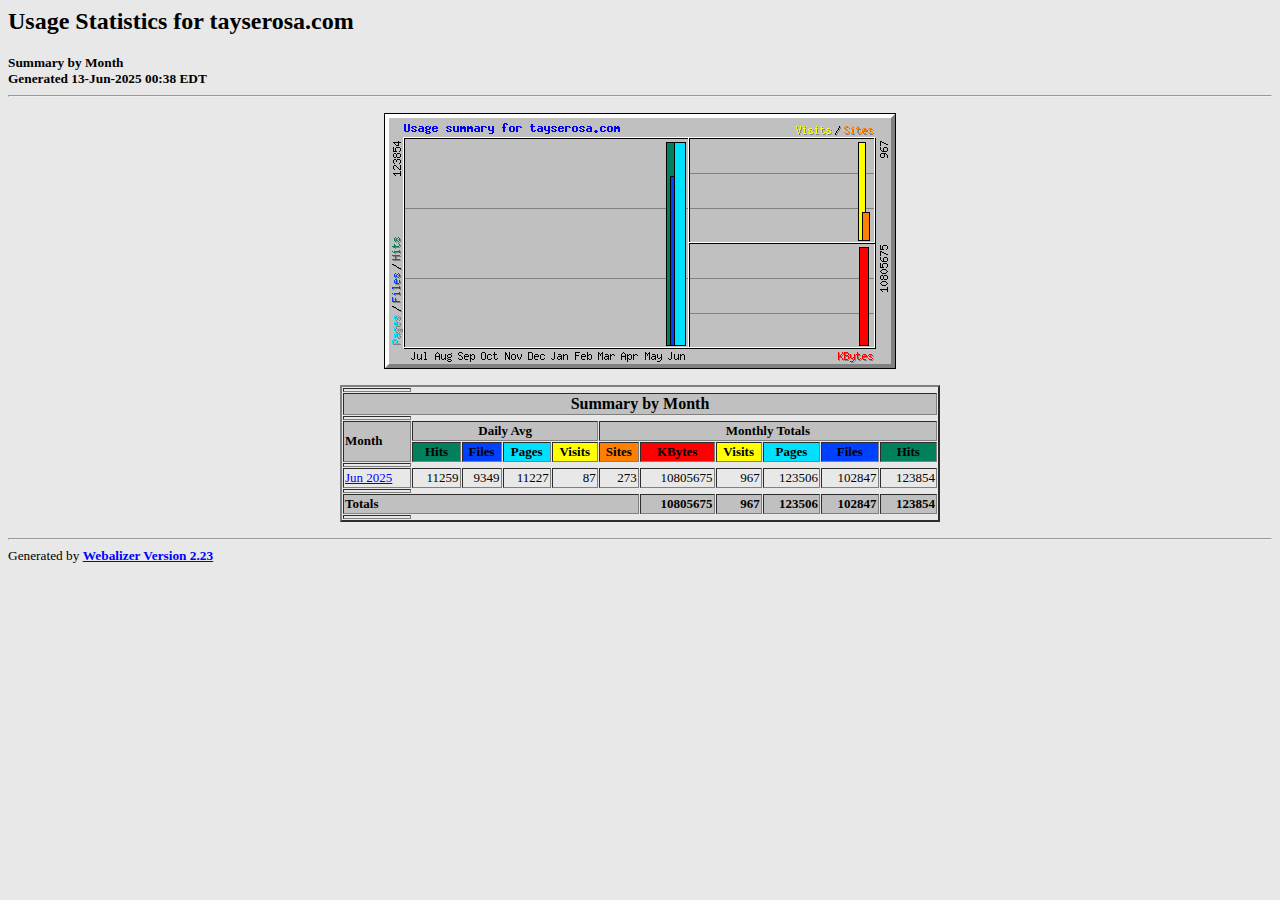
<file: stats/index.html>
<!DOCTYPE HTML PUBLIC "-//W3C//DTD HTML 4.0 Transitional//EN">

<!-- Generated by The Webalizer  Ver. 2.23-08 -->
<!--                                          -->
<!-- Copyright 1997-2013  Bradford L. Barrett -->
<!--                                          -->
<!-- Distributed under the GNU GPL  Version 2 -->
<!--        Full text may be found at:        -->
<!--         http://www.webalizer.org         -->
<!--                                          -->
<!--  Give the power back to the programmers  -->
<!--   Support the Free Software Foundation   -->
<!--           (http://www.fsf.org)           -->
<!--                                          -->
<!-- *** Generated: 13-Jun-2025 00:38 EDT *** -->

<HTML lang="en">
<HEAD>
 <TITLE>Usage Statistics for tayserosa.com - Summary by Month</TITLE>
</HEAD>

<BODY BGCOLOR="#E8E8E8" TEXT="#000000" LINK="#0000FF" VLINK="#FF0000">
<H2>Usage Statistics for tayserosa.com</H2>
<SMALL><STRONG>
Summary by Month<BR>
Generated 13-Jun-2025 00:38 EDT<BR>
</STRONG></SMALL>
<CENTER>
<HR>
<P>
<IMG SRC="usage.png" ALT="Usage summary for tayserosa.com" HEIGHT=256 WIDTH=512><P>
<TABLE WIDTH=600 BORDER=2 CELLSPACING=1 CELLPADDING=1>
<TR><TH HEIGHT=4></TH></TR>
<TR><TH COLSPAN=11 BGCOLOR="#C0C0C0" ALIGN=center>Summary by Month</TH></TR>
<TR><TH HEIGHT=4></TH></TR>
<TR><TH ALIGN=left ROWSPAN=2 BGCOLOR="#C0C0C0"><FONT SIZE="-1">Month</FONT></TH>
<TH ALIGN=center COLSPAN=4 BGCOLOR="#C0C0C0"><FONT SIZE="-1">Daily Avg</FONT></TH>
<TH ALIGN=center COLSPAN=6 BGCOLOR="#C0C0C0"><FONT SIZE="-1">Monthly Totals</FONT></TH></TR>
<TR><TH ALIGN=center BGCOLOR="#00805c"><FONT SIZE="-1">Hits</FONT></TH>
<TH ALIGN=center BGCOLOR="#0040ff"><FONT SIZE="-1">Files</FONT></TH>
<TH ALIGN=center BGCOLOR="#00e0ff"><FONT SIZE="-1">Pages</FONT></TH>
<TH ALIGN=center BGCOLOR="#ffff00"><FONT SIZE="-1">Visits</FONT></TH>
<TH ALIGN=center BGCOLOR="#ff8000"><FONT SIZE="-1">Sites</FONT></TH>
<TH ALIGN=center BGCOLOR="#ff0000"><FONT SIZE="-1">KBytes</FONT></TH>
<TH ALIGN=center BGCOLOR="#ffff00"><FONT SIZE="-1">Visits</FONT></TH>
<TH ALIGN=center BGCOLOR="#00e0ff"><FONT SIZE="-1">Pages</FONT></TH>
<TH ALIGN=center BGCOLOR="#0040ff"><FONT SIZE="-1">Files</FONT></TH>
<TH ALIGN=center BGCOLOR="#00805c"><FONT SIZE="-1">Hits</FONT></TH></TR>
<TR><TH HEIGHT=4></TH></TR>
<TR><TD NOWRAP><A HREF="usage_202506.html"><FONT SIZE="-1">Jun 2025</FONT></A></TD>
<TD ALIGN=right><FONT SIZE="-1">11259</FONT></TD>
<TD ALIGN=right><FONT SIZE="-1">9349</FONT></TD>
<TD ALIGN=right><FONT SIZE="-1">11227</FONT></TD>
<TD ALIGN=right><FONT SIZE="-1">87</FONT></TD>
<TD ALIGN=right><FONT SIZE="-1">273</FONT></TD>
<TD ALIGN=right><FONT SIZE="-1">10805675</FONT></TD>
<TD ALIGN=right><FONT SIZE="-1">967</FONT></TD>
<TD ALIGN=right><FONT SIZE="-1">123506</FONT></TD>
<TD ALIGN=right><FONT SIZE="-1">102847</FONT></TD>
<TD ALIGN=right><FONT SIZE="-1">123854</FONT></TD></TR>
<TR><TH HEIGHT=4></TH></TR>
<TR><TH BGCOLOR="#C0C0C0" COLSPAN=6 ALIGN=left><FONT SIZE="-1">Totals</FONT></TH>
<TH BGCOLOR="#C0C0C0" ALIGN=right><FONT SIZE="-1">10805675</FONT></TH>
<TH BGCOLOR="#C0C0C0" ALIGN=right><FONT SIZE="-1">967</FONT></TH>
<TH BGCOLOR="#C0C0C0" ALIGN=right><FONT SIZE="-1">123506</FONT></TH>
<TH BGCOLOR="#C0C0C0" ALIGN=right><FONT SIZE="-1">102847</FONT></TH>
<TH BGCOLOR="#C0C0C0" ALIGN=right><FONT SIZE="-1">123854</FONT></TH></TR>
<TR><TH HEIGHT=4></TH></TR>
</TABLE>
</CENTER>
<P>
<HR>
<TABLE WIDTH="100%" CELLPADDING=0 CELLSPACING=0 BORDER=0>
<TR>
<TD ALIGN=left VALIGN=top>
<SMALL>Generated by
<A HREF="http://www.webalizer.org/"><STRONG>Webalizer Version 2.23</STRONG></A>
</SMALL>
</TD>
</TR>
</TABLE>

<!-- Webalizer Version 2.23-08 (Mod: 26-Aug-2013) -->

</BODY>
</HTML>
</file>
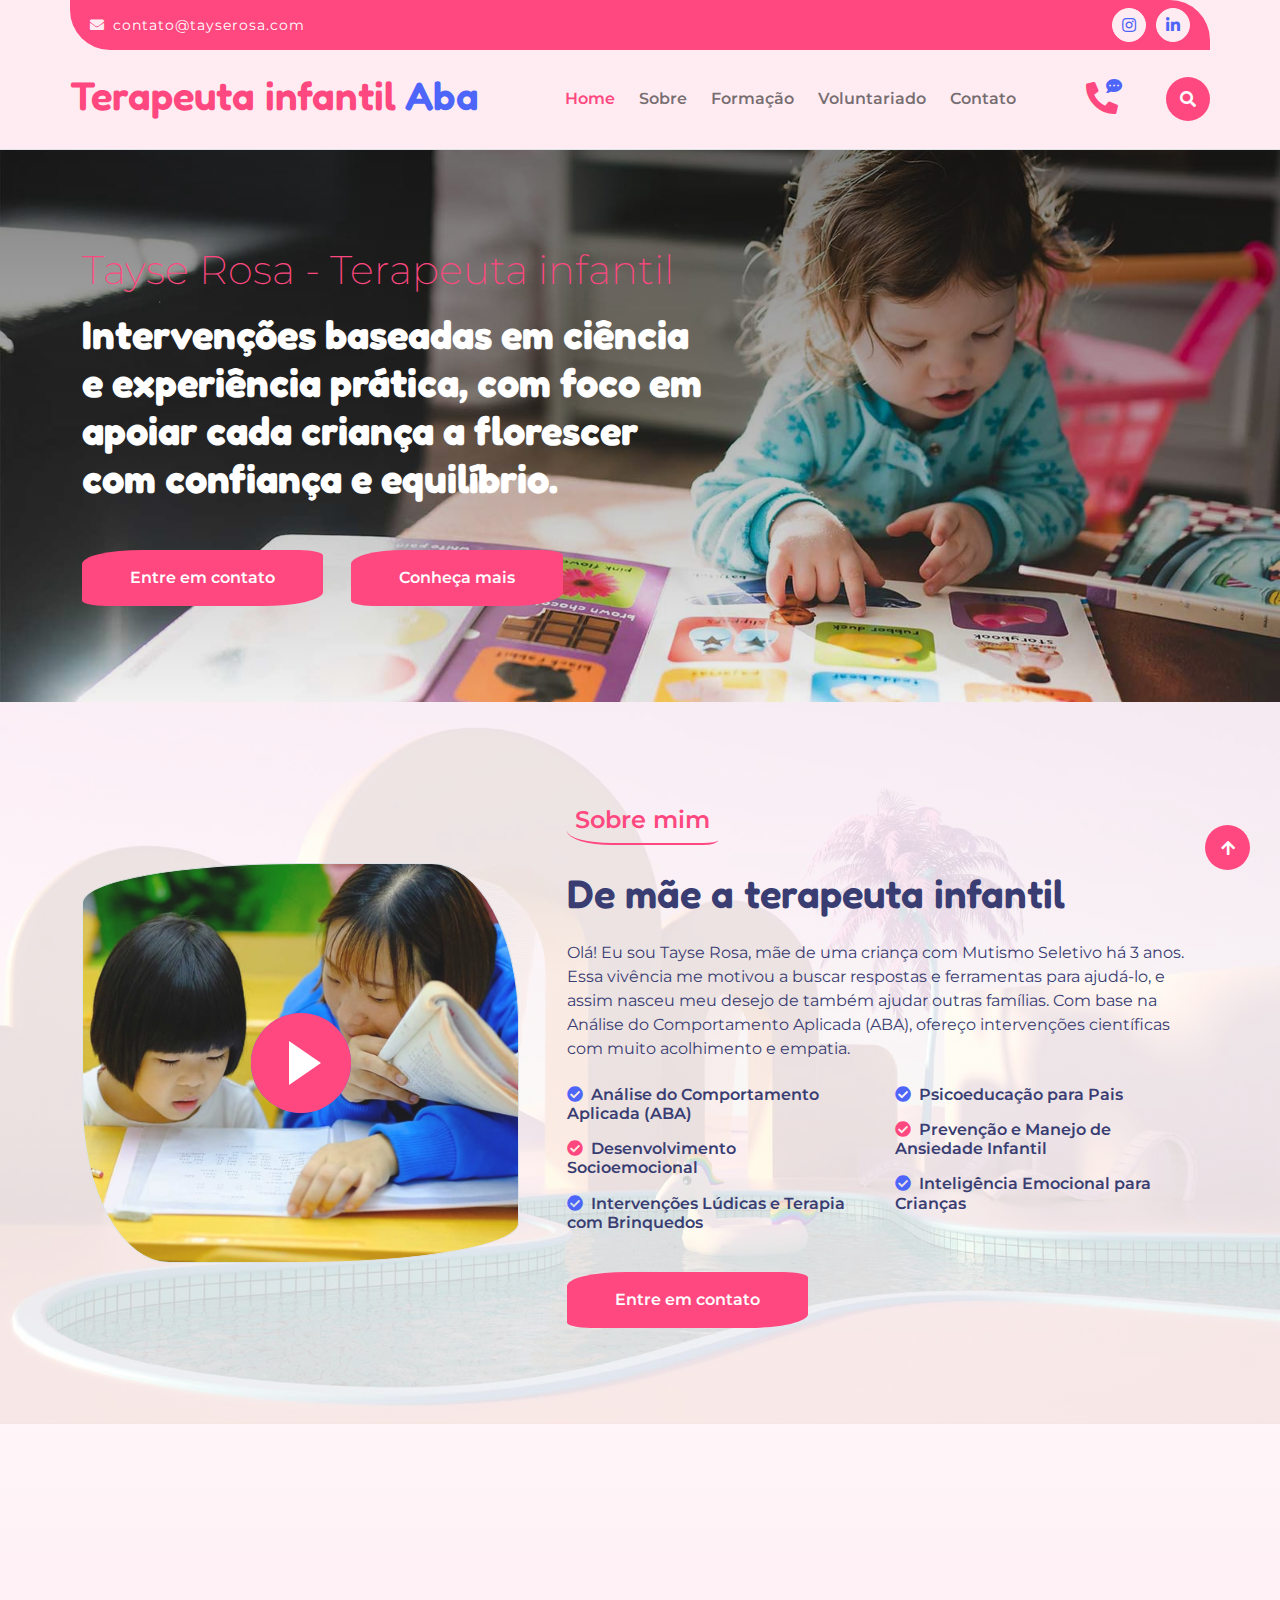
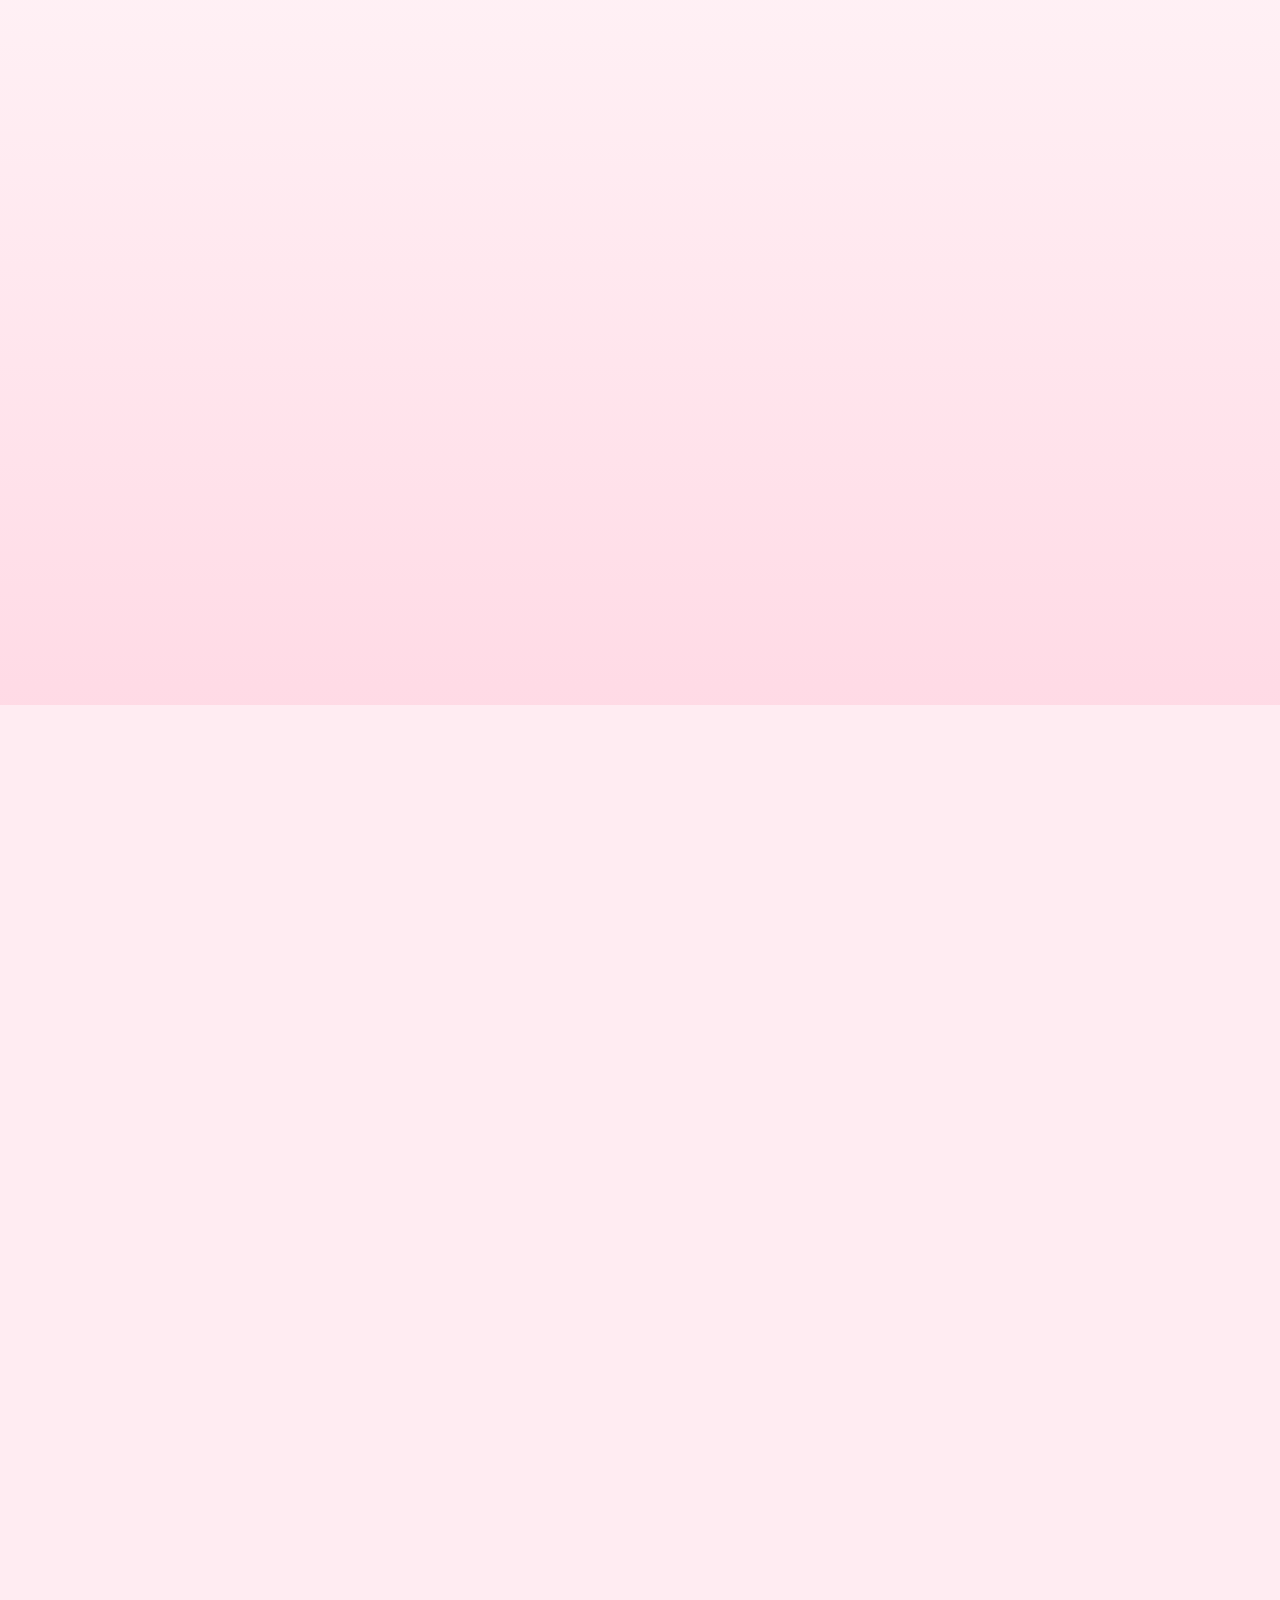
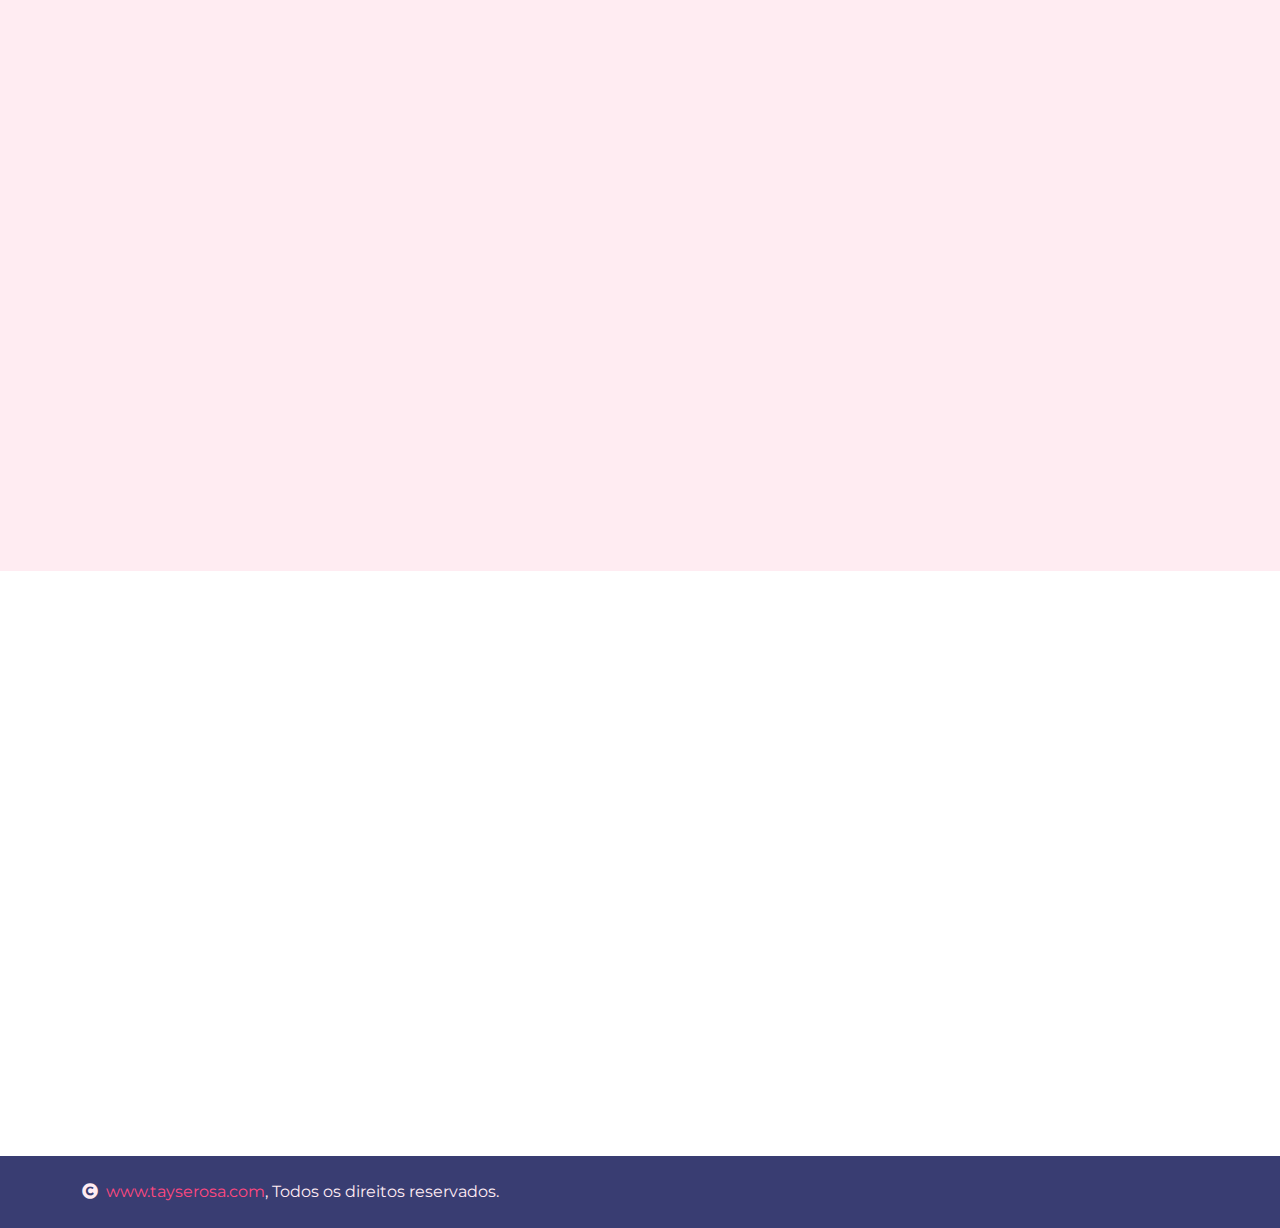
<file: template/index.html>
<!DOCTYPE html>
<html lang="en">

    <head>
        <meta charset="utf-8">
        <title>Tayse Rosa</title>
        <meta content="width=device-width, initial-scale=1.0" name="viewport">
        <meta content="" name="keywords">
        <meta content="" name="description">

        <!-- Google Web Fonts -->
        <link rel="preconnect" href="https://fonts.googleapis.com">
        <link rel="preconnect" href="https://fonts.gstatic.com" crossorigin>
        <link href="https://fonts.googleapis.com/css2?family=Fredoka:wght@600;700&family=Montserrat:wght@200;400;600&display=swap" rel="stylesheet"> 

        <!-- Icon Font Stylesheet -->
        <link rel="stylesheet" href="https://use.fontawesome.com/releases/v5.15.4/css/all.css"/>
        <link href="https://cdn.jsdelivr.net/npm/bootstrap-icons@1.4.1/font/bootstrap-icons.css" rel="stylesheet">

        <!-- Libraries Stylesheet -->
        <link href="lib/animate/animate.min.css" rel="stylesheet">
        <link href="lib/lightbox/css/lightbox.min.css" rel="stylesheet">
        <link href="lib/owlcarousel/assets/owl.carousel.min.css" rel="stylesheet">

        <!-- Customized Bootstrap Stylesheet -->
        <link href="css/bootstrap.min.css" rel="stylesheet">

        <!-- Template Stylesheet -->
        <link href="css/style.css" rel="stylesheet">

        

    </head>

    <body>

        <!-- Spinner Start -->
        <div id="spinner" class="show w-100 vh-100 bg-white position-fixed translate-middle top-50 start-50  d-flex align-items-center justify-content-center">
            <div class="spinner-grow text-primary" role="status"></div>
        </div>
        <!-- Spinner End -->


        <!-- Navbar start -->
        <div class="container-fluid border-bottom bg-light wow fadeIn" data-wow-delay="0.1s">
            <div class="container topbar bg-primary d-none d-lg-block py-2" style="border-radius: 0 40px">
                <div class="d-flex justify-content-between">
                    <div class="top-info ps-2">
                        <small class="me-3"><i class="fas fa-envelope me-2 text-light"></i><a href="#" class="text-white">contato@tayserosa.com</a></small>
                    </div>
                    <div class="top-link pe-2">
                        
                        <a href="https://www.instagram.com/tayserosa" target="_blank" class="btn btn-light btn-sm-square rounded-circle"><i class="fab fa-instagram text-secondary"></i></a>
                        <a href="https://www.linkedin.com/in/tayse-rosa/" target="_blank" class="btn btn-light btn-sm-square rounded-circle me-0"><i class="fab fa-linkedin-in text-secondary"></i></a>
                    </div>
                </div>
            </div>
            <div class="container px-0">
                <nav class="navbar navbar-light navbar-expand-xl py-3">
                    <a href="index.html" class="navbar-brand"><h1 class="text-primary display-6">Terapeuta infantil<span class="text-secondary"> Aba</span></h1></a>
                    <button class="navbar-toggler py-2 px-3" type="button" data-bs-toggle="collapse" data-bs-target="#navbarCollapse">
                        <span class="fa fa-bars text-primary"></span>
                    </button>
                    <div class="collapse navbar-collapse" id="navbarCollapse">
                        <div class="navbar-nav mx-auto">
                            <a href="index.html" class="nav-item nav-link active">Home</a>

                            <a href="about.html" class="nav-item nav-link">Sobre</a>

                            <a href="about.html" class="nav-item nav-link">Formação</a>
                            
                            <a href="about.html" class="nav-item nav-link">Voluntariado</a>
                            
                            <a href="contact.html" class="nav-item nav-link">Contato</a>
                        </div>
                        <div class="d-flex me-4">
                            <div id="phone-tada" class="d-flex align-items-center justify-content-center">
                                <a href="https://api.whatsapp.com/send/?phone=5551982368077&text&type=phone_number&app_absent=0" target="_blank" class="position-relative wow tada" data-wow-delay=".9s" >
                                    <i class="fa fa-phone-alt text-primary fa-2x me-4"></i>
                                    <div class="position-absolute" style="top: -7px; left: 20px;">
                                        <span><i class="fa fa-comment-dots text-secondary"></i></span>
                                    </div>
                                </a>
                            </div>
                        </div>
                        <button class="btn-search btn btn-primary btn-md-square rounded-circle" data-bs-toggle="modal" data-bs-target="#searchModal"><i class="fas fa-search text-white"></i></button>
                    </div>
                </nav>
            </div>
        </div>
        <!-- Navbar End -->


        <!-- Modal Search Start -->
        <div class="modal fade" id="searchModal" tabindex="-1" aria-labelledby="exampleModalLabel" aria-hidden="true">
            <div class="modal-dialog modal-fullscreen">
                <div class="modal-content rounded-0">
                    <div class="modal-header">
                        <h5 class="modal-title" id="exampleModalLabel">Search by keyword</h5>
                        <button type="button" class="btn-close" data-bs-dismiss="modal" aria-label="Close"></button>
                    </div>
                    <div class="modal-body d-flex align-items-center">
                        <div class="input-group w-75 mx-auto d-flex">
                            <input type="search" class="form-control p-3" placeholder="keywords" aria-describedby="search-icon-1">
                            <span id="search-icon-1" class="input-group-text p-3"><i class="fa fa-search"></i></span>
                        </div>
                    </div>
                </div>
            </div>
        </div>
        <!-- Modal Search End -->


        <!-- Hero Start -->
        <div class="container-fluid py-5 hero-header wow fadeIn" data-wow-delay="0.1s">
            <div class="container py-5">
                <div class="row g-5">
                    <div class="col-lg-7 col-md-12">
                        <h1 class="mb-3 text-primary">Tayse Rosa - Terapeuta infantil</h1>
                        <h1 class="mb-5 display-1 text-white">
Intervenções baseadas em ciência e experiência prática, com foco em apoiar cada criança a florescer com confiança e equilíbrio.
</h1>
                        <a href=""https://api.whatsapp.com/send/?phone=5551982368077&text&type=phone_number&app_absent=0" target="_blank" class="btn btn-primary px-4 py-3 px-md-5  me-4 btn-border-radius">Entre em contato</a>
                        <a href="#about" class="btn btn-primary px-4 py-3 px-md-5 btn-border-radius">Conheça mais</a>
                    </div>
                </div>
            </div>
        </div>
        <!-- Hero End -->


        <!-- About Start -->
        <div class="container-fluid py-5 about bg-light" id="about">
            <div class="container py-5">
                <div class="row g-5 align-items-center">
                    <div class="col-lg-5 wow fadeIn" data-wow-delay="0.1s">
                        <div class="video border" >
                            <button type="button" class="btn btn-play" data-bs-toggle="modal" data-src="https://www.youtube.com/embed/DWRcNpR6Kdc" data-bs-target="#videoModal">
                                <span></span>
                            </button>
                        </div>
                    </div>
                    <div class="col-lg-7 wow fadeIn" data-wow-delay="0.3s">
                        <h4 class="text-primary mb-4 border-bottom border-primary border-2 d-inline-block p-2 title-border-radius">Sobre mim</h4>
                        <h1 class="text-dark mb-4 display-5">De mãe a terapeuta infantil</h1>
                        <p class="text-dark mb-4">Olá! Eu sou Tayse Rosa, mãe de uma criança com Mutismo Seletivo há 3 anos. Essa vivência me motivou a buscar respostas e ferramentas para ajudá-lo, e assim nasceu meu desejo de também ajudar outras famílias. Com base na Análise do Comportamento Aplicada (ABA), ofereço intervenções científicas com muito acolhimento e empatia.
                        </p>
                        <div class="row mb-4">
                            <div class="col-lg-6">
                                <h6 class="mb-3"><i class="fas fa-check-circle me-2 text-secondary"></i>Análise do Comportamento Aplicada (ABA)</h6>
                                <h6 class="mb-3"><i class="fas fa-check-circle me-2 text-primary"></i>Desenvolvimento Socioemocional</h6>
                                <h6 class="mb-3"><i class="fas fa-check-circle me-2 text-secondary"></i>Intervenções Lúdicas e Terapia com Brinquedos</h6>
                            </div>
                            <div class="col-lg-6">
                                <h6 class="mb-3"><i class="fas fa-check-circle me-2 text-secondary"></i>Psicoeducação para Pais</h6>
                                <h6 class="mb-3"><i class="fas fa-check-circle me-2 text-primary"></i>Prevenção e Manejo de Ansiedade Infantil
</h6>
                                <h6><i class="fas fa-check-circle me-2 text-secondary"></i>Inteligência Emocional para Crianças
</h6>
                            </div>
                        </div>
                        <a href="https://api.whatsapp.com/send/?phone=5551982368077&text&type=phone_number&app_absent=0" target="_blank" class="btn btn-primary px-5 py-3 btn-border-radius">Entre em contato</a>
                    </div>
                </div>
            </div>
        </div>
        <!-- Modal Video -->
        <div class="modal fade" id="videoModal" tabindex="-1" aria-labelledby="exampleModalLabel" aria-hidden="true">
            <div class="modal-dialog">
                <div class="modal-content rounded-0">
                    <div class="modal-header">
                        <h5 class="modal-title" id="exampleModalLabel">Youtube Video</h5>
                        <button type="button" class="btn-close" data-bs-dismiss="modal" aria-label="Close"></button>
                    </div>
                    <div class="modal-body">
                        <!-- 16:9 aspect ratio -->
                        <div class="ratio ratio-16x9">
                            <iframe class="embed-responsive-item" src="" id="video" allowfullscreen allowscriptaccess="always"
                                allow="autoplay"></iframe>
                        </div>
                    </div>
                </div>
            </div>
        </div>
        <!-- About End -->


        <!-- Service Start -->
        <div class="container-fluid service py-5">
            <div class="container py-5">
                <div class="mx-auto text-center wow fadeIn" data-wow-delay="0.1s" style="max-width: 700px;">
                    <h4 class="text-primary mb-4 border-bottom border-primary border-2 d-inline-block p-2 title-border-radius">Minha formação</h4>
                    <h1 class="mb-5 display-3">Cursos e especializações</h1>
                </div>
                <div class="row g-5">
                    <div class="col-md-6 col-lg-6 col-xl-3 wow fadeIn" data-wow-delay="0.1s">
                        <div class="text-center border-primary border bg-white service-item">
                            <div class="service-content d-flex align-items-center justify-content-center p-4">
                                <div class="service-content-inner">
                                    <br/>
                                    <img src="CertificadoAba100hrs.png" width="200" alt="100 horas de treinamento em Análise Comportamental Aplicada - ABA" data-curso="Treinamento ABA" data-horas="Carga horária: 100h" style="border: 2px dashed #FF4880; border-radius: 3px;">
                                    <a href="#" class="h4">Terapeuta Aba 100hrs</a>
                                    <p class="my-3">Formação completa em Análise do Comportamento Aplicada com ênfase em técnicas práticas para o desenvolvimento infantil.</p>
                                    <a href="#" class="btn btn-primary text-white px-4 py-2 my-2 btn-border-radius">Ver Certificado</a>
                                </div>
                            </div>
                        </div>
                    </div>

                    <div class="col-md-6 col-lg-6 col-xl-3 wow fadeIn" data-wow-delay="0.7s">
                        <div class="text-center border-primary border bg-white service-item">
                            <div class="service-content d-flex align-items-center justify-content-center p-4">
                                <div class="service-content-inner">
                                    <img src="CertificadoAba100hrs.png" width="200" alt="100 horas de treinamento em Análise Comportamental Aplicada - ABA" data-curso="Treinamento ABA" data-horas="Carga horária: 100h" style="border: 2px dashed #FF4880; border-radius: 3px;">
                                    <a href="#" class="h4">Introdução ABA</a>
                                    <p class="my-3">Introdução à ABA com estratégias naturalistas</p>
                                    <a href="#" class="btn btn-primary text-white px-4 py-2 my-2 btn-border-radius">Ver Certificado</a>
                                </div>
                            </div>
                        </div>
                    </div>

                    <div class="col-md-6 col-lg-6 col-xl-3 wow fadeIn" data-wow-delay="0.3s">
                        <div class="text-center border-primary border bg-white service-item">
                            <div class="service-content d-flex align-items-center justify-content-center p-4">
                                <div class="service-content-inner">
                                    <img src="CertificadoAba100hrs.png" width="200" alt="100 horas de treinamento em Análise Comportamental Aplicada - ABA" data-curso="Treinamento ABA" data-horas="Carga horária: 100h" style="border: 2px dashed #FF4880; border-radius: 3px;">
                                    <a href="#" class="h4">Cultivo do equilíbrio emocional</a>
                                    
                                    <p class="my-3">Guiar famílias no manejo das emoções com leveza, acolhimento e inteligência emocional.</p>
                                    <p>Instituto Singular</p>
                                    <a href="#" class="btn btn-primary text-white px-4 py-2 my-2 btn-border-radius">Ver Certificado</a>
                                </div>
                            </div>
                        </div>
                    </div>
                    <div class="col-md-6 col-lg-6 col-xl-3 wow fadeIn" data-wow-delay="0.5s">
                        <div class="text-center border-primary border bg-white service-item">
                            <div class="service-content d-flex align-items-center justify-content-center p-4">
                                <div class="service-content-inner">
                                    <img src="CertificadoAba100hrs.png" width="200" alt="100 horas de treinamento em Análise Comportamental Aplicada - ABA" data-curso="Treinamento ABA" data-horas="Carga horária: 100h" style="border: 2px dashed #FF4880; border-radius: 3px;">
                                    <a href="#" class="h4">Curso SOS Telas</a>
                                    <p class="my-3">Ferramentas práticas para vencer a batalha contra os eletrônicos! Com estratégias para reconectar pais e filhos fora das telas.</p>
                                    <p>Instituto Singular</p>
                                    <a href="#" class="btn btn-primary text-white px-4 py-2 my-2 btn-border-radius">Ver Certificado</a>
                                </div>
                            </div>
                        </div>
                    </div>
                    
                </div>
            </div>
        </div>
        <!-- Service End -->


        <!-- Programs Start -->
       <!--
        <div class="container-fluid program  py-5">
            <div class="container py-5">
                <div class="mx-auto text-center wow fadeIn" data-wow-delay="0.1s" style="max-width: 700px;">
                    <h4 class="text-primary mb-4 border-bottom border-primary border-2 d-inline-block p-2 title-border-radius">Our Programs</h4>
                    <h1 class="mb-5 display-3">We Offer An Exclusive Program For Kids</h1>
                </div>
                <div class="row g-5 justify-content-center">
                    <div class="col-md-6 col-lg-6 col-xl-4 wow fadeIn" data-wow-delay="0.1s">
                        <div class="program-item rounded">
                            <div class="program-img position-relative">
                                <div class="overflow-hidden img-border-radius">
                                    <img src="img/program-1.jpg" class="img-fluid w-100" alt="Image">
                                </div>
                                <div class="px-4 py-2 bg-primary text-white program-rate">$60.99</div>
                            </div>
                            <div class="program-text bg-white px-4 pb-3">
                                <div class="program-text-inner">
                                    <a href="#" class="h4">English For Today</a>
                                    <p class="mt-3 mb-0">Lorem ipsum dolor sit amet, consectetur adipiscing elit. Donec sed purus consectetur,</p>
                                </div>
                            </div>
                            <div class="program-teacher d-flex align-items-center border-top border-primary bg-white px-4 py-3">
                                <img src="img/program-teacher.jpg" class="img-fluid rounded-circle p-2 border border-primary bg-white" alt="Image" style="width: 70px; height: 70px;">
                                <div class="ms-3">
                                    <h6 class="mb-0 text-primary">Mary Mordern</h6>
                                    <small>Arts Designer</small>
                                </div>
                            </div>
                            <div class="d-flex justify-content-between px-4 py-2 bg-primary rounded-bottom">
                                <small class="text-white"><i class="fas fa-wheelchair me-1"></i> 30 Sits</small>
                                <small class="text-white"><i class="fas fa-book me-1"></i> 11 Lessons</small>
                                <small class="text-white"><i class="fas fa-clock me-1"></i> 60 Hours</small>
                            </div>
                        </div>
                    </div>
                    <div class="col-md-6 col-lg-6 col-xl-4 wow fadeIn" data-wow-delay="0.3s">
                        <div class="program-item rounded">
                            <div class="program-img position-relative">
                                <div class="overflow-hidden img-border-radius">
                                    <img src="img/program-2.jpg" class="img-fluid w-100" alt="Image">
                                </div>
                                <div class="px-4 py-2 bg-primary text-white program-rate">$60.99</div>
                            </div>
                            <div class="program-text bg-white px-4 pb-3">
                                <div class="program-text-inner">
                                    <a href="#" class="h4">Graphics Arts</a>
                                    <p class="mt-3 mb-0">Lorem ipsum dolor sit amet, consectetur adipiscing elit. Donec sed purus consectetur,</p>
                                </div>
                            </div>
                            <div class="program-teacher d-flex align-items-center border-top border-primary bg-white px-4 py-3">
                                <img src="img/program-teacher.jpg" class="img-fluid rounded-circle p-2 border border-primary bg-white" alt="" style="width: 70px; height: 70px;">
                                <div class="ms-3">
                                    <h6 class="mb-0 text-primary">Mary Mordern</h6>
                                    <small>Arts Designer</small>
                                </div>
                            </div>
                            <div class="d-flex justify-content-between px-4 py-2 bg-primary rounded-bottom">
                                <small class="text-white"><i class="fas fa-wheelchair me-1"></i> 30 Sits</small>
                                <small class="text-white"><i class="fas fa-book me-1"></i> 11 Lessons</small>
                                <small class="text-white"><i class="fas fa-clock me-1"></i> 60 Hours</small>
                            </div>
                        </div>
                    </div>
                    <div class="col-md-6 col-lg-6 col-xl-4 wow fadeIn" data-wow-delay="0.5s">
                        <div class="program-item rounded">
                            <div class="program-img position-relative">
                                <div class="overflow-hidden img-border-radius">
                                    <img src="img/program-3.jpg" class="img-fluid w-100" alt="Image">
                                </div>
                                <div class="px-4 py-2 bg-primary text-white program-rate">$60.99</div>
                            </div>
                            <div class="program-text bg-white px-4 pb-3">
                                <div class="program-text-inner">
                                    <a href="#" class="h4">General Science</a>
                                    <p class="mt-3 mb-0">Lorem ipsum dolor sit amet, consectetur adipiscing elit. Donec sed purus consectetur,</p>
                                </div>
                            </div>
                            <div class="program-teacher d-flex align-items-center border-top border-primary bg-white px-4 py-3">
                                <img src="img/program-teacher.jpg" class="img-fluid rounded-circle p-2 border border-primary bg-white" alt="" style="width: 70px; height: 70px;">
                                <div class="ms-3">
                                    <h6 class="mb-0 text-primary">Mary Mordern</h6>
                                    <small>Arts Designer</small>
                                </div>
                            </div>
                            <div class="d-flex justify-content-between px-4 py-2 bg-primary rounded-bottom">
                                <small class="text-white"><i class="fas fa-wheelchair me-1"></i> 30 Sits</small>
                                <small class="text-white"><i class="fas fa-book me-1"></i> 11 Lessons</small>
                                <small class="text-white"><i class="fas fa-clock me-1"></i> 60 Hours</small>
                            </div>
                        </div>
                    </div>
                    <div class="d-inline-block text-center wow fadeIn" data-wow-delay="0.1s">
                        <a href="#" class="btn btn-primary px-5 py-3 text-white btn-border-radius">Vew All Programs</a>
                    </div>
                </div> 
            </div>
        </div>

    -->
        <!-- Program End -->


        <!-- Events Start -->
        <div class="container-fluid events py-5 bg-light">
            <div class="container py-5">
                <div class="mx-auto text-center wow fadeIn" data-wow-delay="0.1s" style="max-width: 700px;">
                    <h4 class="text-primary mb-4 border-bottom border-primary border-2 d-inline-block p-2 title-border-radius">Mural de certificados</h4>
                    <h1 class="mb-5 display-3">Cursos e Eventos que participei</h1>
                </div>
                <div class="row g-5 justify-content-center">
                    <!--
                    <div class="col-md-6 col-lg-6 col-xl-4 wow fadeIn" data-wow-delay="0.1s">
                        <div class="events-item bg-primary rounded">
                            <div class="events-inner position-relative">
                                <div class="events-img overflow-hidden rounded-circle position-relative">
                                    <img src="#" class="img-fluid w-100 rounded-circle" alt="Image">
                                    <div class="event-overlay">
                                        <a href="#" data-lightbox="event-1"><i class="fas fa-search-plus text-white fa-2x"></i></a>
                                    </div>
                                </div>
                                <div class="px-4 py-2 bg-secondary text-white text-center events-rate">TCC</div>
                                <div class="d-flex justify-content-between px-4 py-2 bg-secondary">
                                    <small class="text-white"><i class="fas fa-calendar me-1 text-primary"></i> Agosto/2025</small>
                                    <small class="text-white"><i class="fas fa-map-marker-alt me-1 text-primary"></i> <a href="https://cessetembro.com.br/" target="_blank" style="color: #fff;">Cessetembro</a> </small>
                                </div>
                            </div>
                            <div class="events-text p-4 border border-primary bg-white border-top-0 rounded-bottom">
                                <a href="#" class="h4">Terapia Cognitica Comportamental Infantil</a>
                                <p class="mb-0 mt-3">Curso de TCC Infantil abordando avaliação, formulação de casos, condução de sessões e técnicas para crianças e adolescentes. </p>
                                <p style="font-weight: 600; padding-top: 15px;"><a href="https://cessetembro.com.br/" target="_blank">Centro Educacional Sete de Setembro</a></p>
                            </div>
                        </div>
                    </div>
                    -->
                    
                    <div class="col-md-6 col-lg-6 col-xl-4 wow fadeIn" data-wow-delay="0.1s">
                        <div class="events-item bg-primary rounded">
                            <div class="events-inner position-relative">
                                <div class="events-img overflow-hidden rounded-circle position-relative">
                                    <img src="CertificadoAba100hrs.png" class="img-fluid w-100 rounded-circle" alt="Image">
                                    <div class="event-overlay">
                                        <a href="CertificadoAba100hrs.png" data-lightbox="event-1"><i class="fas fa-search-plus text-white fa-2x"></i></a>
                                    </div>
                                </div>
                                <div class="px-4 py-2 bg-secondary text-white text-center events-rate">Aba 100hrs</div>
                                <div class="d-flex justify-content-between px-4 py-2 bg-secondary">
                                    <small class="text-white"><i class="fas fa-calendar me-1 text-primary"></i> Julho/2025</small>
                                    <small class="text-white"><i class="fas fa-map-marker-alt me-1 text-primary"></i> <a href="https://institutosingular.org/" target="_blank" style="color: #FFf;"> Instituto Singular  </a></small>
                                </div>
                            </div>
                            <div class="events-text p-4 border border-primary bg-white border-top-0 rounded-bottom">
                                <a href="#" class="h4">Curso de Terapeuta Aba</a>
                                <p class="mb-0 mt-3">Formação completa em Análise do Comportamento Aplicada com ênfase em técnicas práticas para o desenvolvimento infantil. </p>
                                <p style="font-weight: 600; padding-top: 15px;"> <a href="https://www.institutosingular.org" target="_blank"> Instituto Singular da Mayra Gaiato. </a></p>
                            
                            </div>
                        </div>
                    </div>

                    <div class="col-md-6 col-lg-6 col-xl-4 wow fadeIn" data-wow-delay="0.1s">
                        <div class="events-item bg-primary rounded">
                            <div class="events-inner position-relative">
                                <div class="events-img overflow-hidden rounded-circle position-relative">
                                    <img src="Certificado3Aba.png" class="img-fluid w-100 rounded-circle" alt="Image">
                                    <div class="event-overlay">
                                        <a href="Certificado3Aba.png" data-lightbox="event-1"><i class="fas fa-search-plus text-white fa-2x"></i></a>
                                    </div>
                                </div>
                                <div class="px-4 py-2 bg-secondary text-white text-center events-rate">Introdução Aba</div>
                                <div class="d-flex justify-content-between px-4 py-2 bg-secondary">
                                    <small class="text-white"><i class="fas fa-calendar me-1 text-primary"></i> Julho/2025</small>
                                    <small class="text-white"><i class="fas fa-map-marker-alt me-1 text-primary"></i> <a href="https://institutosingular.org/" target="_blank" style="color: #fff;"> Instituto Singular  </a></small>
                                </div>
                            </div>
                            <div class="events-text p-4 border border-primary bg-white border-top-0 rounded-bottom">
                                <a href="#" class="h4"> Introdução à ABA com estratégias naturalistas  </a>
                                <p class="mb-0 mt-3">Introdução aos conceitos iniciais em ABA para o desenvolvimento infantil.</p> <br>
                                <p style="font-weight: 600; padding-top: 15px;"> <a href="https://www.institutosingular.org" target="_blank"> Instituto Singular da Mayra Gaiato. </a></p>
                                
                            </div>
                        </div>
                    </div>

                    <div class="col-md-6 col-lg-6 col-xl-4 wow fadeIn" data-wow-delay="0.1s">
                        <div class="events-item bg-primary rounded">
                            <div class="events-inner position-relative">
                                <div class="events-img overflow-hidden rounded-circle position-relative">
                                    <img src="certificado2.png" class="img-fluid w-100 rounded-circle" alt="Image">
                                    <div class="event-overlay">
                                        <a href="certificado2.png" data-lightbox="event-1"><i class="fas fa-search-plus text-white fa-2x"></i></a>
                                    </div>
                                </div>
                                <div class="px-4 py-2 bg-secondary text-white text-center events-rate">Equilíbrio emocional</div>
                                <div class="d-flex justify-content-between px-4 py-2 bg-secondary">
                                    <small class="text-white"><i class="fas fa-calendar me-1 text-primary"></i> Julho/2025</small>
                                    <small class="text-white"><i class="fas fa-map-marker-alt me-1 text-primary"></i> <a href="https://institutosingular.org/" target="_blank" style="color: #fff;"> Instituto Singular  </a></small>
                                </div>
                            </div>
                            <div class="events-text p-4 border border-primary bg-white border-top-0 rounded-bottom">
                                <a href="#" class="h4">Curso Cultivo do Equilíbrio Emocional</a>
                                <p class="mb-0 mt-3">Aprendi a guiar famílias no manejo das emoções com leveza, acolhimento e inteligência emocional.

</p>
                                <p style="font-weight: 600; padding-top: 15px;"> <a href="https://www.institutosingular.org" target="_blank"> Instituto Singular da Mayra Gaiato. </a></p>
                                
                            </div>
                        </div>
                    </div>

                    <div class="col-md-6 col-lg-6 col-xl-4 wow fadeIn" data-wow-delay="0.1s">
                        <div class="events-item bg-primary rounded">
                            <div class="events-inner position-relative">
                                <div class="events-img overflow-hidden rounded-circle position-relative">
                                    <img src="CertificadoAba100hrs.png" class="img-fluid w-100 rounded-circle" alt="Image">
                                    <div class="event-overlay">
                                        <a href="CertificadoAba100hrs.png" data-lightbox="event-1"><i class="fas fa-search-plus text-white fa-2x"></i></a>
                                    </div>
                                </div>
                                <div class="px-4 py-2 bg-secondary text-white text-center events-rate">SOS Telas</div>
                                <div class="d-flex justify-content-between px-4 py-2 bg-secondary">
                                    <small class="text-white"><i class="fas fa-calendar me-1 text-primary"></i> Julho/2025</small>
                                    <small class="text-white"><i class="fas fa-map-marker-alt me-1 text-primary"></i> <a href="https://institutosingular.org/" target="_blank" style="color: #fff;"> Instituto Singular  </a></small>
                                </div>
                            </div>
                            <div class="events-text p-4 border border-primary bg-white border-top-0 rounded-bottom">
                                <a href="#" class="h4">Curso SOS Telas</a>
                                <p class="mb-0 mt-3">Ferramentas práticas para vencer a batalha contra os eletrônicos! Com estratégias para reconectar pais e filhos fora das telas.

</p>
                                <p style="font-weight: 600; padding-top: 15px;"> <a href="https://www.institutosingular.org" target="_blank"> Instituto Singular da Mayra Gaiato. </a></p>
                                
                            </div>
                        </div>
                    </div>
                </div>
            </div>
        </div>
        <!-- Events End-->


        <!-- Blog Start-->
         <!--
        <div class="container-fluid blog py-5">
            <div class="container py-5">
                <div class="mx-auto text-center wow fadeIn" data-wow-delay="0.1s" style="max-width: 600px;">
                    <h4 class="text-primary mb-4 border-bottom border-primary border-2 d-inline-block p-2 title-border-radius">Latest News & Blog</h4>
                    <h1 class="mb-5 display-3">Read Our Latest News & Blog</h1>
                </div>
                <div class="row g-5 justify-content-center">
                    <div class="col-md-6 col-lg-6 col-xl-4 wow fadeIn" data-wow-delay="0.1s">
                        <div class="blog-item rounded-bottom">
                            <div class="blog-img overflow-hidden position-relative img-border-radius">
                                <img src="img/blog-1.jpg" class="img-fluid w-100" alt="Image">
                            </div>
                            <div class="d-flex justify-content-between px-4 py-3 bg-light border-bottom border-primary blog-date-comments">
                                <small class="text-dark"><i class="fas fa-calendar me-1 text-dark"></i> 29 Nov 2023</small>
                                <small class="text-dark"><i class="fas fa-comment-alt me-1 text-dark"></i> Comments (15)</small>
                            </div>
                            <div class="blog-content d-flex align-items-center px-4 py-3 bg-light">
                                <div class="overflow-hidden rounded-circle rounded-top border border-primary">
                                    <img src="img/program-teacher.jpg" class="img-fluid rounded-circle p-2 rounded-top" alt="Image" style="width: 70px; height: 70px; border-style: dotted; border-color: var(--bs-primary) !important;">
                                </div>
                                <div class="ms-3">
                                    <h6 class="text-primary">Mary Mordern</h6>
                                    <p class="text-muted">Baby Care</p>
                                </div>
                            </div>
                            <div class="px-4 pb-4 bg-light rounded-bottom">
                                <div class="blog-text-inner">
                                    <a href="#" class="h4">How to pay attention to your child?</a>
                                    <p class="mt-3 mb-4">Lorem ipsum dolor sit amet, consectetur adipiscing elit. Donec sed purus</p>
                                </div>
                                <div class="text-center">
                                    <a href="#" class="btn btn-primary text-white px-4 py-2 mb-3 btn-border-radius">View Details</a>
                                </div>
                            </div>
                        </div>
                    </div>
                    <div class="col-md-6 col-lg-6 col-xl-4 wow fadeIn" data-wow-delay="0.3s">
                        <div class="blog-item rounded-bottom">
                            <div class="blog-img overflow-hidden position-relative img-border-radius">
                                <img src="img/blog-2.jpg" class="img-fluid w-100" alt="Image">
                            </div>
                            <div class="d-flex justify-content-between px-4 py-3 bg-light border-bottom border-primary blog-date-comments">
                                <small class="text-dark"><i class="fas fa-calendar me-1 text-dark"></i> 29 Nov 2023</small>
                                <small class="text-dark"><i class="fas fa-comment-alt me-1 text-dark"></i> Comments (15)</small>
                            </div>
                            <div class="blog-content d-flex align-items-center px-4 py-3 bg-light">
                                <div class="overflow-hidden rounded-circle rounded-top border border-primary">
                                    <img src="img/program-teacher.jpg" class="img-fluid rounded-circle p-2 rounded-top" alt="" style="width: 70px; height: 70px; border-style: dotted; border-color: var(--bs-primary) !important;">
                                </div>
                                <div class="ms-3">
                                    <h6 class="text-primary">Mary Mordern</h6>
                                    <p class="text-muted">Baby Care</p>
                                </div>
                            </div>
                            <div class="px-4 pb-4 bg-light rounded-bottom">
                                <div class="blog-text-inner">
                                    <a href="#" class="h4">Play outdoor sports with your child</a>
                                    <p class="mt-3 mb-4">Lorem ipsum dolor sit amet, consectetur adipiscing elit. Donec sed purus</p>
                                </div>
                                <div class="text-center">
                                    <a href="#" class="btn btn-primary text-white px-4 py-2 mb-3 btn-border-radius">View Details</a>
                                </div>
                            </div>
                        </div>
                    </div>
                    <div class="col-md-6 col-lg-6 col-xl-4 wow fadeIn" data-wow-delay="0.5s">
                        <div class="blog-item rounded-bottom">
                            <div class="blog-img overflow-hidden position-relative img-border-radius">
                                <img src="img/blog-3.jpg" class="img-fluid w-100" alt="Image">
                            </div>
                            <div class="d-flex justify-content-between px-4 py-3 bg-light border-bottom border-primary blog-date-comments">
                                <small class="text-dark"><i class="fas fa-calendar me-1 text-dark"></i> 29 Nov 2023</small>
                                <small class="text-dark"><i class="fas fa-comment-alt me-1 text-dark"></i> Comments (15)</small>
                            </div>
                            <div class="blog-content d-flex align-items-center px-4 py-3 bg-light">
                                <div class="overflow-hidden rounded-circle rounded-top border border-primary">
                                    <img src="img/program-teacher.jpg" class="img-fluid rounded-circle p-2 rounded-top" alt="" style="width: 70px; height: 70px; border-style: dotted; border-color: var(--bs-primary) !important;">
                                </div>
                                <div class="ms-3">
                                    <h6 class="text-primary">Mary Mordern</h6>
                                    <p class="text-muted">Baby Care</p>
                                </div>
                            </div>
                            <div class="px-4 pb-4 bg-light rounded-bottom">
                                <div class="blog-text-inner">
                                    <a href="#" class="h4">How to make time for your kids?</a>
                                    <p class="mt-3 mb-4">Lorem ipsum dolor sit amet, consectetur adipiscing elit. Donec sed purus</p>
                                </div>
                                <div class="text-center">
                                    <a href="#" class="btn btn-primary text-white px-4 py-2 mb-3 btn-border-radius">View Details</a>
                                </div>
                            </div>
                        </div>
                    </div>
                </div>
            </div>
        </div>
        -->
        <!-- Blog End-->


        <!-- Team Start-->
         <!--
        <div class="container-fluid team py-5">
            <div class="container py-5">
                <div class="mx-auto text-center wow fadeIn" data-wow-delay="0.1s" style="max-width: 600px;">
                    <h4 class="text-primary mb-4 border-bottom border-primary border-2 d-inline-block p-2 title-border-radius">Our Team</h4>
                    <h1 class="mb-5 display-3">Meet With Our Expert Teacher</h1>
                </div>
                <div class="row g-5 justify-content-center">
                    <div class="col-md-6 col-lg-4 col-xl-3 wow fadeIn" data-wow-delay="0.1s">
                        <div class="team-item border border-primary img-border-radius overflow-hidden">
                            <img src="img/team-1.jpg" class="img-fluid w-100" alt="">
                            <div class="team-icon d-flex align-items-center justify-content-center">
                                <a class="share btn btn-primary btn-md-square text-white rounded-circle me-3" href=""><i class="fas fa-share-alt"></i></a>
                                <a class="share-link btn btn-primary btn-md-square text-white rounded-circle me-3" href=""><i class="fab fa-facebook-f"></i></a>
                                <a class="share-link btn btn-primary btn-md-square text-white rounded-circle me-3" href=""><i class="fab fa-twitter"></i></a>
                                <a class="share-link btn btn-primary btn-md-square text-white rounded-circle" href=""><i class="fab fa-instagram"></i></a>
                            </div>
                            <div class="team-content text-center py-3">
                                <h4 class="text-primary">Linda Carlson</h4>
                                <p class="text-muted mb-2">English Teacher</p>
                            </div>
                        </div>
                    </div>
                    <div class="col-md-6 col-lg-4 col-xl-3 wow fadeIn" data-wow-delay="0.3s">
                        <div class="team-item border border-primary img-border-radius overflow-hidden">
                            <img src="img/team-2.jpg" class="img-fluid w-100" alt="">
                            <div class="team-icon d-flex align-items-center justify-content-center">
                                <a class="share btn btn-primary btn-md-square text-white rounded-circle me-3" href=""><i class="fas fa-share-alt"></i></a>
                                <a class="share-link btn btn-primary btn-md-square text-white rounded-circle me-3" href=""><i class="fab fa-facebook-f"></i></a>
                                <a class="share-link btn btn-primary btn-md-square text-white rounded-circle me-3" href=""><i class="fab fa-twitter"></i></a>
                                <a class="share-link btn btn-primary btn-md-square text-white rounded-circle" href=""><i class="fab fa-instagram"></i></a>
                            </div>
                            <div class="team-content text-center py-3">
                                <h4 class="text-primary">Linda Carlson</h4>
                                <p class="text-muted mb-2">English Teacher</p>
                            </div>
                        </div>
                    </div>
                    <div class="col-md-6 col-lg-4 col-xl-3 wow fadeIn" data-wow-delay="0.5s">
                        <div class="team-item border border-primary img-border-radius overflow-hidden">
                            <img src="img/team-3.jpg" class="img-fluid w-100" alt="">
                            <div class="team-icon d-flex align-items-center justify-content-center">
                                <a class="share btn btn-primary btn-md-square text-white rounded-circle me-3" href=""><i class="fas fa-share-alt"></i></a>
                                <a class="share-link btn btn-primary btn-md-square text-white rounded-circle me-3" href=""><i class="fab fa-facebook-f"></i></a>
                                <a class="share-link btn btn-primary btn-md-square text-white rounded-circle me-3" href=""><i class="fab fa-twitter"></i></a>
                                <a class="share-link btn btn-primary btn-md-square text-white rounded-circle" href=""><i class="fab fa-instagram"></i></a>
                            </div>
                            <div class="team-content text-center py-3">
                                <h4 class="text-primary">Linda Carlson</h4>
                                <p class="text-muted mb-2">English Teacher</p>
                            </div>
                        </div>
                    </div>
                    <div class="col-md-6 col-lg-4 col-xl-3 wow fadeIn" data-wow-delay="0.7s">
                        <div class="team-item border border-primary img-border-radius overflow-hidden">
                            <img src="img/team-4.jpg" class="img-fluid w-100" alt="">
                            <div class="team-icon d-flex align-items-center justify-content-center">
                                <a class="share btn btn-primary btn-md-square text-white rounded-circle me-3" href=""><i class="fas fa-share-alt"></i></a>
                                <a class="share-link btn btn-primary btn-md-square text-white rounded-circle me-3" href=""><i class="fab fa-facebook-f"></i></a>
                                <a class="share-link btn btn-primary btn-md-square text-white rounded-circle me-3" href=""><i class="fab fa-twitter"></i></a>
                                <a class="share-link btn btn-primary btn-md-square text-white rounded-circle" href=""><i class="fab fa-instagram"></i></a>
                            </div>
                            <div class="team-content text-center py-3">
                                <h4 class="text-primary">Linda Carlson</h4>
                                <p class="text-muted mb-2">English Teacher</p>
                            </div>
                        </div>
                    </div>
                </div>
            </div>
        </div>
        -->
        <!-- Team End-->


        <!-- Testimonial Start -->
         <!--
        <div class="container-fluid testimonial py-5">
            <div class="container py-5">
                <div class="mx-auto text-center wow fadeIn" data-wow-delay="0.1s" style="max-width: 700px;">
                    <h4 class="text-primary mb-4 border-bottom border-primary border-2 d-inline-block p-2 title-border-radius">Our Testimonials</h4>
                    <h1 class="mb-5 display-3">Parents Say About Us</h1>
                </div>
                <div class="owl-carousel testimonial-carousel wow fadeIn" data-wow-delay="0.3s">
                    <div class="testimonial-item img-border-radius bg-light border border-primary p-4">
                        <div class="p-4 position-relative">
                            <i class="fa fa-quote-right fa-2x text-primary position-absolute" style="top: 15px; right: 15px;"></i>
                            <div class="d-flex align-items-center">
                                <div class="border border-primary bg-white rounded-circle">
                                    <img src="img/testimonial-2.jpg" class="rounded-circle p-2" style="width: 80px; height: 80px; border-style: dotted; border-color: var(--bs-primary);" alt="">
                                </div>
                                <div class="ms-4">
                                    <h4 class="text-dark">Client Name</h4>
                                    <p class="m-0 pb-3">Profession</p>
                                    <div class="d-flex pe-5">
                                        <i class="fas fa-star text-primary"></i>
                                        <i class="fas fa-star text-primary"></i>
                                        <i class="fas fa-star text-primary"></i>
                                        <i class="fas fa-star text-primary"></i>
                                        <i class="fas fa-star text-primary"></i>
                                    </div>
                                </div>
                            </div>
                            <div class="border-top border-primary mt-4 pt-3">
                                <p class="mb-0">Lorem Ipsum is simply dummy text of the printing Ipsum has been the industry's standard dummy text ever since the 1500s,
                                </p>
                            </div>
                        </div>
                    </div>
                    <div class="testimonial-item img-border-radius bg-light border border-primary p-4">
                        <div class="p-4 position-relative">
                            <i class="fa fa-quote-right fa-2x text-primary position-absolute" style="top: 15px; right: 15px;"></i>
                            <div class="d-flex align-items-center">
                                <div class="border border-primary bg-white rounded-circle">
                                    <img src="img/testimonial-2.jpg" class="rounded-circle p-2" style="width: 80px; height: 80px; border-style: dotted; border-color: var(--bs-primary);" alt="">
                                </div>
                                <div class="ms-4">
                                    <h4 class="text-dark">Client Name</h4>
                                    <p class="m-0 pb-3">Profession</p>
                                    <div class="d-flex pe-5">
                                        <i class="fas fa-star text-primary"></i>
                                        <i class="fas fa-star text-primary"></i>
                                        <i class="fas fa-star text-primary"></i>
                                        <i class="fas fa-star text-primary"></i>
                                        <i class="fas fa-star text-primary"></i>
                                    </div>
                                </div>
                            </div>
                            <div class="border-top border-primary mt-4 pt-3">
                                <p class="mb-0">Lorem Ipsum is simply dummy text of the printing Ipsum has been the industry's standard dummy text ever since the 1500s,
                                </p>
                            </div>
                        </div>
                    </div>
                    <div class="testimonial-item img-border-radius bg-light border border-primary p-4">
                        <div class="p-4 position-relative">
                            <i class="fa fa-quote-right fa-2x text-primary position-absolute" style="top: 15px; right: 15px;"></i>
                            <div class="d-flex align-items-center">
                                <div class="border border-primary bg-white rounded-circle">
                                    <img src="img/testimonial-2.jpg" class="rounded-circle p-2" style="width: 80px; height: 80px; border-style: dotted; border-color: var(--bs-primary);" alt="">
                                </div>
                                <div class="ms-4">
                                    <h4 class="text-dark">Client Name</h4>
                                    <p class="m-0 pb-3">Profession</p>
                                    <div class="d-flex pe-5">
                                        <i class="fas fa-star text-primary"></i>
                                        <i class="fas fa-star text-primary"></i>
                                        <i class="fas fa-star text-primary"></i>
                                        <i class="fas fa-star text-primary"></i>
                                        <i class="fas fa-star text-primary"></i>
                                    </div>
                                </div>
                            </div>
                            <div class="border-top border-primary mt-4 pt-3">
                                <p class="mb-0">Lorem Ipsum is simply dummy text of the printing Ipsum has been the industry's standard dummy text ever since the 1500s,
                                </p>
                            </div>
                        </div>
                    </div>
                </div>
            </div>
        </div>
        -->
        <!-- Testimonial End -->


        <!-- Footer Start -->
        <div class="container-fluid footer py-5 wow fadeIn" data-wow-delay="0.1s">
            <div class="container py-5">
                <div class="row g-5">
                    <div class="col-md-6 col-lg-4 col-xl-3">
                        <div class="footer-item">
                            <h2 class="fw-bold mb-3"><span class="text-primary mb-0">Tayse</span><span class="text-secondary">Rosa</span></h2>
                            <p class="mb-4">Tayse Rosa, mãe de uma criança com Mutismo Seletivo há 3 anos. Essa vivência me motivou a buscar respostas e ferramentas para ajudá-lo, e assim nasceu meu desejo de também ajudar outras famílias. Com base na Análise do Comportamento Aplicada (ABA), ofereço intervenções científicas com muito acolhimento e empatia.</p>
                            
                        </div>
                    </div>
                    <div class="col-md-6 col-lg-4 col-xl-3">
                        <div class="footer-item">
                            <h4 class="text-primary mb-4 border-bottom border-primary border-2 d-inline-block p-2 title-border-radius">HORÁRIOS  </h4>
                            <div class="d-flex flex-column p-4 ps-5 text-dark border border-primary" 
                            style="border-radius: 50% 20% / 10% 40%;">
                                <p>Seg: 8am to 12am</p>
                                <p>Ter: 8am to 12am</p>
                                <p>Qua: 8am to 12am</p>
                                <p>Qui: 8am to 12am</p>
                                <p>Sex: 8am to 12am</p>
            
                                <p class="mb-0">Sáb: Closed</p> <br>
                                <p class="mb-0">Dom: Closed</p>
                            </div>
                        </div>
                    </div>
                    <div class="col-md-6 col-lg-4 col-xl-3">
                        <div class="footer-item">
                            <h4 class="text-primary mb-4 border-bottom border-primary border-2 d-inline-block p-2 title-border-radius">LOCALIZAÇÃO</h4>
                            <div class="d-flex flex-column align-items-start">
                                <a href="" class="text-body mb-4"><i class="fa fa-map-marker-alt text-primary me-2"></i> Porto Alegre / RS</a>
                                <a href="" class="text-start rounded-0 text-body mb-4"><i class="fa fa-phone-alt text-primary me-2"></i> (51) 98236-8077</a>
                                <a href="" class="text-start rounded-0 text-body mb-4"><i class="fas fa-envelope text-primary me-2"></i> contato@tayserosa.com</a>
                                
                                <div class="footer-icon d-flex">
                                    
                                    
                                    <a href="https://www.instagram.com/tayserosa" target="_blank" class="btn btn-primary btn-sm-square me-3 rounded-circle text-white"><i class="fab fa-instagram"></i></a>
                                    <a href="https://www.linkedin.com/in/tayse-rosa/" target="_blank" class="btn btn-primary btn-sm-square rounded-circle text-white"><i class="fab fa-linkedin-in"></i></a>
                                    
                                </div>
                            </div>
                        </div>
                    </div>
                    <div class="col-md-6 col-lg-4 col-xl-3">
                        <div class="footer-item">
                            <h4 class="text-primary mb-4 border-bottom border-primary border-2 d-inline-block p-2 title-border-radius">GALERIA</h4>
                            <div class="row g-3">
                                <div class="col-4">
                                    <div class="footer-galary-img rounded-circle border border-primary">
                                        <img src="img/galary-1.jpg" class="img-fluid rounded-circle p-2" alt="">
                                    </div>
                               </div>
                               <div class="col-4">
                                    <div class="footer-galary-img rounded-circle border border-primary">
                                        <img src="img/galary-2.jpg" class="img-fluid rounded-circle p-2" alt="">
                                    </div>
                               </div>
                                <div class="col-4">
                                    <div class="footer-galary-img rounded-circle border border-primary">
                                        <img src="img/galary-3.jpg" class="img-fluid rounded-circle p-2" alt="">
                                    </div>
                               </div>
                                <div class="col-4">
                                    <div class="footer-galary-img rounded-circle border border-primary">
                                        <img src="img/galary-4.jpg" class="img-fluid rounded-circle p-2" alt="">
                                    </div>
                               </div>
                                <div class="col-4">
                                    <div class="footer-galary-img rounded-circle border border-primary">
                                        <img src="img/galary-5.jpg" class="img-fluid rounded-circle p-2" alt="">
                                    </div>
                               </div>
                                <div class="col-4">
                                    <div class="footer-galary-img rounded-circle border border-primary">
                                        <img src="img/galary-6.jpg" class="img-fluid rounded-circle p-2" alt="">
                                    </div>
                               </div>
                            </div>
                        </div>
                    </div>
                </div>
            </div>
        </div>
        <!-- Footer End -->


        <!-- Copyright Start -->
        <div class="container-fluid copyright bg-dark py-4">
            <div class="container">
                <div class="row">
                    <div class="col-md-6 text-center text-md-start mb-3 mb-md-0">
                        <span class="text-light"><a href="#"><i class="fas fa-copyright text-light me-2"></i>www.tayserosa.com</a>, Todos os direitos reservados.</span>
                    </div>
                    <div class="col-md-6 my-auto text-center text-md-end text-white">
                        <!--/*** This template is free as long as you keep the below author’s credit link/attribution link/backlink. ***/-->
                        <!--/*** If you'd like to use the template without the below author’s credit link/attribution link/backlink, ***/-->
                        <!--/*** you can purchase the Credit Removal License from "https://htmlcodex.com/credit-removal". ***/-->
                        <!--
                        Designed By <a class="border-bottom" href="https://htmlcodex.com">HTML Codex</a> Distributed By <a clas="border-bottom" href="https://themewagon.com">ThemeWagon</a>
                        -->
                    </div>
                </div>
            </div>
        </div>
        <!-- Copyright End -->


        <!-- Back to Top -->
        <a href="#" class="btn btn-primary border-3 border-primary rounded-circle back-to-top"><i class="fa fa-arrow-up"></i></a>   

        
    <!-- JavaScript Libraries -->
    <script src="https://ajax.googleapis.com/ajax/libs/jquery/3.6.4/jquery.min.js"></script>
    <script src="https://cdn.jsdelivr.net/npm/bootstrap@5.0.0/dist/js/bootstrap.bundle.min.js"></script>
    <script src="lib/wow/wow.min.js"></script>
    <script src="lib/easing/easing.min.js"></script>
    <script src="lib/waypoints/waypoints.min.js"></script>
    <script src="lib/lightbox/js/lightbox.min.js"></script>
    <script src="lib/owlcarousel/owl.carousel.min.js"></script>

    <!-- Template Javascript -->
    <script src="js/main.js"></script>
    </body>

</html>
</file>
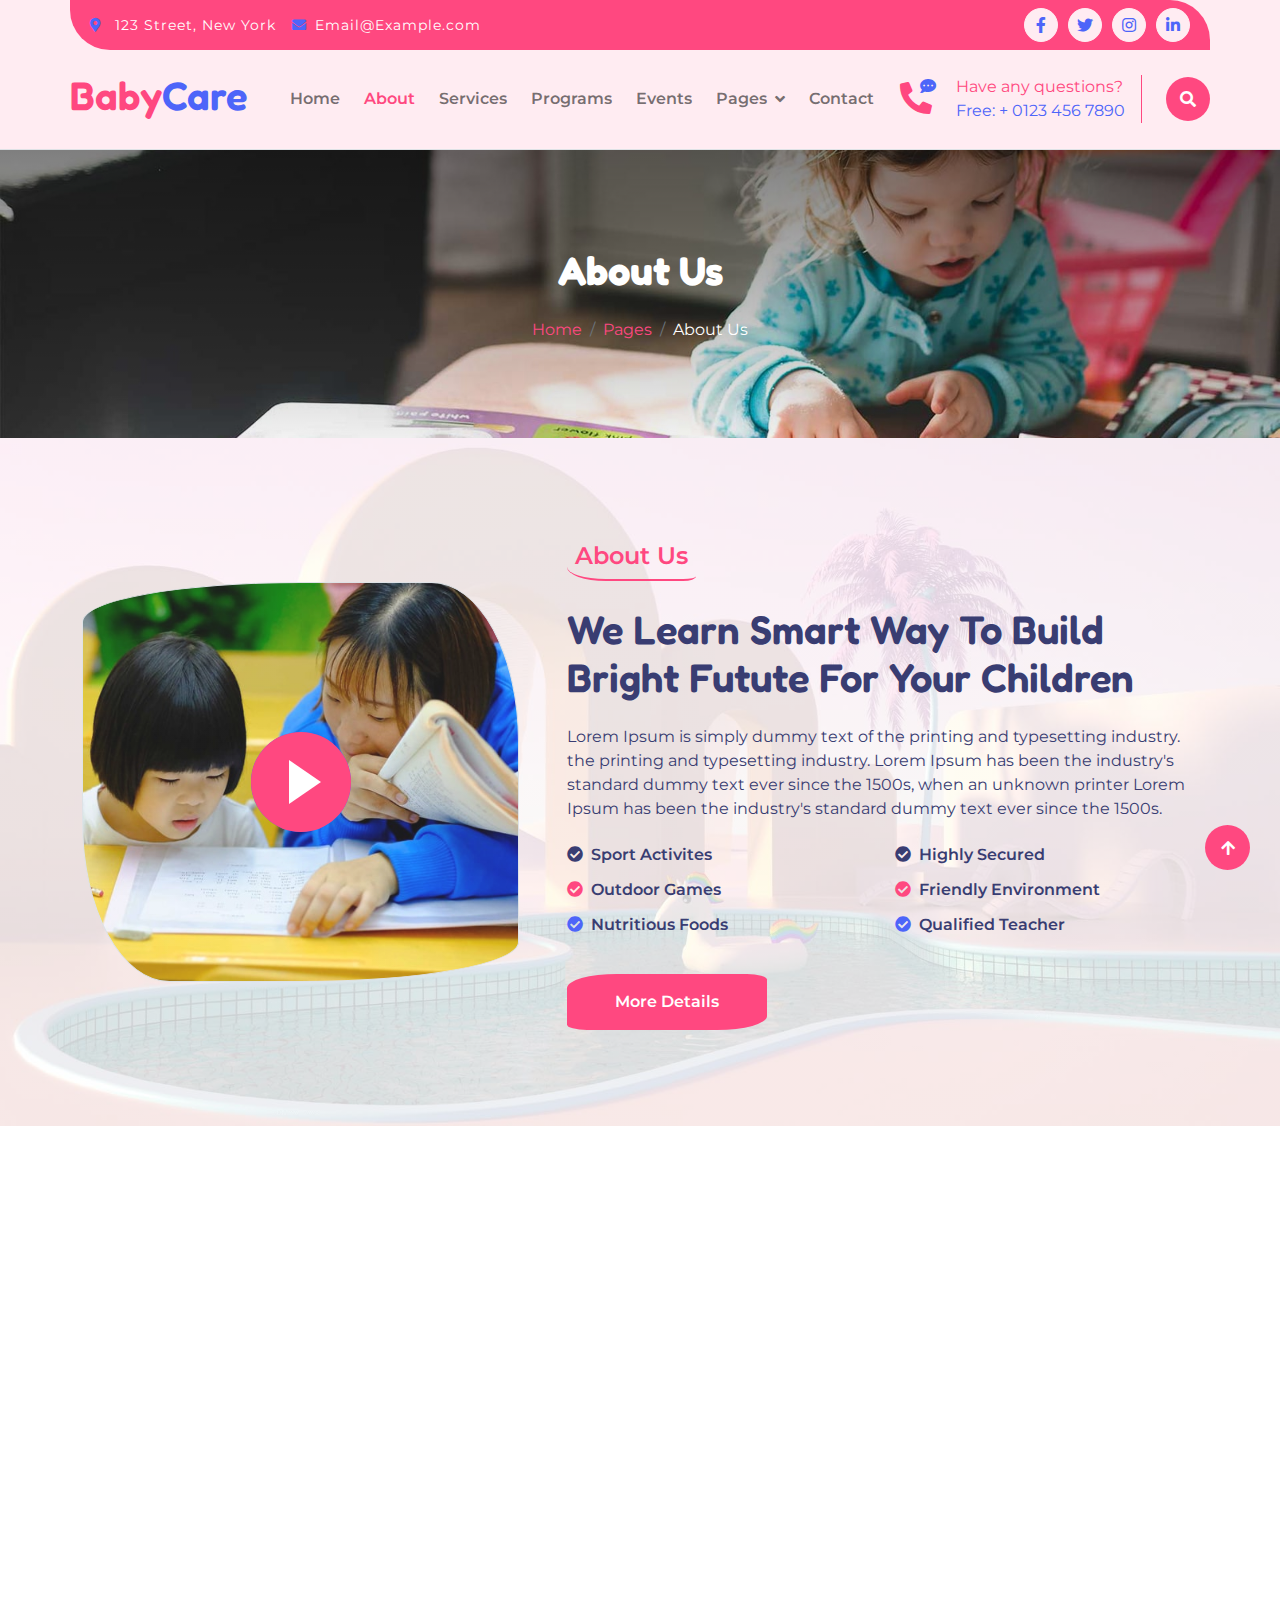
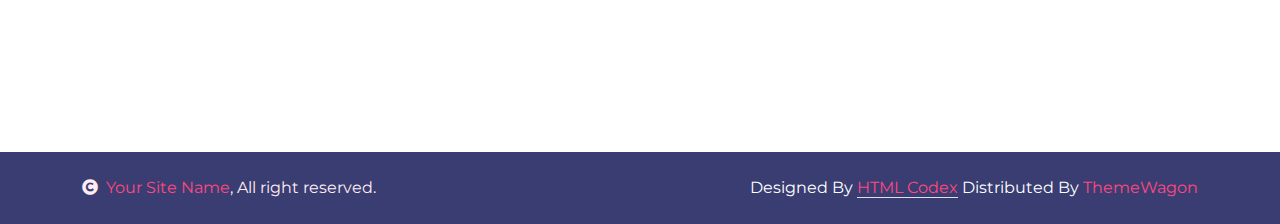
<file: about.html>
<!DOCTYPE html>
<html lang="en">

    <head>
        <meta charset="utf-8">
        <title>BabyCare - Daycare Website Template</title>
        <meta content="width=device-width, initial-scale=1.0" name="viewport">
        <meta content="" name="keywords">
        <meta content="" name="description">

        <!-- Google Web Fonts -->
        <link rel="preconnect" href="https://fonts.googleapis.com">
        <link rel="preconnect" href="https://fonts.gstatic.com" crossorigin>
        <link href="https://fonts.googleapis.com/css2?family=Fredoka:wght@600;700&family=Montserrat:wght@200;400;600&display=swap" rel="stylesheet"> 

        <!-- Icon Font Stylesheet -->
        <link rel="stylesheet" href="https://use.fontawesome.com/releases/v5.15.4/css/all.css"/>
        <link href="https://cdn.jsdelivr.net/npm/bootstrap-icons@1.4.1/font/bootstrap-icons.css" rel="stylesheet">

        <!-- Libraries Stylesheet -->
        <link href="lib/animate/animate.min.css" rel="stylesheet">
        <link href="lib/lightbox/css/lightbox.min.css" rel="stylesheet">
        <link href="lib/owlcarousel/assets/owl.carousel.min.css" rel="stylesheet">

        <!-- Customized Bootstrap Stylesheet -->
        <link href="css/bootstrap.min.css" rel="stylesheet">

        <!-- Template Stylesheet -->
        <link href="css/style.css" rel="stylesheet">

        

    </head>

    <body>

        <!-- Spinner Start -->
        <div id="spinner" class="show w-100 vh-100 bg-white position-fixed translate-middle top-50 start-50  d-flex align-items-center justify-content-center">
            <div class="spinner-grow text-primary" role="status"></div>
        </div>
        <!-- Spinner End -->


        <!-- Navbar start -->
        <div class="container-fluid border-bottom bg-light wow fadeIn" data-wow-delay="0.1s">
            <div class="container topbar bg-primary d-none d-lg-block py-2" style="border-radius: 0 40px">
                <div class="d-flex justify-content-between">
                    <div class="top-info ps-2">
                        <small class="me-3"><i class="fas fa-map-marker-alt me-2 text-secondary"></i> <a href="#" class="text-white">123 Street, New York</a></small>
                        <small class="me-3"><i class="fas fa-envelope me-2 text-secondary"></i><a href="#" class="text-white">Email@Example.com</a></small>
                    </div>
                    <div class="top-link pe-2">
                        <a href="" class="btn btn-light btn-sm-square rounded-circle"><i class="fab fa-facebook-f text-secondary"></i></a>
                        <a href="" class="btn btn-light btn-sm-square rounded-circle"><i class="fab fa-twitter text-secondary"></i></a>
                        <a href="" class="btn btn-light btn-sm-square rounded-circle"><i class="fab fa-instagram text-secondary"></i></a>
                        <a href="" class="btn btn-light btn-sm-square rounded-circle me-0"><i class="fab fa-linkedin-in text-secondary"></i></a>
                    </div>
                </div>
            </div>
            <div class="container px-0">
                <nav class="navbar navbar-light navbar-expand-xl py-3">
                    <a href="index.html" class="navbar-brand"><h1 class="text-primary display-6">Baby<span class="text-secondary">Care</span></h1></a>
                    <button class="navbar-toggler py-2 px-3" type="button" data-bs-toggle="collapse" data-bs-target="#navbarCollapse">
                        <span class="fa fa-bars text-primary"></span>
                    </button>
                    <div class="collapse navbar-collapse" id="navbarCollapse">
                        <div class="navbar-nav mx-auto">
                            <a href="index.html" class="nav-item nav-link">Home</a>
                            <a href="about.html" class="nav-item nav-link active">About</a>
                            <a href="service.html" class="nav-item nav-link">Services</a>
                            <a href="program.html" class="nav-item nav-link">Programs</a>
                            <a href="event.html" class="nav-item nav-link">Events</a>
                            <div class="nav-item dropdown">
                                <a href="#" class="nav-link dropdown-toggle" data-bs-toggle="dropdown">Pages</a>
                                <div class="dropdown-menu m-0 bg-secondary rounded-0">
                                    <a href="blog.html" class="dropdown-item">Our Blog</a>
                                    <a href="team.html" class="dropdown-item">Our Team</a>
                                    <a href="testimonial.html" class="dropdown-item">Testimonial</a>
                                    <a href="404.html" class="dropdown-item">404 Page</a>
                                </div>
                            </div>
                            <a href="contact.html" class="nav-item nav-link">Contact</a>
                        </div>
                        <div class="d-flex me-4">
                            <div id="phone-tada" class="d-flex align-items-center justify-content-center">
                                <a href="" class="position-relative wow tada" data-wow-delay=".9s" >
                                    <i class="fa fa-phone-alt text-primary fa-2x me-4"></i>
                                    <div class="position-absolute" style="top: -7px; left: 20px;">
                                        <span><i class="fa fa-comment-dots text-secondary"></i></span>
                                    </div>
                                </a>
                            </div>
                            <div class="d-flex flex-column pe-3 border-end border-primary">
                                <span class="text-primary">Have any questions?</span>
                                <a href="#"><span class="text-secondary">Free: + 0123 456 7890</span></a>
                            </div>
                        </div>
                        <button class="btn-search btn btn-primary btn-md-square rounded-circle" data-bs-toggle="modal" data-bs-target="#searchModal"><i class="fas fa-search text-white"></i></button>
                    </div>
                </nav>
            </div>
        </div>
        <!-- Navbar End -->


        <!-- Modal Search Start -->
        <div class="modal fade" id="searchModal" tabindex="-1" aria-labelledby="exampleModalLabel" aria-hidden="true">
            <div class="modal-dialog modal-fullscreen">
                <div class="modal-content rounded-0">
                    <div class="modal-header">
                        <h5 class="modal-title" id="exampleModalLabel">Search by keyword</h5>
                        <button type="button" class="btn-close" data-bs-dismiss="modal" aria-label="Close"></button>
                    </div>
                    <div class="modal-body d-flex align-items-center">
                        <div class="input-group w-75 mx-auto d-flex">
                            <input type="search" class="form-control p-3" placeholder="keywords" aria-describedby="search-icon-1">
                            <span id="search-icon-1" class="input-group-text p-3"><i class="fa fa-search"></i></span>
                        </div>
                    </div>
                </div>
            </div>
        </div>
        <!-- Modal Search End -->

        
        <!-- Page Header Start -->
        <div class="container-fluid page-header py-5 wow fadeIn" data-wow-delay="0.1s">
            <div class="container text-center py-5">
                <h1 class="display-2 text-white mb-4">About Us</h1>
                <nav aria-label="breadcrumb">
                    <ol class="breadcrumb justify-content-center mb-0">
                        <li class="breadcrumb-item"><a href="#">Home</a></li>
                        <li class="breadcrumb-item"><a href="#">Pages</a></li>
                        <li class="breadcrumb-item text-white" aria-current="page">About Us</li>
                    </ol>
                </nav>
            </div>
        </div>
        <!-- Page Header End -->


        <!-- About Start -->
        <div class="container-fluid py-5 about bg-light">
            <div class="container py-5">
                <div class="row g-5 align-items-center">
                    <div class="col-lg-5 wow fadeIn" data-wow-delay="0.1s">
                        <div class="video border">
                            <button type="button" class="btn btn-play" data-bs-toggle="modal" data-src="https://www.youtube.com/embed/DWRcNpR6Kdc" data-bs-target="#videoModal">
                                <span></span>
                            </button>
                        </div>
                    </div>
                    <div class="col-lg-7 wow fadeIn" data-wow-delay="0.3s">
                        <h4 class="text-primary mb-4 border-bottom border-primary border-2 d-inline-block p-2 title-border-radius">About Us</h4>
                        <h1 class="text-dark mb-4 display-5">We Learn Smart Way To Build Bright Futute For Your Children</h1>
                        <p class="text-dark mb-4">Lorem Ipsum is simply dummy text of the printing and typesetting industry. the printing and typesetting industry. Lorem Ipsum has been the industry's standard dummy text ever since the 1500s, when an unknown printer Lorem Ipsum has been the industry's standard dummy text ever since the 1500s.
                        </p>
                        <div class="row mb-4">
                            <div class="col-lg-6">
                                <h6 class="mb-3"><i class="fas fa-check-circle me-2"></i>Sport Activites</h6>
                                <h6 class="mb-3"><i class="fas fa-check-circle me-2 text-primary"></i>Outdoor Games</h6>
                                <h6 class="mb-3"><i class="fas fa-check-circle me-2 text-secondary"></i>Nutritious Foods</h6>
                            </div>
                            <div class="col-lg-6">
                                <h6 class="mb-3"><i class="fas fa-check-circle me-2"></i>Highly Secured</h6>
                                <h6 class="mb-3"><i class="fas fa-check-circle me-2 text-primary"></i>Friendly Environment</h6>
                                <h6><i class="fas fa-check-circle me-2 text-secondary"></i>Qualified Teacher</h6>
                            </div>
                        </div>
                        <a href="" class="btn btn-primary px-5 py-3 btn-border-radius">More Details</a>
                    </div>
                </div>
            </div>
        </div>
        <!-- Modal Video -->
        <div class="modal fade" id="videoModal" tabindex="-1" aria-labelledby="exampleModalLabel" aria-hidden="true">
            <div class="modal-dialog">
                <div class="modal-content rounded-0">
                    <div class="modal-header">
                        <h5 class="modal-title" id="exampleModalLabel">Youtube Video</h5>
                        <button type="button" class="btn-close" data-bs-dismiss="modal" aria-label="Close"></button>
                    </div>
                    <div class="modal-body">
                        <!-- 16:9 aspect ratio -->
                        <div class="ratio ratio-16x9">
                            <iframe class="embed-responsive-item" src="" id="video" allowfullscreen allowscriptaccess="always"
                                allow="autoplay"></iframe>
                        </div>
                    </div>
                </div>
            </div>
        </div>
        <!-- About End -->


        <!-- Footer Start -->
        <div class="container-fluid footer py-5 wow fadeIn" data-wow-delay="0.1s">
            <div class="container py-5">
                <div class="row g-5">
                    <div class="col-md-6 col-lg-4 col-xl-3">
                        <div class="footer-item">
                            <h2 class="fw-bold mb-3"><span class="text-primary mb-0">Baby</span><span class="text-secondary">Care</span></h2>
                            <p class="mb-4">There cursus massa at urnaaculis estieSed aliquamellus vitae ultrs condmentum leo massamollis its estiegittis miristum.</p>
                            <div class="border border-primary p-3 rounded bg-light">
                                <h5 class="mb-3">Newsletter</h5>
                                <div class="position-relative mx-auto border border-primary rounded" style="max-width: 400px;">
                                    <input class="form-control border-0 w-100 py-3 ps-4 pe-5" type="text" placeholder="Your email">
                                    <button type="button" class="btn btn-primary py-2 position-absolute top-0 end-0 mt-2 me-2 text-white">SignUp</button>
                                </div>
                            </div>
                        </div>
                    </div>
                    <div class="col-md-6 col-lg-4 col-xl-3">
                        <div class="footer-item">
                            <div class="d-flex flex-column p-4 ps-5 text-dark border border-primary" 
                            style="border-radius: 50% 20% / 10% 40%;">
                                <p>Monday: 8am to 5pm</p>
                                <p>Tuesday: 8am to 5pm</p>
                                <p>Wednes: 8am to 5pm</p>
                                <p>Thursday: 8am to 5pm</p>
                                <p>Friday: 8am to 5pm</p>
                                <p>Saturday: 8am to 5pm</p>
                                <p class="mb-0">Sunday: Closed</p>
                            </div>
                        </div>
                    </div>
                    <div class="col-md-6 col-lg-4 col-xl-3">
                        <div class="footer-item">
                            <h4 class="text-primary mb-4 border-bottom border-primary border-2 d-inline-block p-2 title-border-radius">LOCATION</h4>
                            <div class="d-flex flex-column align-items-start">
                                <a href="" class="text-body mb-4"><i class="fa fa-map-marker-alt text-primary me-2"></i> 104 North tower New York, USA</a>
                                <a href="" class="text-start rounded-0 text-body mb-4"><i class="fa fa-phone-alt text-primary me-2"></i> (+012) 3456 7890 123</a>
                                <a href="" class="text-start rounded-0 text-body mb-4"><i class="fas fa-envelope text-primary me-2"></i> exampleemail@gmail.com</a>
                                <a href="" class="text-start rounded-0 text-body mb-4"><i class="fa fa-clock text-primary me-2"></i> 26/7 Hours Service</a>
                                <div class="footer-icon d-flex">
                                    <a class="btn btn-primary btn-sm-square me-3 rounded-circle text-white" href=""><i class="fab fa-facebook-f"></i></a>
                                    <a class="btn btn-primary btn-sm-square me-3 rounded-circle text-white" href=""><i class="fab fa-twitter"></i></a>
                                    <a href="#" class="btn btn-primary btn-sm-square me-3 rounded-circle text-white"><i class="fab fa-instagram"></i></a>
                                    <a href="#" class="btn btn-primary btn-sm-square rounded-circle text-white"><i class="fab fa-linkedin-in"></i></a>
                                </div>
                            </div>
                        </div>
                    </div>
                    <div class="col-md-6 col-lg-4 col-xl-3">
                        <div class="footer-item">
                            <h4 class="text-primary mb-4 border-bottom border-primary border-2 d-inline-block p-2 title-border-radius">OUR GALLARY</h4>
                            <div class="row g-3">
                                <div class="col-4">
                                    <div class="footer-galary-img rounded-circle border border-primary">
                                        <img src="img/galary-1.jpg" class="img-fluid rounded-circle p-2" alt="">
                                    </div>
                               </div>
                               <div class="col-4">
                                    <div class="footer-galary-img rounded-circle border border-primary">
                                        <img src="img/galary-2.jpg" class="img-fluid rounded-circle p-2" alt="">
                                    </div>
                               </div>
                                <div class="col-4">
                                    <div class="footer-galary-img rounded-circle border border-primary">
                                        <img src="img/galary-3.jpg" class="img-fluid rounded-circle p-2" alt="">
                                    </div>
                               </div>
                                <div class="col-4">
                                    <div class="footer-galary-img rounded-circle border border-primary">
                                        <img src="img/galary-4.jpg" class="img-fluid rounded-circle p-2" alt="">
                                    </div>
                               </div>
                                <div class="col-4">
                                    <div class="footer-galary-img rounded-circle border border-primary">
                                        <img src="img/galary-5.jpg" class="img-fluid rounded-circle p-2" alt="">
                                    </div>
                               </div>
                                <div class="col-4">
                                    <div class="footer-galary-img rounded-circle border border-primary">
                                        <img src="img/galary-6.jpg" class="img-fluid rounded-circle p-2" alt="">
                                    </div>
                               </div>
                            </div>
                        </div>
                    </div>
                </div>
            </div>
        </div>
        <!-- Footer End -->


        <!-- Copyright Start -->
        <div class="container-fluid copyright bg-dark py-4">
            <div class="container">
                <div class="row">
                    <div class="col-md-6 text-center text-md-start mb-3 mb-md-0">
                        <span class="text-light"><a href="#"><i class="fas fa-copyright text-light me-2"></i>Your Site Name</a>, All right reserved.</span>
                    </div>
                    <div class="col-md-6 my-auto text-center text-md-end text-white">
                        <!--/*** This template is free as long as you keep the below author’s credit link/attribution link/backlink. ***/-->
                        <!--/*** If you'd like to use the template without the below author’s credit link/attribution link/backlink, ***/-->
                        <!--/*** you can purchase the Credit Removal License from "https://htmlcodex.com/credit-removal". ***/-->
                        Designed By <a class="border-bottom" href="https://htmlcodex.com">HTML Codex</a> Distributed By <a clas="border-bottom" href="https://themewagon.com">ThemeWagon</a>
                    </div>
                </div>
            </div>
        </div>
        <!-- Copyright End -->


        <!-- Back to Top -->
        <a href="#" class="btn btn-primary border-3 border-primary rounded-circle back-to-top"><i class="fa fa-arrow-up"></i></a>   

        
    <!-- JavaScript Libraries -->
    <script src="https://ajax.googleapis.com/ajax/libs/jquery/3.6.4/jquery.min.js"></script>
    <script src="https://cdn.jsdelivr.net/npm/bootstrap@5.0.0/dist/js/bootstrap.bundle.min.js"></script>
    <script src="lib/wow/wow.min.js"></script>
    <script src="lib/easing/easing.min.js"></script>
    <script src="lib/waypoints/waypoints.min.js"></script>
    <script src="lib/lightbox/js/lightbox.min.js"></script>
    <script src="lib/owlcarousel/owl.carousel.min.js"></script>

    <!-- Template Javascript -->
    <script src="js/main.js"></script>
    </body>

</html>
</file>
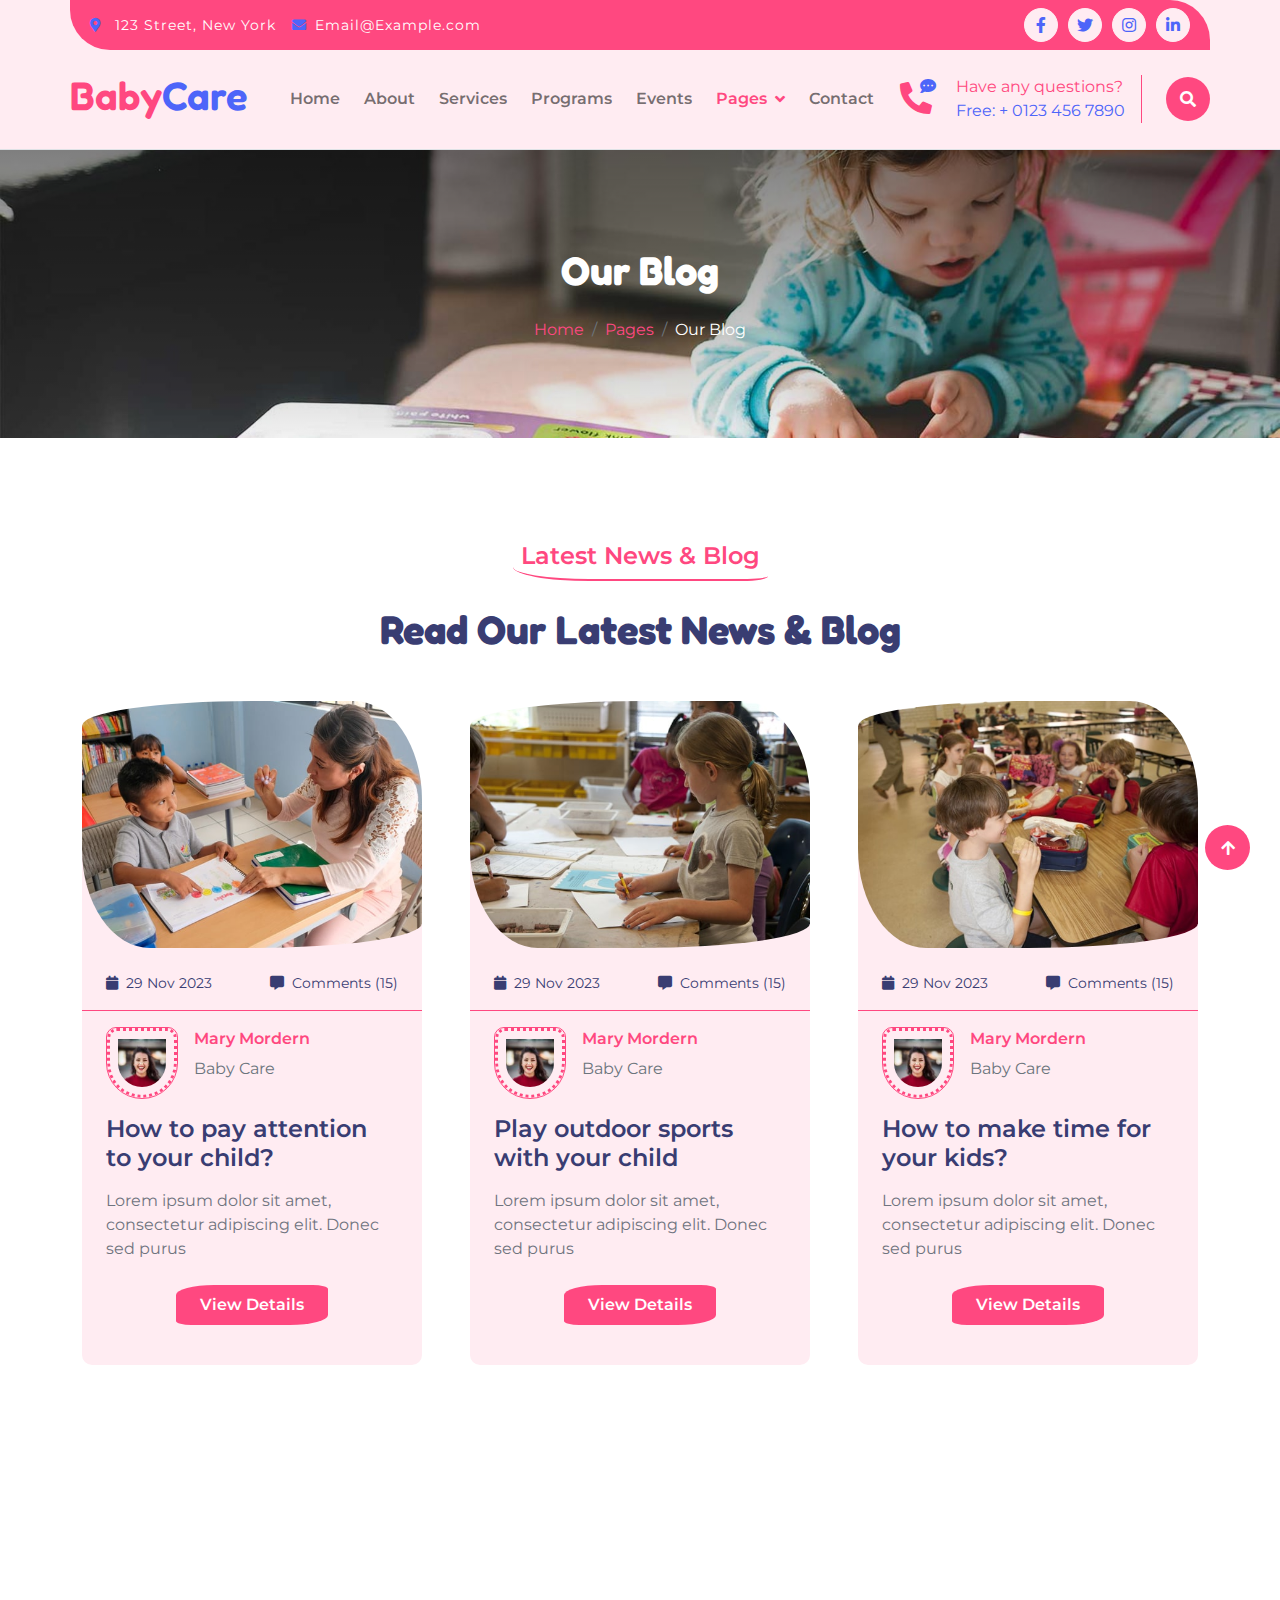
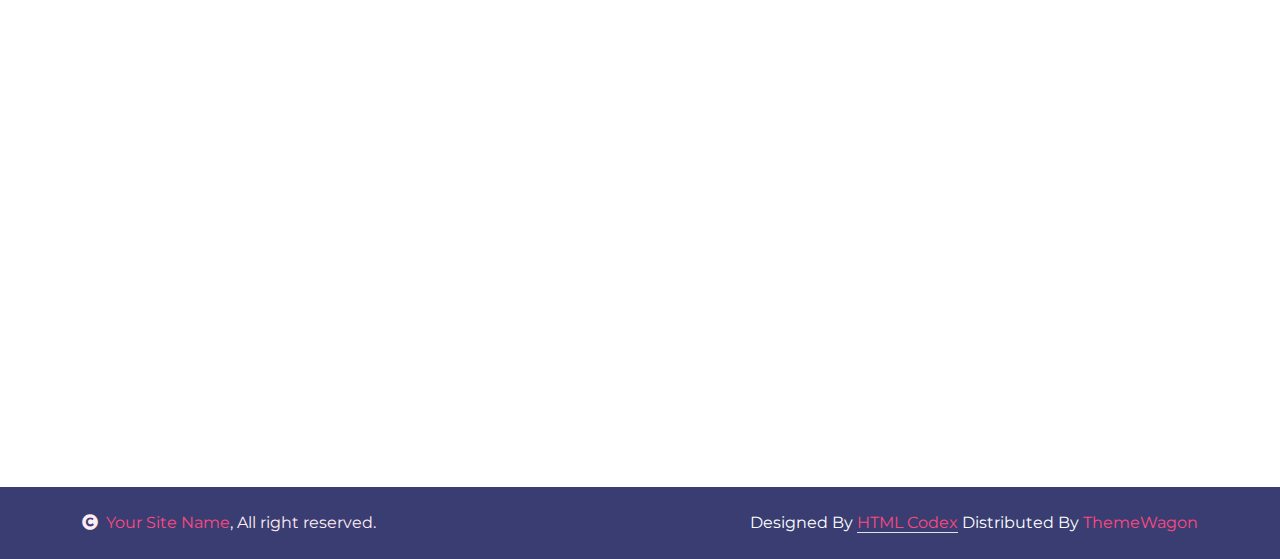
<file: blog.html>
<!DOCTYPE html>
<html lang="en">

    <head>
        <meta charset="utf-8">
        <title>BabyCare - Daycare Website Template</title>
        <meta content="width=device-width, initial-scale=1.0" name="viewport">
        <meta content="" name="keywords">
        <meta content="" name="description">

        <!-- Google Web Fonts -->
        <link rel="preconnect" href="https://fonts.googleapis.com">
        <link rel="preconnect" href="https://fonts.gstatic.com" crossorigin>
        <link href="https://fonts.googleapis.com/css2?family=Fredoka:wght@600;700&family=Montserrat:wght@200;400;600&display=swap" rel="stylesheet"> 

        <!-- Icon Font Stylesheet -->
        <link rel="stylesheet" href="https://use.fontawesome.com/releases/v5.15.4/css/all.css"/>
        <link href="https://cdn.jsdelivr.net/npm/bootstrap-icons@1.4.1/font/bootstrap-icons.css" rel="stylesheet">

        <!-- Libraries Stylesheet -->
        <link href="lib/animate/animate.min.css" rel="stylesheet">
        <link href="lib/lightbox/css/lightbox.min.css" rel="stylesheet">
        <link href="lib/owlcarousel/assets/owl.carousel.min.css" rel="stylesheet">

        <!-- Customized Bootstrap Stylesheet -->
        <link href="css/bootstrap.min.css" rel="stylesheet">

        <!-- Template Stylesheet -->
        <link href="css/style.css" rel="stylesheet">

        

    </head>

    <body>

        <!-- Spinner Start -->
        <div id="spinner" class="show w-100 vh-100 bg-white position-fixed translate-middle top-50 start-50  d-flex align-items-center justify-content-center">
            <div class="spinner-grow text-primary" role="status"></div>
        </div>
        <!-- Spinner End -->


        <!-- Navbar start -->
        <div class="container-fluid border-bottom bg-light wow fadeIn" data-wow-delay="0.1s">
            <div class="container topbar bg-primary d-none d-lg-block py-2" style="border-radius: 0 40px">
                <div class="d-flex justify-content-between">
                    <div class="top-info ps-2">
                        <small class="me-3"><i class="fas fa-map-marker-alt me-2 text-secondary"></i> <a href="#" class="text-white">123 Street, New York</a></small>
                        <small class="me-3"><i class="fas fa-envelope me-2 text-secondary"></i><a href="#" class="text-white">Email@Example.com</a></small>
                    </div>
                    <div class="top-link pe-2">
                        <a href="" class="btn btn-light btn-sm-square rounded-circle"><i class="fab fa-facebook-f text-secondary"></i></a>
                        <a href="" class="btn btn-light btn-sm-square rounded-circle"><i class="fab fa-twitter text-secondary"></i></a>
                        <a href="" class="btn btn-light btn-sm-square rounded-circle"><i class="fab fa-instagram text-secondary"></i></a>
                        <a href="" class="btn btn-light btn-sm-square rounded-circle me-0"><i class="fab fa-linkedin-in text-secondary"></i></a>
                    </div>
                </div>
            </div>
            <div class="container px-0">
                <nav class="navbar navbar-light navbar-expand-xl py-3">
                    <a href="index.html" class="navbar-brand"><h1 class="text-primary display-6">Baby<span class="text-secondary">Care</span></h1></a>
                    <button class="navbar-toggler py-2 px-3" type="button" data-bs-toggle="collapse" data-bs-target="#navbarCollapse">
                        <span class="fa fa-bars text-primary"></span>
                    </button>
                    <div class="collapse navbar-collapse" id="navbarCollapse">
                        <div class="navbar-nav mx-auto">
                            <a href="index.html" class="nav-item nav-link">Home</a>
                            <a href="about.html" class="nav-item nav-link">About</a>
                            <a href="service.html" class="nav-item nav-link">Services</a>
                            <a href="program.html" class="nav-item nav-link">Programs</a>
                            <a href="event.html" class="nav-item nav-link">Events</a>
                            <div class="nav-item dropdown">
                                <a href="#" class="nav-link dropdown-toggle active" data-bs-toggle="dropdown">Pages</a>
                                <div class="dropdown-menu m-0 bg-secondary rounded-0">
                                    <a href="blog.html" class="dropdown-item active">Our Blog</a>
                                    <a href="team.html" class="dropdown-item">Our Team</a>
                                    <a href="testimonial.html" class="dropdown-item">Testimonial</a>
                                    <a href="404.html" class="dropdown-item">404 Page</a>
                                </div>
                            </div>
                            <a href="contact.html" class="nav-item nav-link">Contact</a>
                        </div>
                        <div class="d-flex me-4">
                            <div id="phone-tada" class="d-flex align-items-center justify-content-center">
                                <a href="" class="position-relative wow tada" data-wow-delay=".9s" >
                                    <i class="fa fa-phone-alt text-primary fa-2x me-4"></i>
                                    <div class="position-absolute" style="top: -7px; left: 20px;">
                                        <span><i class="fa fa-comment-dots text-secondary"></i></span>
                                    </div>
                                </a>
                            </div>
                            <div class="d-flex flex-column pe-3 border-end border-primary">
                                <span class="text-primary">Have any questions?</span>
                                <a href="#"><span class="text-secondary">Free: + 0123 456 7890</span></a>
                            </div>
                        </div>
                        <button class="btn-search btn btn-primary btn-md-square rounded-circle" data-bs-toggle="modal" data-bs-target="#searchModal"><i class="fas fa-search text-white"></i></button>
                    </div>
                </nav>
            </div>
        </div>
        <!-- Navbar End -->


        <!-- Modal Search Start -->
        <div class="modal fade" id="searchModal" tabindex="-1" aria-labelledby="exampleModalLabel" aria-hidden="true">
            <div class="modal-dialog modal-fullscreen">
                <div class="modal-content rounded-0">
                    <div class="modal-header">
                        <h5 class="modal-title" id="exampleModalLabel">Search by keyword</h5>
                        <button type="button" class="btn-close" data-bs-dismiss="modal" aria-label="Close"></button>
                    </div>
                    <div class="modal-body d-flex align-items-center">
                        <div class="input-group w-75 mx-auto d-flex">
                            <input type="search" class="form-control p-3" placeholder="keywords" aria-describedby="search-icon-1">
                            <span id="search-icon-1" class="input-group-text p-3"><i class="fa fa-search"></i></span>
                        </div>
                    </div>
                </div>
            </div>
        </div>
        <!-- Modal Search End -->

        
        <!-- Page Header Start -->
        <div class="container-fluid page-header py-5 wow fadeIn" data-wow-delay="0.1s">
            <div class="container text-center py-5">
                <h1 class="display-2 text-white mb-4">Our Blog</h1>
                <nav aria-label="breadcrumb">
                    <ol class="breadcrumb justify-content-center mb-0">
                        <li class="breadcrumb-item"><a href="#">Home</a></li>
                        <li class="breadcrumb-item"><a href="#">Pages</a></li>
                        <li class="breadcrumb-item text-white" aria-current="page">Our Blog</li>
                    </ol>
                </nav>
            </div>
        </div>
        <!-- Page Header End -->


        <!-- Blog Start-->
        <div class="container-fluid blog py-5">
            <div class="container py-5">
                <div class="mx-auto text-center wow fadeIn" data-wow-delay="0.1s" style="max-width: 600px;">
                    <h4 class="text-primary mb-4 border-bottom border-primary border-2 d-inline-block p-2 title-border-radius">Latest News & Blog</h4>
                    <h1 class="mb-5 display-3">Read Our Latest News & Blog</h1>
                </div>
                <div class="row g-5 justify-content-center">
                    <div class="col-md-6 col-lg-6 col-xl-4 wow fadeIn" data-wow-delay="0.1s">
                        <div class="blog-item rounded-bottom">
                            <div class="blog-img overflow-hidden position-relative img-border-radius">
                                <img src="img/blog-1.jpg" class="img-fluid w-100" alt="Image">
                            </div>
                            <div class="d-flex justify-content-between px-4 py-3 bg-light border-bottom border-primary blog-date-comments">
                                <small class="text-dark"><i class="fas fa-calendar me-1 text-dark"></i> 29 Nov 2023</small>
                                <small class="text-dark"><i class="fas fa-comment-alt me-1 text-dark"></i> Comments (15)</small>
                            </div>
                            <div class="blog-content d-flex align-items-center px-4 py-3 bg-light">
                                <div class="overflow-hidden rounded-circle rounded-top border border-primary">
                                    <img src="img/program-teacher.jpg" class="img-fluid rounded-circle p-2 rounded-top" alt="Image" style="width: 70px; height: 70px; border-style: dotted; border-color: var(--bs-primary) !important;">
                                </div>
                                <div class="ms-3">
                                    <h6 class="text-primary">Mary Mordern</h6>
                                    <p class="text-muted">Baby Care</p>
                                </div>
                            </div>
                            <div class="px-4 pb-4 bg-light rounded-bottom">
                                <div class="blog-text-inner">
                                    <a href="#" class="h4">How to pay attention to your child?</a>
                                    <p class="mt-3 mb-4">Lorem ipsum dolor sit amet, consectetur adipiscing elit. Donec sed purus</p>
                                </div>
                                <div class="text-center">
                                    <a href="#" class="btn btn-primary text-white px-4 py-2 mb-3 btn-border-radius">View Details</a>
                                </div>
                            </div>
                        </div>
                    </div>
                    <div class="col-md-6 col-lg-6 col-xl-4 wow fadeIn" data-wow-delay="0.3s">
                        <div class="blog-item rounded-bottom">
                            <div class="blog-img overflow-hidden position-relative img-border-radius">
                                <img src="img/blog-2.jpg" class="img-fluid w-100" alt="Image">
                            </div>
                            <div class="d-flex justify-content-between px-4 py-3 bg-light border-bottom border-primary blog-date-comments">
                                <small class="text-dark"><i class="fas fa-calendar me-1 text-dark"></i> 29 Nov 2023</small>
                                <small class="text-dark"><i class="fas fa-comment-alt me-1 text-dark"></i> Comments (15)</small>
                            </div>
                            <div class="blog-content d-flex align-items-center px-4 py-3 bg-light">
                                <div class="overflow-hidden rounded-circle rounded-top border border-primary">
                                    <img src="img/program-teacher.jpg" class="img-fluid rounded-circle p-2 rounded-top" alt="" style="width: 70px; height: 70px; border-style: dotted; border-color: var(--bs-primary) !important;">
                                </div>
                                <div class="ms-3">
                                    <h6 class="text-primary">Mary Mordern</h6>
                                    <p class="text-muted">Baby Care</p>
                                </div>
                            </div>
                            <div class="px-4 pb-4 bg-light rounded-bottom">
                                <div class="blog-text-inner">
                                    <a href="#" class="h4">Play outdoor sports with your child</a>
                                    <p class="mt-3 mb-4">Lorem ipsum dolor sit amet, consectetur adipiscing elit. Donec sed purus</p>
                                </div>
                                <div class="text-center">
                                    <a href="#" class="btn btn-primary text-white px-4 py-2 mb-3 btn-border-radius">View Details</a>
                                </div>
                            </div>
                        </div>
                    </div>
                    <div class="col-md-6 col-lg-6 col-xl-4 wow fadeIn" data-wow-delay="0.5s">
                        <div class="blog-item rounded-bottom">
                            <div class="blog-img overflow-hidden position-relative img-border-radius">
                                <img src="img/blog-3.jpg" class="img-fluid w-100" alt="Image">
                            </div>
                            <div class="d-flex justify-content-between px-4 py-3 bg-light border-bottom border-primary blog-date-comments">
                                <small class="text-dark"><i class="fas fa-calendar me-1 text-dark"></i> 29 Nov 2023</small>
                                <small class="text-dark"><i class="fas fa-comment-alt me-1 text-dark"></i> Comments (15)</small>
                            </div>
                            <div class="blog-content d-flex align-items-center px-4 py-3 bg-light">
                                <div class="overflow-hidden rounded-circle rounded-top border border-primary">
                                    <img src="img/program-teacher.jpg" class="img-fluid rounded-circle p-2 rounded-top" alt="" style="width: 70px; height: 70px; border-style: dotted; border-color: var(--bs-primary) !important;">
                                </div>
                                <div class="ms-3">
                                    <h6 class="text-primary">Mary Mordern</h6>
                                    <p class="text-muted">Baby Care</p>
                                </div>
                            </div>
                            <div class="px-4 pb-4 bg-light rounded-bottom">
                                <div class="blog-text-inner">
                                    <a href="#" class="h4">How to make time for your kids?</a>
                                    <p class="mt-3 mb-4">Lorem ipsum dolor sit amet, consectetur adipiscing elit. Donec sed purus</p>
                                </div>
                                <div class="text-center">
                                    <a href="#" class="btn btn-primary text-white px-4 py-2 mb-3 btn-border-radius">View Details</a>
                                </div>
                            </div>
                        </div>
                    </div>
                </div>
            </div>
        </div>
        <!-- Blog End-->


        <!-- Footer Start -->
        <div class="container-fluid footer py-5 wow fadeIn" data-wow-delay="0.1s">
            <div class="container py-5">
                <div class="row g-5">
                    <div class="col-md-6 col-lg-4 col-xl-3">
                        <div class="footer-item">
                            <h2 class="fw-bold mb-3"><span class="text-primary mb-0">Baby</span><span class="text-secondary">Care</span></h2>
                            <p class="mb-4">There cursus massa at urnaaculis estieSed aliquamellus vitae ultrs condmentum leo massamollis its estiegittis miristum.</p>
                            <div class="border border-primary p-3 rounded bg-light">
                                <h5 class="mb-3">Newsletter</h5>
                                <div class="position-relative mx-auto border border-primary rounded" style="max-width: 400px;">
                                    <input class="form-control border-0 w-100 py-3 ps-4 pe-5" type="text" placeholder="Your email">
                                    <button type="button" class="btn btn-primary py-2 position-absolute top-0 end-0 mt-2 me-2 text-white">SignUp</button>
                                </div>
                            </div>
                        </div>
                    </div>
                    <div class="col-md-6 col-lg-4 col-xl-3">
                        <div class="footer-item">
                            <div class="d-flex flex-column p-4 ps-5 text-dark border border-primary" 
                            style="border-radius: 50% 20% / 10% 40%;">
                                <p>Monday: 8am to 5pm</p>
                                <p>Tuesday: 8am to 5pm</p>
                                <p>Wednes: 8am to 5pm</p>
                                <p>Thursday: 8am to 5pm</p>
                                <p>Friday: 8am to 5pm</p>
                                <p>Saturday: 8am to 5pm</p>
                                <p class="mb-0">Sunday: Closed</p>
                            </div>
                        </div>
                    </div>
                    <div class="col-md-6 col-lg-4 col-xl-3">
                        <div class="footer-item">
                            <h4 class="text-primary mb-4 border-bottom border-primary border-2 d-inline-block p-2 title-border-radius">LOCATION</h4>
                            <div class="d-flex flex-column align-items-start">
                                <a href="" class="text-body mb-4"><i class="fa fa-map-marker-alt text-primary me-2"></i> 104 North tower New York, USA</a>
                                <a href="" class="text-start rounded-0 text-body mb-4"><i class="fa fa-phone-alt text-primary me-2"></i> (+012) 3456 7890 123</a>
                                <a href="" class="text-start rounded-0 text-body mb-4"><i class="fas fa-envelope text-primary me-2"></i> exampleemail@gmail.com</a>
                                <a href="" class="text-start rounded-0 text-body mb-4"><i class="fa fa-clock text-primary me-2"></i> 26/7 Hours Service</a>
                                <div class="footer-icon d-flex">
                                    <a class="btn btn-primary btn-sm-square me-3 rounded-circle text-white" href=""><i class="fab fa-facebook-f"></i></a>
                                    <a class="btn btn-primary btn-sm-square me-3 rounded-circle text-white" href=""><i class="fab fa-twitter"></i></a>
                                    <a href="#" class="btn btn-primary btn-sm-square me-3 rounded-circle text-white"><i class="fab fa-instagram"></i></a>
                                    <a href="#" class="btn btn-primary btn-sm-square rounded-circle text-white"><i class="fab fa-linkedin-in"></i></a>
                                </div>
                            </div>
                        </div>
                    </div>
                    <div class="col-md-6 col-lg-4 col-xl-3">
                        <div class="footer-item">
                            <h4 class="text-primary mb-4 border-bottom border-primary border-2 d-inline-block p-2 title-border-radius">OUR GALLARY</h4>
                            <div class="row g-3">
                                <div class="col-4">
                                    <div class="footer-galary-img rounded-circle border border-primary">
                                        <img src="img/galary-1.jpg" class="img-fluid rounded-circle p-2" alt="">
                                    </div>
                               </div>
                               <div class="col-4">
                                    <div class="footer-galary-img rounded-circle border border-primary">
                                        <img src="img/galary-2.jpg" class="img-fluid rounded-circle p-2" alt="">
                                    </div>
                               </div>
                                <div class="col-4">
                                    <div class="footer-galary-img rounded-circle border border-primary">
                                        <img src="img/galary-3.jpg" class="img-fluid rounded-circle p-2" alt="">
                                    </div>
                               </div>
                                <div class="col-4">
                                    <div class="footer-galary-img rounded-circle border border-primary">
                                        <img src="img/galary-4.jpg" class="img-fluid rounded-circle p-2" alt="">
                                    </div>
                               </div>
                                <div class="col-4">
                                    <div class="footer-galary-img rounded-circle border border-primary">
                                        <img src="img/galary-5.jpg" class="img-fluid rounded-circle p-2" alt="">
                                    </div>
                               </div>
                                <div class="col-4">
                                    <div class="footer-galary-img rounded-circle border border-primary">
                                        <img src="img/galary-6.jpg" class="img-fluid rounded-circle p-2" alt="">
                                    </div>
                               </div>
                            </div>
                        </div>
                    </div>
                </div>
            </div>
        </div>
        <!-- Footer End -->


        <!-- Copyright Start -->
        <div class="container-fluid copyright bg-dark py-4">
            <div class="container">
                <div class="row">
                    <div class="col-md-6 text-center text-md-start mb-3 mb-md-0">
                        <span class="text-light"><a href="#"><i class="fas fa-copyright text-light me-2"></i>Your Site Name</a>, All right reserved.</span>
                    </div>
                    <div class="col-md-6 my-auto text-center text-md-end text-white">
                        <!--/*** This template is free as long as you keep the below author’s credit link/attribution link/backlink. ***/-->
                        <!--/*** If you'd like to use the template without the below author’s credit link/attribution link/backlink, ***/-->
                        <!--/*** you can purchase the Credit Removal License from "https://htmlcodex.com/credit-removal". ***/-->
                        Designed By <a class="border-bottom" href="https://htmlcodex.com">HTML Codex</a> Distributed By <a clas="border-bottom" href="https://themewagon.com">ThemeWagon</a>
                    </div>
                </div>
            </div>
        </div>
        <!-- Copyright End -->


        <!-- Back to Top -->
        <a href="#" class="btn btn-primary border-3 border-primary rounded-circle back-to-top"><i class="fa fa-arrow-up"></i></a>   

        
    <!-- JavaScript Libraries -->
    <script src="https://ajax.googleapis.com/ajax/libs/jquery/3.6.4/jquery.min.js"></script>
    <script src="https://cdn.jsdelivr.net/npm/bootstrap@5.0.0/dist/js/bootstrap.bundle.min.js"></script>
    <script src="lib/wow/wow.min.js"></script>
    <script src="lib/easing/easing.min.js"></script>
    <script src="lib/waypoints/waypoints.min.js"></script>
    <script src="lib/lightbox/js/lightbox.min.js"></script>
    <script src="lib/owlcarousel/owl.carousel.min.js"></script>

    <!-- Template Javascript -->
    <script src="js/main.js"></script>
    </body>

</html>
</file>
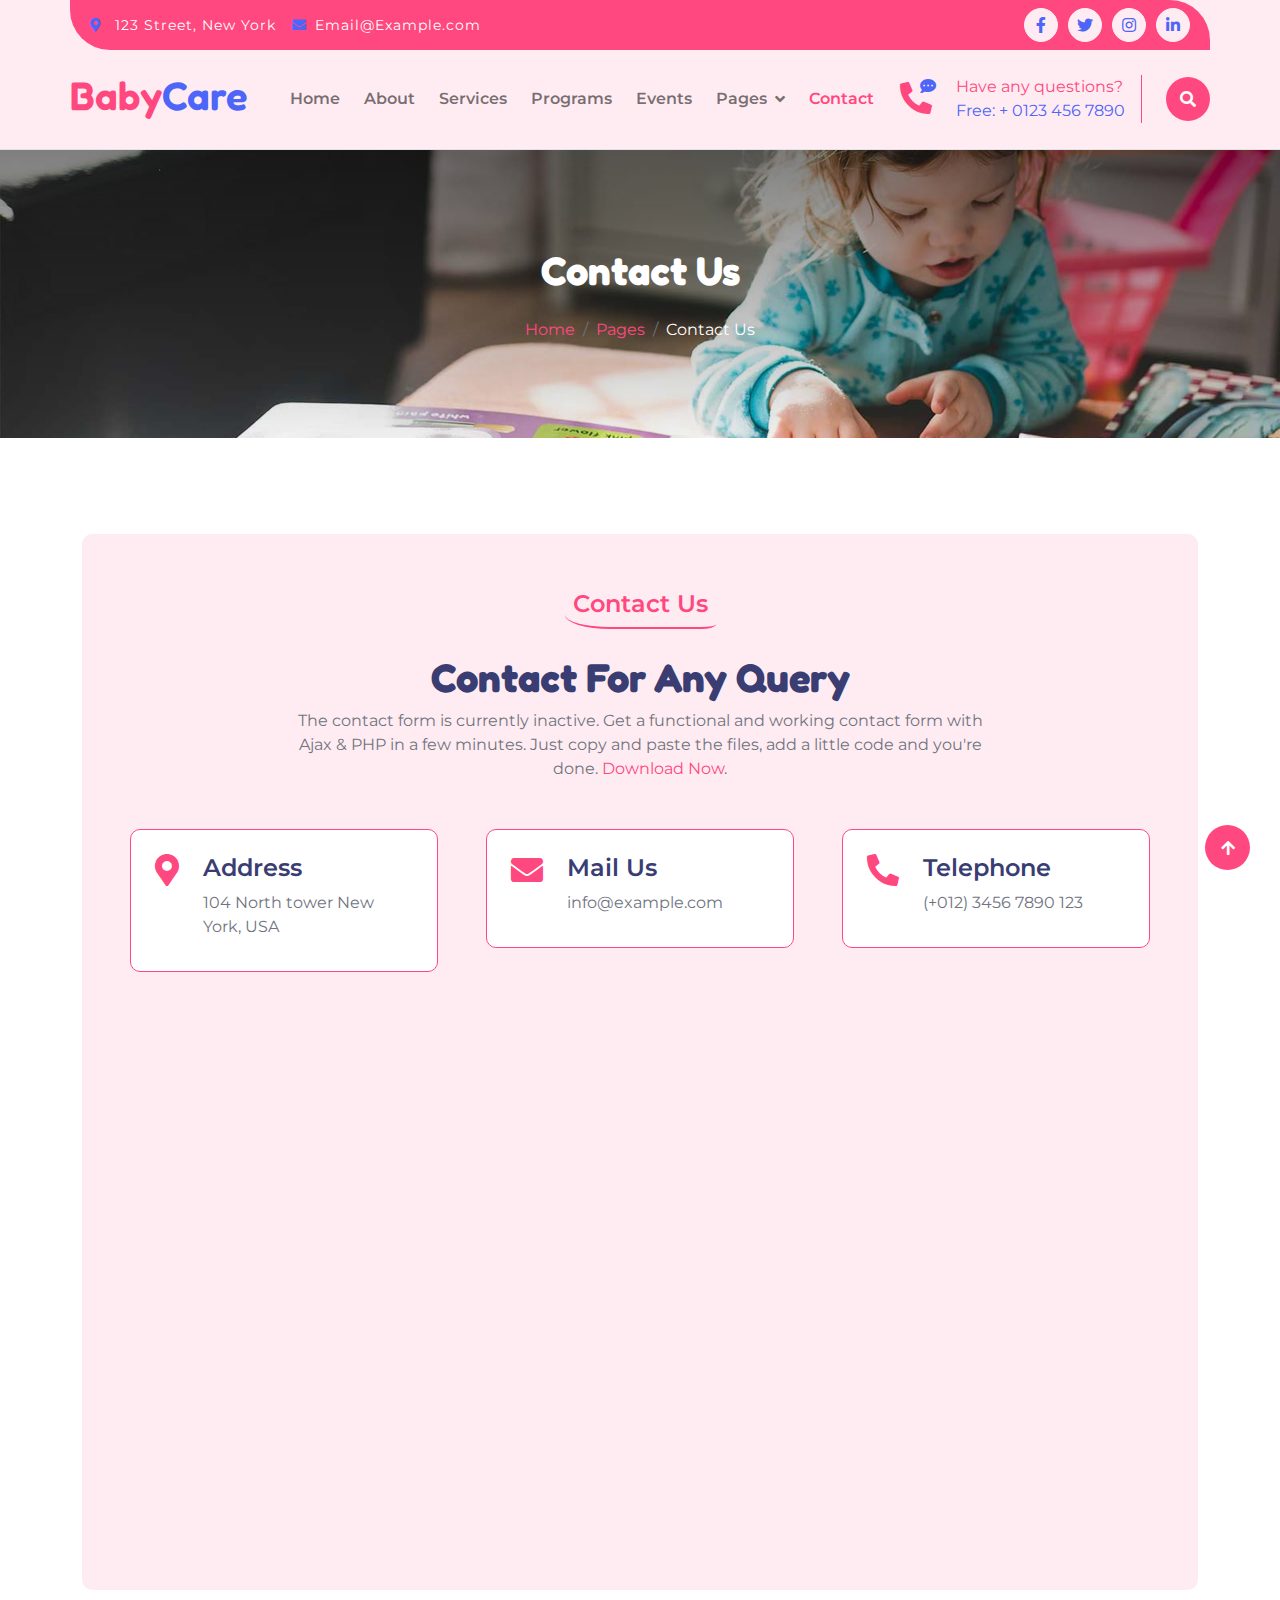
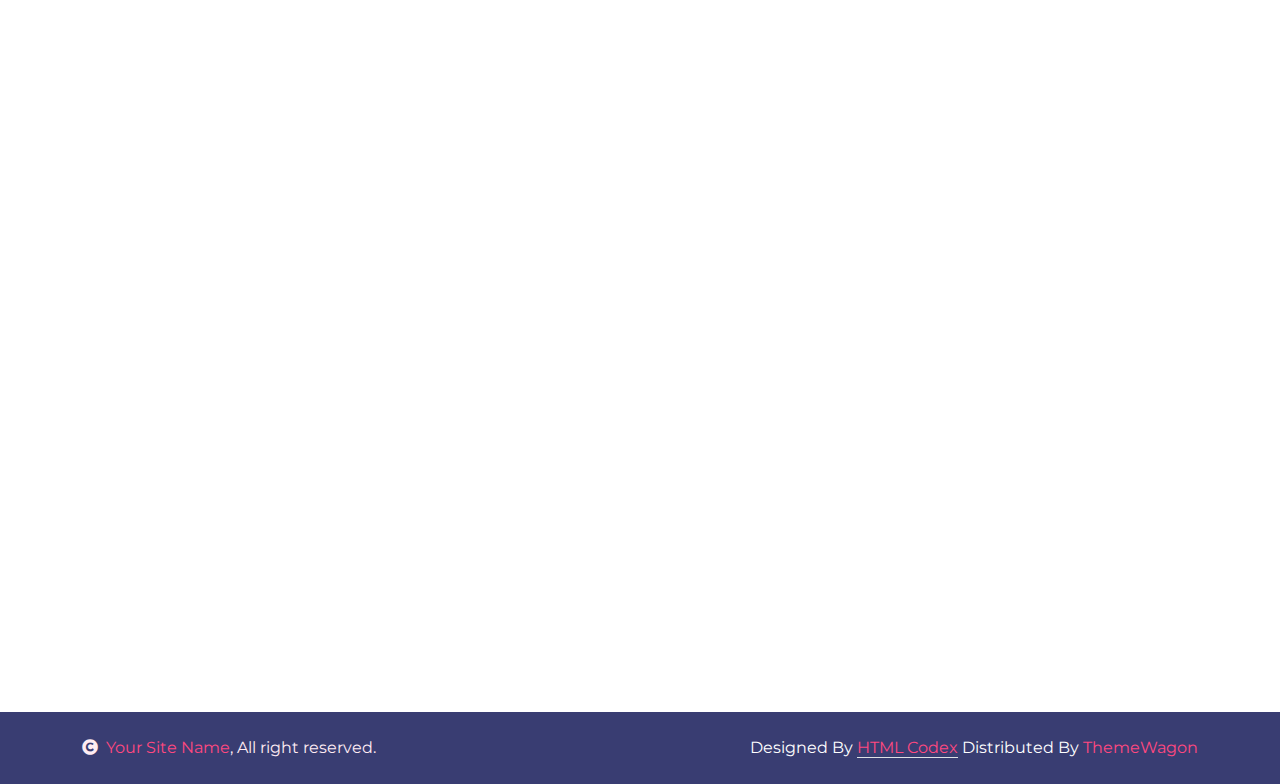
<file: contact.html>
<!DOCTYPE html>
<html lang="en">

    <head>
        <meta charset="utf-8">
        <title>BabyCare - Daycare Website Template</title>
        <meta content="width=device-width, initial-scale=1.0" name="viewport">
        <meta content="" name="keywords">
        <meta content="" name="description">

        <!-- Google Web Fonts -->
        <link rel="preconnect" href="https://fonts.googleapis.com">
        <link rel="preconnect" href="https://fonts.gstatic.com" crossorigin>
        <link href="https://fonts.googleapis.com/css2?family=Fredoka:wght@600;700&family=Montserrat:wght@200;400;600&display=swap" rel="stylesheet"> 

        <!-- Icon Font Stylesheet -->
        <link rel="stylesheet" href="https://use.fontawesome.com/releases/v5.15.4/css/all.css"/>
        <link href="https://cdn.jsdelivr.net/npm/bootstrap-icons@1.4.1/font/bootstrap-icons.css" rel="stylesheet">

        <!-- Libraries Stylesheet -->
        <link href="lib/animate/animate.min.css" rel="stylesheet">
        <link href="lib/lightbox/css/lightbox.min.css" rel="stylesheet">
        <link href="lib/owlcarousel/assets/owl.carousel.min.css" rel="stylesheet">

        <!-- Customized Bootstrap Stylesheet -->
        <link href="css/bootstrap.min.css" rel="stylesheet">

        <!-- Template Stylesheet -->
        <link href="css/style.css" rel="stylesheet">

        

    </head>

    <body>

        <!-- Spinner Start -->
        <div id="spinner" class="show w-100 vh-100 bg-white position-fixed translate-middle top-50 start-50  d-flex align-items-center justify-content-center">
            <div class="spinner-grow text-primary" role="status"></div>
        </div>
        <!-- Spinner End -->


        <!-- Navbar start -->
        <div class="container-fluid border-bottom bg-light wow fadeIn" data-wow-delay="0.1s">
            <div class="container topbar bg-primary d-none d-lg-block py-2" style="border-radius: 0 40px">
                <div class="d-flex justify-content-between">
                    <div class="top-info ps-2">
                        <small class="me-3"><i class="fas fa-map-marker-alt me-2 text-secondary"></i> <a href="#" class="text-white">123 Street, New York</a></small>
                        <small class="me-3"><i class="fas fa-envelope me-2 text-secondary"></i><a href="#" class="text-white">Email@Example.com</a></small>
                    </div>
                    <div class="top-link pe-2">
                        <a href="" class="btn btn-light btn-sm-square rounded-circle"><i class="fab fa-facebook-f text-secondary"></i></a>
                        <a href="" class="btn btn-light btn-sm-square rounded-circle"><i class="fab fa-twitter text-secondary"></i></a>
                        <a href="" class="btn btn-light btn-sm-square rounded-circle"><i class="fab fa-instagram text-secondary"></i></a>
                        <a href="" class="btn btn-light btn-sm-square rounded-circle me-0"><i class="fab fa-linkedin-in text-secondary"></i></a>
                    </div>
                </div>
            </div>
            <div class="container px-0">
                <nav class="navbar navbar-light navbar-expand-xl py-3">
                    <a href="index.html" class="navbar-brand"><h1 class="text-primary display-6">Baby<span class="text-secondary">Care</span></h1></a>
                    <button class="navbar-toggler py-2 px-3" type="button" data-bs-toggle="collapse" data-bs-target="#navbarCollapse">
                        <span class="fa fa-bars text-primary"></span>
                    </button>
                    <div class="collapse navbar-collapse" id="navbarCollapse">
                        <div class="navbar-nav mx-auto">
                            <a href="index.html" class="nav-item nav-link">Home</a>
                            <a href="about.html" class="nav-item nav-link">About</a>
                            <a href="service.html" class="nav-item nav-link">Services</a>
                            <a href="program.html" class="nav-item nav-link">Programs</a>
                            <a href="event.html" class="nav-item nav-link">Events</a>
                            <div class="nav-item dropdown">
                                <a href="#" class="nav-link dropdown-toggle" data-bs-toggle="dropdown">Pages</a>
                                <div class="dropdown-menu m-0 bg-secondary rounded-0">
                                    <a href="blog.html" class="dropdown-item">Our Blog</a>
                                    <a href="team.html" class="dropdown-item">Our Team</a>
                                    <a href="testimonial.html" class="dropdown-item">Testimonial</a>
                                    <a href="404.html" class="dropdown-item">404 Page</a>
                                </div>
                            </div>
                            <a href="contact.html" class="nav-item nav-link active">Contact</a>
                        </div>
                        <div class="d-flex me-4">
                            <div id="phone-tada" class="d-flex align-items-center justify-content-center">
                                <a href="" class="position-relative wow tada" data-wow-delay=".9s" >
                                    <i class="fa fa-phone-alt text-primary fa-2x me-4"></i>
                                    <div class="position-absolute" style="top: -7px; left: 20px;">
                                        <span><i class="fa fa-comment-dots text-secondary"></i></span>
                                    </div>
                                </a>
                            </div>
                            <div class="d-flex flex-column pe-3 border-end border-primary">
                                <span class="text-primary">Have any questions?</span>
                                <a href="#"><span class="text-secondary">Free: + 0123 456 7890</span></a>
                            </div>
                        </div>
                        <button class="btn-search btn btn-primary btn-md-square rounded-circle" data-bs-toggle="modal" data-bs-target="#searchModal"><i class="fas fa-search text-white"></i></button>
                    </div>
                </nav>
            </div>
        </div>
        <!-- Navbar End -->


        <!-- Modal Search Start -->
        <div class="modal fade" id="searchModal" tabindex="-1" aria-labelledby="exampleModalLabel" aria-hidden="true">
            <div class="modal-dialog modal-fullscreen">
                <div class="modal-content rounded-0">
                    <div class="modal-header">
                        <h5 class="modal-title" id="exampleModalLabel">Search by keyword</h5>
                        <button type="button" class="btn-close" data-bs-dismiss="modal" aria-label="Close"></button>
                    </div>
                    <div class="modal-body d-flex align-items-center">
                        <div class="input-group w-75 mx-auto d-flex">
                            <input type="search" class="form-control p-3" placeholder="keywords" aria-describedby="search-icon-1">
                            <span id="search-icon-1" class="input-group-text p-3"><i class="fa fa-search"></i></span>
                        </div>
                    </div>
                </div>
            </div>
        </div>
        <!-- Modal Search End -->

        
        <!-- Page Header Start -->
        <div class="container-fluid page-header py-5 wow fadeIn" data-wow-delay="0.1s">
            <div class="container text-center py-5">
                <h1 class="display-2 text-white mb-4">Contact Us</h1>
                <nav aria-label="breadcrumb">
                    <ol class="breadcrumb justify-content-center mb-0">
                        <li class="breadcrumb-item"><a href="#">Home</a></li>
                        <li class="breadcrumb-item"><a href="#">Pages</a></li>
                        <li class="breadcrumb-item text-white" aria-current="page">Contact Us</li>
                    </ol>
                </nav>
            </div>
        </div>
        <!-- Page Header End -->


        <!-- Contact Start -->
        <div class="container-fluid py-5">
            <div class="container py-5">
                <div class="p-5 bg-light rounded">
                    <div class="mx-auto text-center wow fadeIn" data-wow-delay="0.1s" style="max-width: 700px;">
                        <h4 class="text-primary mb-4 border-bottom border-primary border-2 d-inline-block p-2 title-border-radius">Contact Us</h4>
                        <h1 class="display-3">Contact For Any Query</h1>
                        <p class="mb-5">The contact form is currently inactive. Get a functional and working contact form with Ajax & PHP in a few minutes. Just copy and paste the files, add a little code and you're done. <a href="https://htmlcodex.com/contact-form">Download Now</a>.</p>
                    </div>
                    <div class="row g-5 mb-5">
                        <div class="col-lg-4 wow fadeIn" data-wow-delay="0.1s">
                            <div class="d-flex w-100 border border-primary p-4 rounded bg-white">
                                <i class="fas fa-map-marker-alt fa-2x text-primary me-4"></i>
                                <div class="">
                                    <h4>Address</h4>
                                    <p class="mb-2">104 North tower New York, USA</p>
                                </div>
                            </div>
                        </div>
                        <div class="col-lg-4 wow fadeIn" data-wow-delay="0.3s">
                            <div class="d-flex w-100 border border-primary p-4 rounded bg-white">
                                <i class="fas fa-envelope fa-2x text-primary me-4"></i>
                                <div class="">
                                    <h4>Mail Us</h4>
                                    <p class="mb-2">info@example.com</p>
                                </div>
                            </div>
                        </div>
                        <div class="col-lg-4 wow fadeIn" data-wow-delay="0.5s">
                            <div class="d-flex w-100 border border-primary p-4 rounded bg-white">
                                <i class="fa fa-phone-alt fa-2x text-primary me-4"></i>
                                <div class="">
                                    <h4>Telephone</h4>
                                    <p class="mb-2">(+012) 3456 7890 123</p>
                                </div>
                            </div>
                        </div>
                    </div>
                    <div class="row g-5">
                        <div class="col-lg-6 wow fadeIn" data-wow-delay="0.3s">
                            <form action="">
                                <input type="text" class="w-100 form-control py-3 mb-5 border-primary" placeholder="Your Name">
                                <input type="email" class="w-100 form-control py-3 mb-5 border-primary" placeholder="Enter Your Email">
                                <textarea class="w-100 form-control mb-5 border-primary" rows="8" cols="10" placeholder="Your Message"></textarea>
                                <button class="w-100 btn btn-primary form-control py-3 border-primary text-white bg-primary" type="submit">Submit</button>
                            </form>
                        </div>
                        <div class="col-lg-6 wow fadeIn" data-wow-delay="0.5s">
                            <div class="border border-primary h-100 rounded">
                                <iframe src="https://www.google.com/maps/embed?pb=!1m18!1m12!1m3!1d387191.0360649959!2d-74.3093289654168!3d40.69753996411732!2m3!1f0!2f0!3f0!3m2!1i1024!2i768!4f13.1!3m3!1m2!1s0x89c24fa5d33f083b%3A0xc80b8f06e177fe62!2sNew%20York%2C%20NY%2C%20USA!5e0!3m2!1sen!2sbd!4v1691911295047!5m2!1sen!2sbd" 
                                class="w-100 h-100 rounded" allowfullscreen="" loading="lazy" referrerpolicy="no-referrer-when-downgrade"></iframe>
                            </div>
                        </div>
                    </div>
                </div>
            </div>
        </div>
        <!-- Contact End -->


        <!-- Footer Start -->
        <div class="container-fluid footer py-5 wow fadeIn" data-wow-delay="0.1s">
            <div class="container py-5">
                <div class="row g-5">
                    <div class="col-md-6 col-lg-4 col-xl-3">
                        <div class="footer-item">
                            <h2 class="fw-bold mb-3"><span class="text-primary mb-0">Baby</span><span class="text-secondary">Care</span></h2>
                            <p class="mb-4">There cursus massa at urnaaculis estieSed aliquamellus vitae ultrs condmentum leo massamollis its estiegittis miristum.</p>
                            <div class="border border-primary p-3 rounded bg-light">
                                <h5 class="mb-3">Newsletter</h5>
                                <div class="position-relative mx-auto border border-primary rounded" style="max-width: 400px;">
                                    <input class="form-control border-0 w-100 py-3 ps-4 pe-5" type="text" placeholder="Your email">
                                    <button type="button" class="btn btn-primary py-2 position-absolute top-0 end-0 mt-2 me-2 text-white">SignUp</button>
                                </div>
                            </div>
                        </div>
                    </div>
                    <div class="col-md-6 col-lg-4 col-xl-3">
                        <div class="footer-item">
                            <div class="d-flex flex-column p-4 ps-5 text-dark border border-primary" 
                            style="border-radius: 50% 20% / 10% 40%;">
                                <p>Monday: 8am to 5pm</p>
                                <p>Tuesday: 8am to 5pm</p>
                                <p>Wednes: 8am to 5pm</p>
                                <p>Thursday: 8am to 5pm</p>
                                <p>Friday: 8am to 5pm</p>
                                <p>Saturday: 8am to 5pm</p>
                                <p class="mb-0">Sunday: Closed</p>
                            </div>
                        </div>
                    </div>
                    <div class="col-md-6 col-lg-4 col-xl-3">
                        <div class="footer-item">
                            <h4 class="text-primary mb-4 border-bottom border-primary border-2 d-inline-block p-2 title-border-radius">LOCATION</h4>
                            <div class="d-flex flex-column align-items-start">
                                <a href="" class="text-body mb-4"><i class="fa fa-map-marker-alt text-primary me-2"></i> 104 North tower New York, USA</a>
                                <a href="" class="text-start rounded-0 text-body mb-4"><i class="fa fa-phone-alt text-primary me-2"></i> (+012) 3456 7890 123</a>
                                <a href="" class="text-start rounded-0 text-body mb-4"><i class="fas fa-envelope text-primary me-2"></i> exampleemail@gmail.com</a>
                                <a href="" class="text-start rounded-0 text-body mb-4"><i class="fa fa-clock text-primary me-2"></i> 26/7 Hours Service</a>
                                <div class="footer-icon d-flex">
                                    <a class="btn btn-primary btn-sm-square me-3 rounded-circle text-white" href=""><i class="fab fa-facebook-f"></i></a>
                                    <a class="btn btn-primary btn-sm-square me-3 rounded-circle text-white" href=""><i class="fab fa-twitter"></i></a>
                                    <a href="#" class="btn btn-primary btn-sm-square me-3 rounded-circle text-white"><i class="fab fa-instagram"></i></a>
                                    <a href="#" class="btn btn-primary btn-sm-square rounded-circle text-white"><i class="fab fa-linkedin-in"></i></a>
                                </div>
                            </div>
                        </div>
                    </div>
                    <div class="col-md-6 col-lg-4 col-xl-3">
                        <div class="footer-item">
                            <h4 class="text-primary mb-4 border-bottom border-primary border-2 d-inline-block p-2 title-border-radius">OUR GALLARY</h4>
                            <div class="row g-3">
                                <div class="col-4">
                                    <div class="footer-galary-img rounded-circle border border-primary">
                                        <img src="img/galary-1.jpg" class="img-fluid rounded-circle p-2" alt="">
                                    </div>
                               </div>
                               <div class="col-4">
                                    <div class="footer-galary-img rounded-circle border border-primary">
                                        <img src="img/galary-2.jpg" class="img-fluid rounded-circle p-2" alt="">
                                    </div>
                               </div>
                                <div class="col-4">
                                    <div class="footer-galary-img rounded-circle border border-primary">
                                        <img src="img/galary-3.jpg" class="img-fluid rounded-circle p-2" alt="">
                                    </div>
                               </div>
                                <div class="col-4">
                                    <div class="footer-galary-img rounded-circle border border-primary">
                                        <img src="img/galary-4.jpg" class="img-fluid rounded-circle p-2" alt="">
                                    </div>
                               </div>
                                <div class="col-4">
                                    <div class="footer-galary-img rounded-circle border border-primary">
                                        <img src="img/galary-5.jpg" class="img-fluid rounded-circle p-2" alt="">
                                    </div>
                               </div>
                                <div class="col-4">
                                    <div class="footer-galary-img rounded-circle border border-primary">
                                        <img src="img/galary-6.jpg" class="img-fluid rounded-circle p-2" alt="">
                                    </div>
                               </div>
                            </div>
                        </div>
                    </div>
                </div>
            </div>
        </div>
        <!-- Footer End -->


        <!-- Copyright Start -->
        <div class="container-fluid copyright bg-dark py-4">
            <div class="container">
                <div class="row">
                    <div class="col-md-6 text-center text-md-start mb-3 mb-md-0">
                        <span class="text-light"><a href="#"><i class="fas fa-copyright text-light me-2"></i>Your Site Name</a>, All right reserved.</span>
                    </div>
                    <div class="col-md-6 my-auto text-center text-md-end text-white">
                        <!--/*** This template is free as long as you keep the below author’s credit link/attribution link/backlink. ***/-->
                        <!--/*** If you'd like to use the template without the below author’s credit link/attribution link/backlink, ***/-->
                        <!--/*** you can purchase the Credit Removal License from "https://htmlcodex.com/credit-removal". ***/-->
                        Designed By <a class="border-bottom" href="https://htmlcodex.com">HTML Codex</a> Distributed By <a clas="border-bottom" href="https://themewagon.com">ThemeWagon</a>
                    </div>
                </div>
            </div>
        </div>
        <!-- Copyright End -->


        <!-- Back to Top -->
        <a href="#" class="btn btn-primary border-3 border-primary rounded-circle back-to-top"><i class="fa fa-arrow-up"></i></a>   

        
    <!-- JavaScript Libraries -->
    <script src="https://ajax.googleapis.com/ajax/libs/jquery/3.6.4/jquery.min.js"></script>
    <script src="https://cdn.jsdelivr.net/npm/bootstrap@5.0.0/dist/js/bootstrap.bundle.min.js"></script>
    <script src="lib/wow/wow.min.js"></script>
    <script src="lib/easing/easing.min.js"></script>
    <script src="lib/waypoints/waypoints.min.js"></script>
    <script src="lib/lightbox/js/lightbox.min.js"></script>
    <script src="lib/owlcarousel/owl.carousel.min.js"></script>

    <!-- Template Javascript -->
    <script src="js/main.js"></script>
    </body>

</html>
</file>
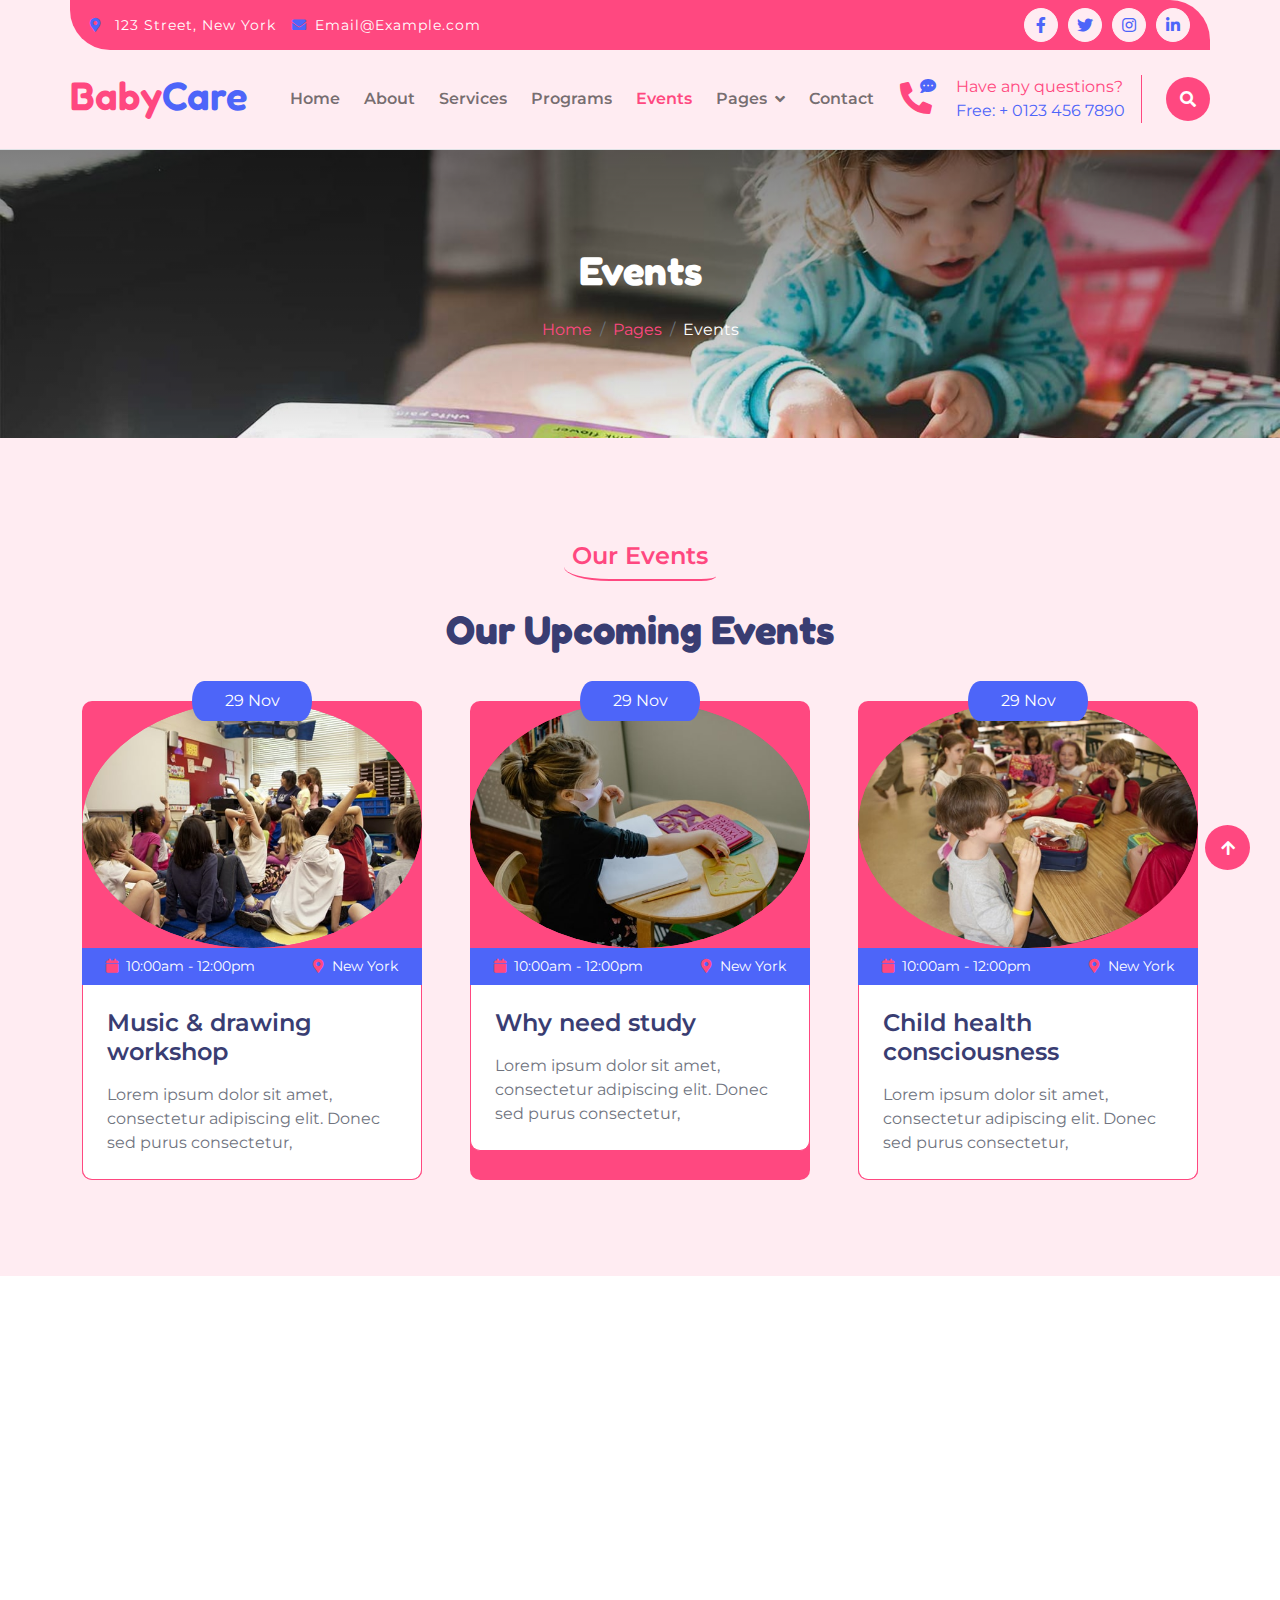
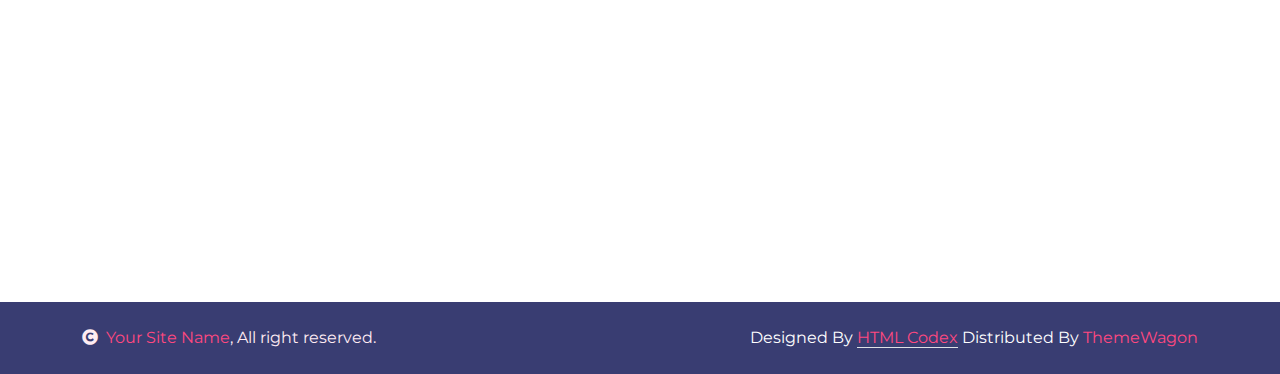
<file: event.html>
<!DOCTYPE html>
<html lang="en">

    <head>
        <meta charset="utf-8">
        <title>BabyCare - Daycare Website Template</title>
        <meta content="width=device-width, initial-scale=1.0" name="viewport">
        <meta content="" name="keywords">
        <meta content="" name="description">

        <!-- Google Web Fonts -->
        <link rel="preconnect" href="https://fonts.googleapis.com">
        <link rel="preconnect" href="https://fonts.gstatic.com" crossorigin>
        <link href="https://fonts.googleapis.com/css2?family=Fredoka:wght@600;700&family=Montserrat:wght@200;400;600&display=swap" rel="stylesheet"> 

        <!-- Icon Font Stylesheet -->
        <link rel="stylesheet" href="https://use.fontawesome.com/releases/v5.15.4/css/all.css"/>
        <link href="https://cdn.jsdelivr.net/npm/bootstrap-icons@1.4.1/font/bootstrap-icons.css" rel="stylesheet">

        <!-- Libraries Stylesheet -->
        <link href="lib/animate/animate.min.css" rel="stylesheet">
        <link href="lib/lightbox/css/lightbox.min.css" rel="stylesheet">
        <link href="lib/owlcarousel/assets/owl.carousel.min.css" rel="stylesheet">

        <!-- Customized Bootstrap Stylesheet -->
        <link href="css/bootstrap.min.css" rel="stylesheet">

        <!-- Template Stylesheet -->
        <link href="css/style.css" rel="stylesheet">

        

    </head>

    <body>

        <!-- Spinner Start -->
        <div id="spinner" class="show w-100 vh-100 bg-white position-fixed translate-middle top-50 start-50  d-flex align-items-center justify-content-center">
            <div class="spinner-grow text-primary" role="status"></div>
        </div>
        <!-- Spinner End -->


        <!-- Navbar start -->
        <div class="container-fluid border-bottom bg-light wow fadeIn" data-wow-delay="0.1s">
            <div class="container topbar bg-primary d-none d-lg-block py-2" style="border-radius: 0 40px">
                <div class="d-flex justify-content-between">
                    <div class="top-info ps-2">
                        <small class="me-3"><i class="fas fa-map-marker-alt me-2 text-secondary"></i> <a href="#" class="text-white">123 Street, New York</a></small>
                        <small class="me-3"><i class="fas fa-envelope me-2 text-secondary"></i><a href="#" class="text-white">Email@Example.com</a></small>
                    </div>
                    <div class="top-link pe-2">
                        <a href="" class="btn btn-light btn-sm-square rounded-circle"><i class="fab fa-facebook-f text-secondary"></i></a>
                        <a href="" class="btn btn-light btn-sm-square rounded-circle"><i class="fab fa-twitter text-secondary"></i></a>
                        <a href="" class="btn btn-light btn-sm-square rounded-circle"><i class="fab fa-instagram text-secondary"></i></a>
                        <a href="" class="btn btn-light btn-sm-square rounded-circle me-0"><i class="fab fa-linkedin-in text-secondary"></i></a>
                    </div>
                </div>
            </div>
            <div class="container px-0">
                <nav class="navbar navbar-light navbar-expand-xl py-3">
                    <a href="index.html" class="navbar-brand"><h1 class="text-primary display-6">Baby<span class="text-secondary">Care</span></h1></a>
                    <button class="navbar-toggler py-2 px-3" type="button" data-bs-toggle="collapse" data-bs-target="#navbarCollapse">
                        <span class="fa fa-bars text-primary"></span>
                    </button>
                    <div class="collapse navbar-collapse" id="navbarCollapse">
                        <div class="navbar-nav mx-auto">
                            <a href="index.html" class="nav-item nav-link">Home</a>
                            <a href="about.html" class="nav-item nav-link">About</a>
                            <a href="service.html" class="nav-item nav-link">Services</a>
                            <a href="program.html" class="nav-item nav-link">Programs</a>
                            <a href="event.html" class="nav-item nav-link active">Events</a>
                            <div class="nav-item dropdown">
                                <a href="#" class="nav-link dropdown-toggle" data-bs-toggle="dropdown">Pages</a>
                                <div class="dropdown-menu m-0 bg-secondary rounded-0">
                                    <a href="blog.html" class="dropdown-item">Our Blog</a>
                                    <a href="team.html" class="dropdown-item">Our Team</a>
                                    <a href="testimonial.html" class="dropdown-item">Testimonial</a>
                                    <a href="404.html" class="dropdown-item">404 Page</a>
                                </div>
                            </div>
                            <a href="contact.html" class="nav-item nav-link">Contact</a>
                        </div>
                        <div class="d-flex me-4">
                            <div id="phone-tada" class="d-flex align-items-center justify-content-center">
                                <a href="" class="position-relative wow tada" data-wow-delay=".9s" >
                                    <i class="fa fa-phone-alt text-primary fa-2x me-4"></i>
                                    <div class="position-absolute" style="top: -7px; left: 20px;">
                                        <span><i class="fa fa-comment-dots text-secondary"></i></span>
                                    </div>
                                </a>
                            </div>
                            <div class="d-flex flex-column pe-3 border-end border-primary">
                                <span class="text-primary">Have any questions?</span>
                                <a href="#"><span class="text-secondary">Free: + 0123 456 7890</span></a>
                            </div>
                        </div>
                        <button class="btn-search btn btn-primary btn-md-square rounded-circle" data-bs-toggle="modal" data-bs-target="#searchModal"><i class="fas fa-search text-white"></i></button>
                    </div>
                </nav>
            </div>
        </div>
        <!-- Navbar End -->


        <!-- Modal Search Start -->
        <div class="modal fade" id="searchModal" tabindex="-1" aria-labelledby="exampleModalLabel" aria-hidden="true">
            <div class="modal-dialog modal-fullscreen">
                <div class="modal-content rounded-0">
                    <div class="modal-header">
                        <h5 class="modal-title" id="exampleModalLabel">Search by keyword</h5>
                        <button type="button" class="btn-close" data-bs-dismiss="modal" aria-label="Close"></button>
                    </div>
                    <div class="modal-body d-flex align-items-center">
                        <div class="input-group w-75 mx-auto d-flex">
                            <input type="search" class="form-control p-3" placeholder="keywords" aria-describedby="search-icon-1">
                            <span id="search-icon-1" class="input-group-text p-3"><i class="fa fa-search"></i></span>
                        </div>
                    </div>
                </div>
            </div>
        </div>
        <!-- Modal Search End -->

        
        <!-- Page Header Start -->
        <div class="container-fluid page-header py-5 wow fadeIn" data-wow-delay="0.1s">
            <div class="container text-center py-5">
                <h1 class="display-2 text-white mb-4">Events</h1>
                <nav aria-label="breadcrumb">
                    <ol class="breadcrumb justify-content-center mb-0">
                        <li class="breadcrumb-item"><a href="#">Home</a></li>
                        <li class="breadcrumb-item"><a href="#">Pages</a></li>
                        <li class="breadcrumb-item text-white" aria-current="page">Events</li>
                    </ol>
                </nav>
            </div>
        </div>
        <!-- Page Header End -->


        <!-- Events Start -->
        <div class="container-fluid events py-5 bg-light">
            <div class="container py-5">
                <div class="mx-auto text-center wow fadeIn" data-wow-delay="0.1s" style="max-width: 700px;">
                    <h4 class="text-primary mb-4 border-bottom border-primary border-2 d-inline-block p-2 title-border-radius">Our Events</h4>
                    <h1 class="mb-5 display-3">Our Upcoming Events</h1>
                </div>
                <div class="row g-5 justify-content-center">
                    <div class="col-md-6 col-lg-6 col-xl-4 wow fadeIn" data-wow-delay="0.1s">
                        <div class="events-item bg-primary rounded">
                            <div class="events-inner position-relative">
                                <div class="events-img overflow-hidden rounded-circle position-relative">
                                    <img src="img/event-1.jpg" class="img-fluid w-100 rounded-circle" alt="Image">
                                    <div class="event-overlay">
                                        <a href="img/event-1.jpg" data-lightbox="event-1"><i class="fas fa-search-plus text-white fa-2x"></i></a>
                                    </div>
                                </div>
                                <div class="px-4 py-2 bg-secondary text-white text-center events-rate">29 Nov</div>
                                <div class="d-flex justify-content-between px-4 py-2 bg-secondary">
                                    <small class="text-white"><i class="fas fa-calendar me-1 text-primary"></i> 10:00am - 12:00pm</small>
                                    <small class="text-white"><i class="fas fa-map-marker-alt me-1 text-primary"></i> New York</small>
                                </div>
                            </div>
                            <div class="events-text p-4 border border-primary bg-white border-top-0 rounded-bottom">
                                <a href="#" class="h4">Music & drawing workshop</a>
                                <p class="mb-0 mt-3">Lorem ipsum dolor sit amet, consectetur adipiscing elit. Donec sed purus consectetur,</p>
                            </div>
                        </div>
                    </div>
                    <div class="col-md-6 col-lg-6 col-xl-4 wow fadeIn" data-wow-delay="0.3s">
                        <div class="events-item bg-primary rounded">
                            <div class="events-inner position-relative">
                                <div class="events-img overflow-hidden rounded-circle position-relative">
                                    <img src="img/event-2.jpg" class="img-fluid w-100 rounded-circle" alt="Image">
                                    <div class="event-overlay">
                                        <a href="img/event-3.jpg" data-lightbox="event-1"><i class="fas fa-search-plus text-white fa-2x"></i></a>
                                    </div>
                                </div>
                                <div class="px-4 py-2 bg-secondary text-white text-center events-rate">29 Nov</div>
                                <div class="d-flex justify-content-between px-4 py-2 bg-secondary">
                                    <small class="text-white"><i class="fas fa-calendar me-1 text-primary"></i> 10:00am - 12:00pm</small>
                                    <small class="text-white"><i class="fas fa-map-marker-alt me-1 text-primary"></i> New York</small>
                                </div>
                            </div>
                            <div class="events-text p-4 border border-primary bg-white border-top-0 rounded-bottom">
                                <a href="#" class="h4">Why need study</a>
                                <p class="mb-0 mt-3">Lorem ipsum dolor sit amet, consectetur adipiscing elit. Donec sed purus consectetur,</p>
                            </div>
                        </div>
                    </div>
                    <div class="col-md-6 col-lg-6 col-xl-4 wow fadeIn" data-wow-delay="0.5s">
                        <div class="events-item bg-primary rounded">
                            <div class="events-inner position-relative">
                                <div class="events-img overflow-hidden rounded-circle position-relative">
                                    <img src="img/event-3.jpg" class="img-fluid w-100 rounded-circle" alt="Image">
                                    <div class="event-overlay">
                                        <a href="img/event-3.jpg" data-lightbox="event-1"><i class="fas fa-search-plus text-white fa-2x"></i></a>
                                    </div>
                                </div>
                                <div class="px-4 py-2 bg-secondary text-white text-center events-rate">29 Nov</div>
                                <div class="d-flex justify-content-between px-4 py-2 bg-secondary">
                                    <small class="text-white"><i class="fas fa-calendar me-1 text-primary"></i> 10:00am - 12:00pm</small>
                                    <small class="text-white"><i class="fas fa-map-marker-alt me-1 text-primary"></i> New York</small>
                                </div>
                            </div>
                            <div class="events-text p-4 border border-primary bg-white border-top-0 rounded-bottom">
                                <a href="#" class="h4">Child health consciousness</a>
                                <p class="mb-0 mt-3">Lorem ipsum dolor sit amet, consectetur adipiscing elit. Donec sed purus consectetur,</p>
                            </div>
                        </div>
                    </div>
                </div>
            </div>
        </div>
        <!-- Events End-->


        <!-- Footer Start -->
        <div class="container-fluid footer py-5 wow fadeIn" data-wow-delay="0.1s">
            <div class="container py-5">
                <div class="row g-5">
                    <div class="col-md-6 col-lg-4 col-xl-3">
                        <div class="footer-item">
                            <h2 class="fw-bold mb-3"><span class="text-primary mb-0">Baby</span><span class="text-secondary">Care</span></h2>
                            <p class="mb-4">There cursus massa at urnaaculis estieSed aliquamellus vitae ultrs condmentum leo massamollis its estiegittis miristum.</p>
                            <div class="border border-primary p-3 rounded bg-light">
                                <h5 class="mb-3">Newsletter</h5>
                                <div class="position-relative mx-auto border border-primary rounded" style="max-width: 400px;">
                                    <input class="form-control border-0 w-100 py-3 ps-4 pe-5" type="text" placeholder="Your email">
                                    <button type="button" class="btn btn-primary py-2 position-absolute top-0 end-0 mt-2 me-2 text-white">SignUp</button>
                                </div>
                            </div>
                        </div>
                    </div>
                    <div class="col-md-6 col-lg-4 col-xl-3">
                        <div class="footer-item">
                            <div class="d-flex flex-column p-4 ps-5 text-dark border border-primary" 
                            style="border-radius: 50% 20% / 10% 40%;">
                                <p>Monday: 8am to 5pm</p>
                                <p>Tuesday: 8am to 5pm</p>
                                <p>Wednes: 8am to 5pm</p>
                                <p>Thursday: 8am to 5pm</p>
                                <p>Friday: 8am to 5pm</p>
                                <p>Saturday: 8am to 5pm</p>
                                <p class="mb-0">Sunday: Closed</p>
                            </div>
                        </div>
                    </div>
                    <div class="col-md-6 col-lg-4 col-xl-3">
                        <div class="footer-item">
                            <h4 class="text-primary mb-4 border-bottom border-primary border-2 d-inline-block p-2 title-border-radius">LOCATION</h4>
                            <div class="d-flex flex-column align-items-start">
                                <a href="" class="text-body mb-4"><i class="fa fa-map-marker-alt text-primary me-2"></i> 104 North tower New York, USA</a>
                                <a href="" class="text-start rounded-0 text-body mb-4"><i class="fa fa-phone-alt text-primary me-2"></i> (+012) 3456 7890 123</a>
                                <a href="" class="text-start rounded-0 text-body mb-4"><i class="fas fa-envelope text-primary me-2"></i> exampleemail@gmail.com</a>
                                <a href="" class="text-start rounded-0 text-body mb-4"><i class="fa fa-clock text-primary me-2"></i> 26/7 Hours Service</a>
                                <div class="footer-icon d-flex">
                                    <a class="btn btn-primary btn-sm-square me-3 rounded-circle text-white" href=""><i class="fab fa-facebook-f"></i></a>
                                    <a class="btn btn-primary btn-sm-square me-3 rounded-circle text-white" href=""><i class="fab fa-twitter"></i></a>
                                    <a href="#" class="btn btn-primary btn-sm-square me-3 rounded-circle text-white"><i class="fab fa-instagram"></i></a>
                                    <a href="#" class="btn btn-primary btn-sm-square rounded-circle text-white"><i class="fab fa-linkedin-in"></i></a>
                                </div>
                            </div>
                        </div>
                    </div>
                    <div class="col-md-6 col-lg-4 col-xl-3">
                        <div class="footer-item">
                            <h4 class="text-primary mb-4 border-bottom border-primary border-2 d-inline-block p-2 title-border-radius">OUR GALLARY</h4>
                            <div class="row g-3">
                                <div class="col-4">
                                    <div class="footer-galary-img rounded-circle border border-primary">
                                        <img src="img/galary-1.jpg" class="img-fluid rounded-circle p-2" alt="">
                                    </div>
                               </div>
                               <div class="col-4">
                                    <div class="footer-galary-img rounded-circle border border-primary">
                                        <img src="img/galary-2.jpg" class="img-fluid rounded-circle p-2" alt="">
                                    </div>
                               </div>
                                <div class="col-4">
                                    <div class="footer-galary-img rounded-circle border border-primary">
                                        <img src="img/galary-3.jpg" class="img-fluid rounded-circle p-2" alt="">
                                    </div>
                               </div>
                                <div class="col-4">
                                    <div class="footer-galary-img rounded-circle border border-primary">
                                        <img src="img/galary-4.jpg" class="img-fluid rounded-circle p-2" alt="">
                                    </div>
                               </div>
                                <div class="col-4">
                                    <div class="footer-galary-img rounded-circle border border-primary">
                                        <img src="img/galary-5.jpg" class="img-fluid rounded-circle p-2" alt="">
                                    </div>
                               </div>
                                <div class="col-4">
                                    <div class="footer-galary-img rounded-circle border border-primary">
                                        <img src="img/galary-6.jpg" class="img-fluid rounded-circle p-2" alt="">
                                    </div>
                               </div>
                            </div>
                        </div>
                    </div>
                </div>
            </div>
        </div>
        <!-- Footer End -->


        <!-- Copyright Start -->
        <div class="container-fluid copyright bg-dark py-4">
            <div class="container">
                <div class="row">
                    <div class="col-md-6 text-center text-md-start mb-3 mb-md-0">
                        <span class="text-light"><a href="#"><i class="fas fa-copyright text-light me-2"></i>Your Site Name</a>, All right reserved.</span>
                    </div>
                    <div class="col-md-6 my-auto text-center text-md-end text-white">
                        <!--/*** This template is free as long as you keep the below author’s credit link/attribution link/backlink. ***/-->
                        <!--/*** If you'd like to use the template without the below author’s credit link/attribution link/backlink, ***/-->
                        <!--/*** you can purchase the Credit Removal License from "https://htmlcodex.com/credit-removal". ***/-->
                        Designed By <a class="border-bottom" href="https://htmlcodex.com">HTML Codex</a> Distributed By <a clas="border-bottom" href="https://themewagon.com">ThemeWagon</a>
                    </div>
                </div>
            </div>
        </div>
        <!-- Copyright End -->


        <!-- Back to Top -->
        <a href="#" class="btn btn-primary border-3 border-primary rounded-circle back-to-top"><i class="fa fa-arrow-up"></i></a>   

        
    <!-- JavaScript Libraries -->
    <script src="https://ajax.googleapis.com/ajax/libs/jquery/3.6.4/jquery.min.js"></script>
    <script src="https://cdn.jsdelivr.net/npm/bootstrap@5.0.0/dist/js/bootstrap.bundle.min.js"></script>
    <script src="lib/wow/wow.min.js"></script>
    <script src="lib/easing/easing.min.js"></script>
    <script src="lib/waypoints/waypoints.min.js"></script>
    <script src="lib/lightbox/js/lightbox.min.js"></script>
    <script src="lib/owlcarousel/owl.carousel.min.js"></script>

    <!-- Template Javascript -->
    <script src="js/main.js"></script>
    </body>

</html>
</file>
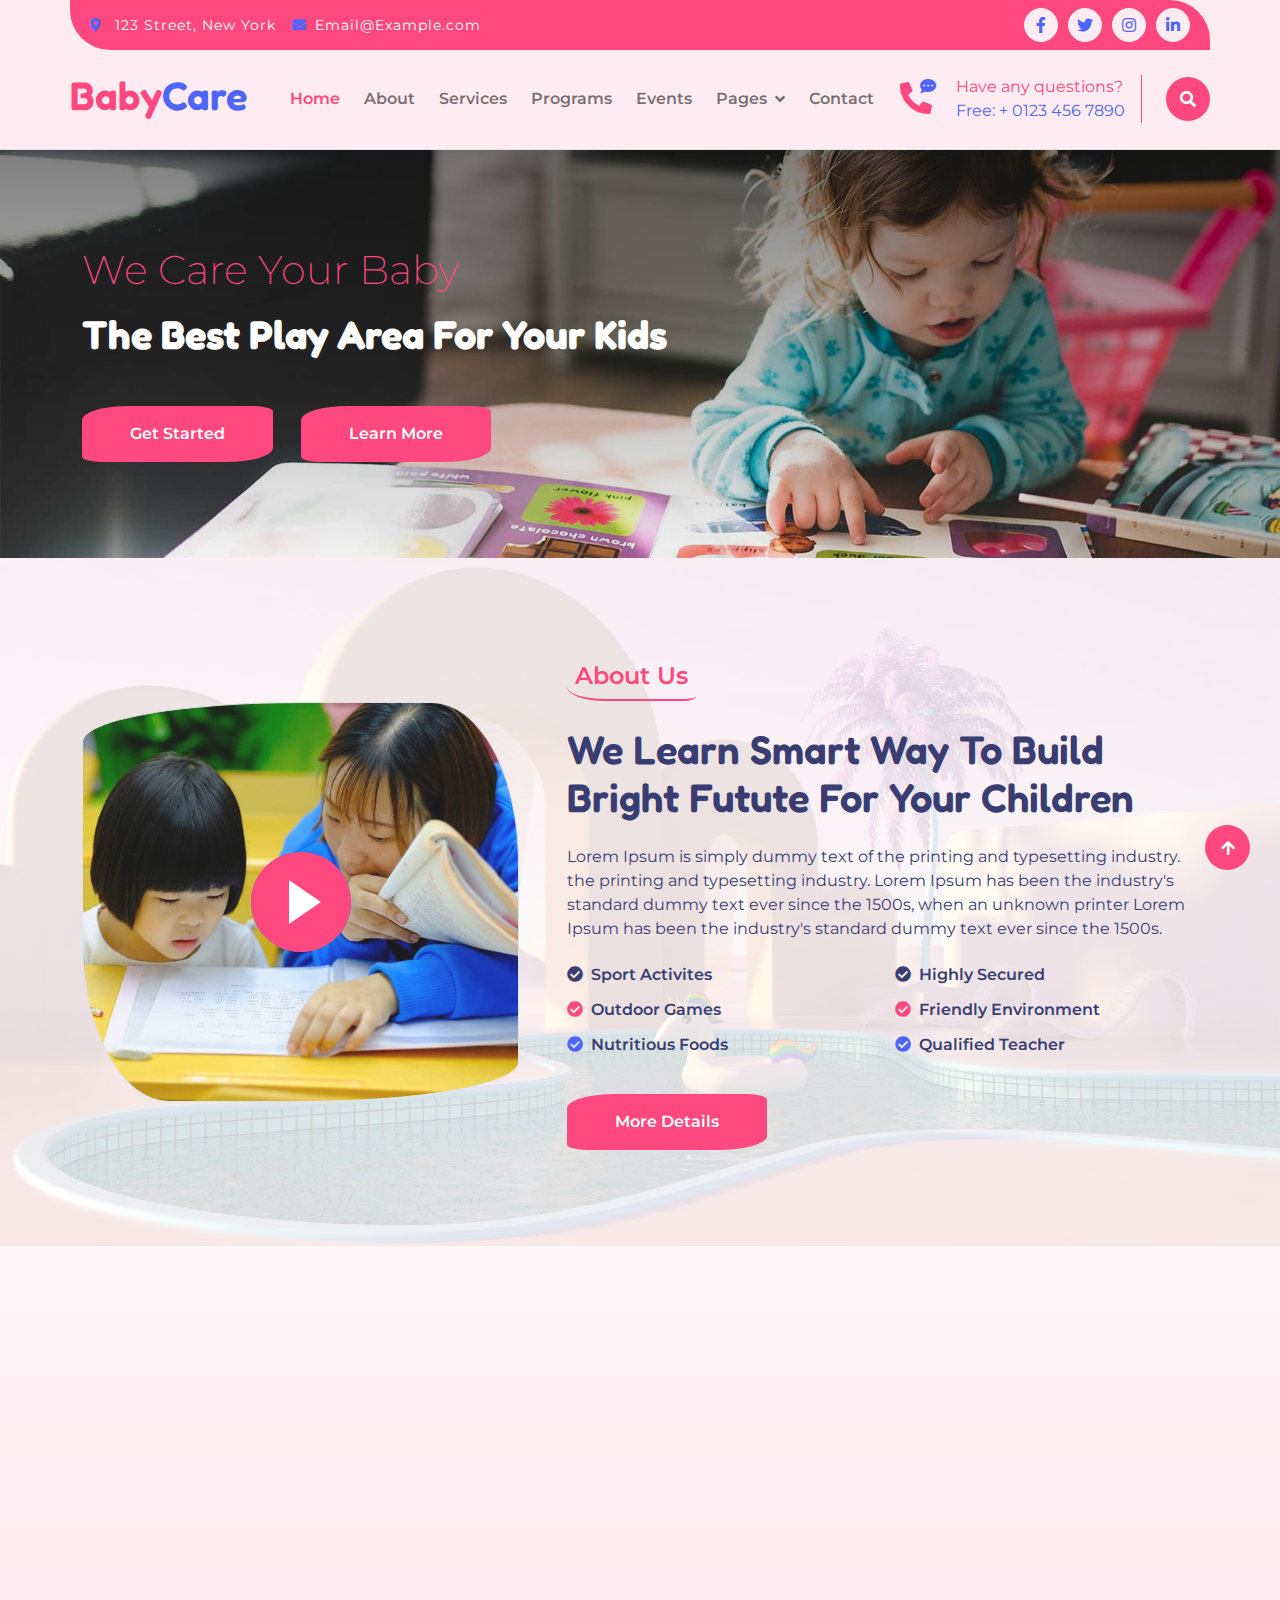
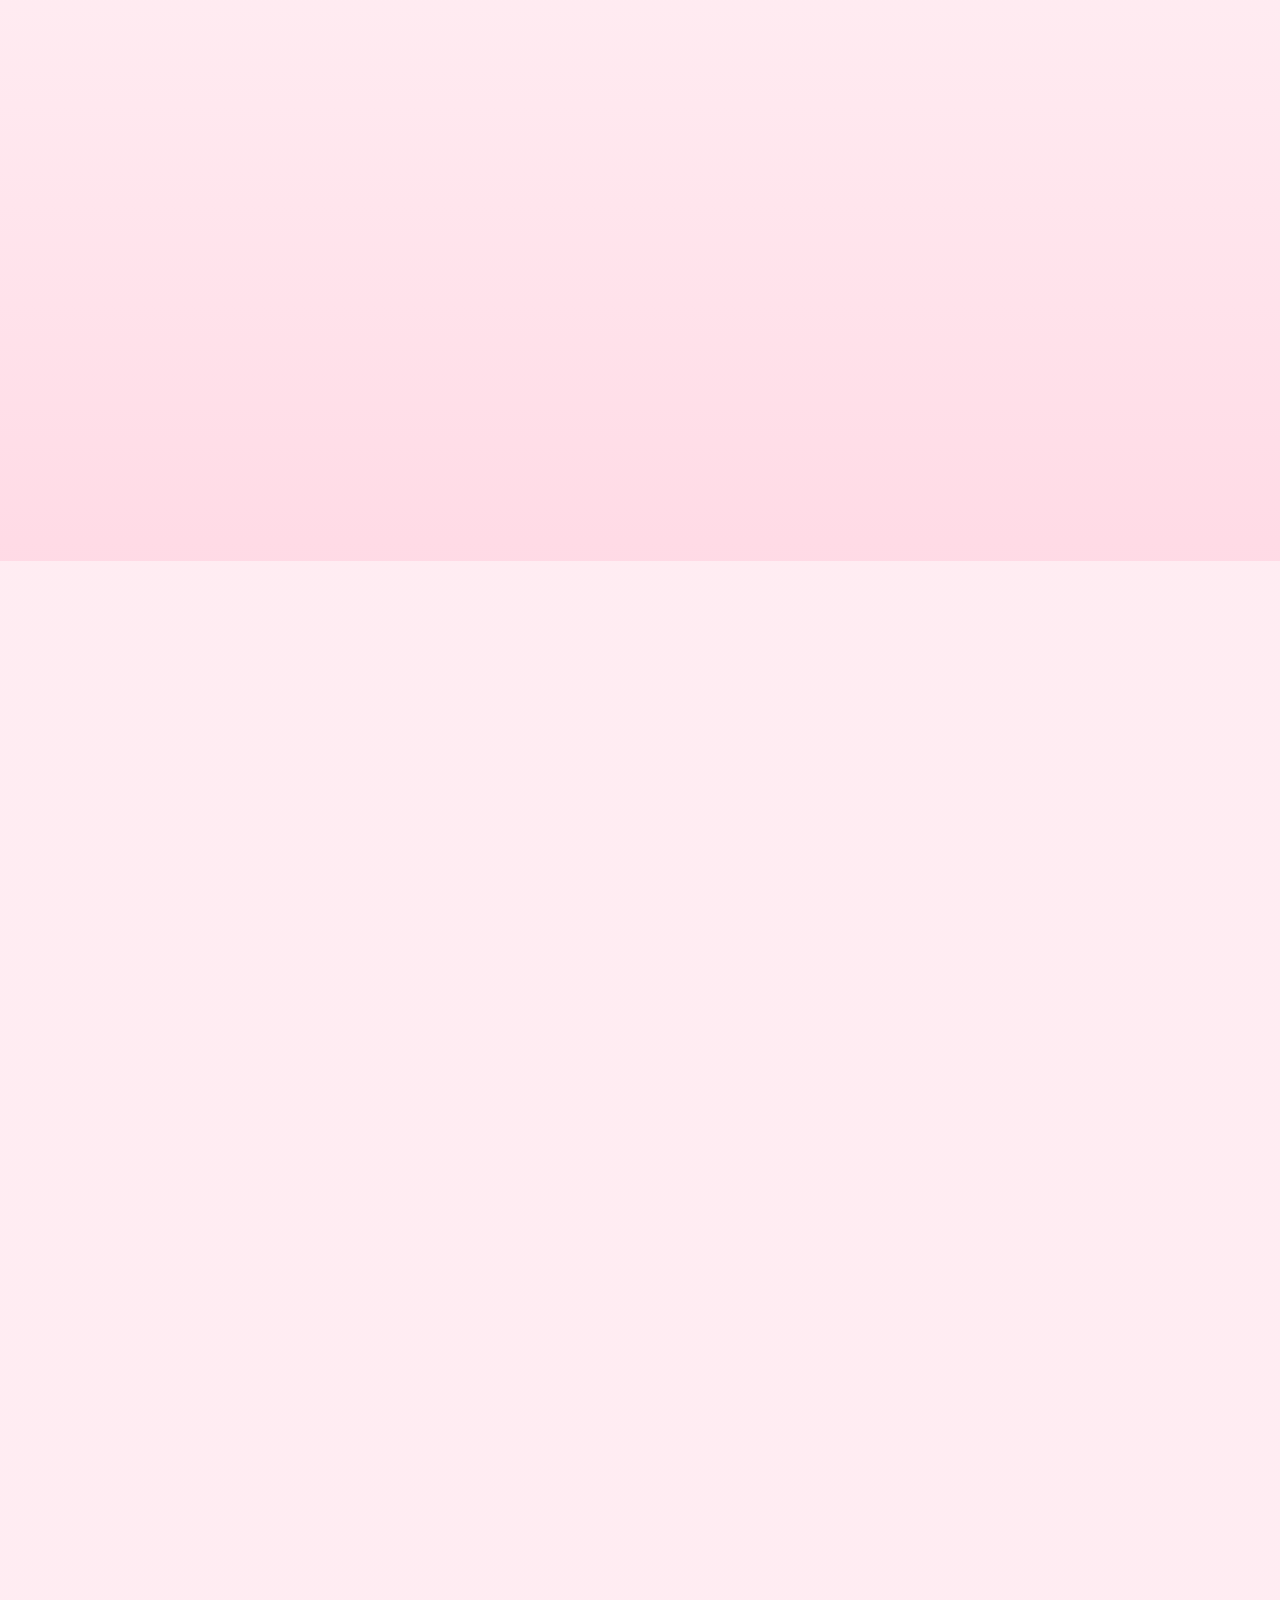
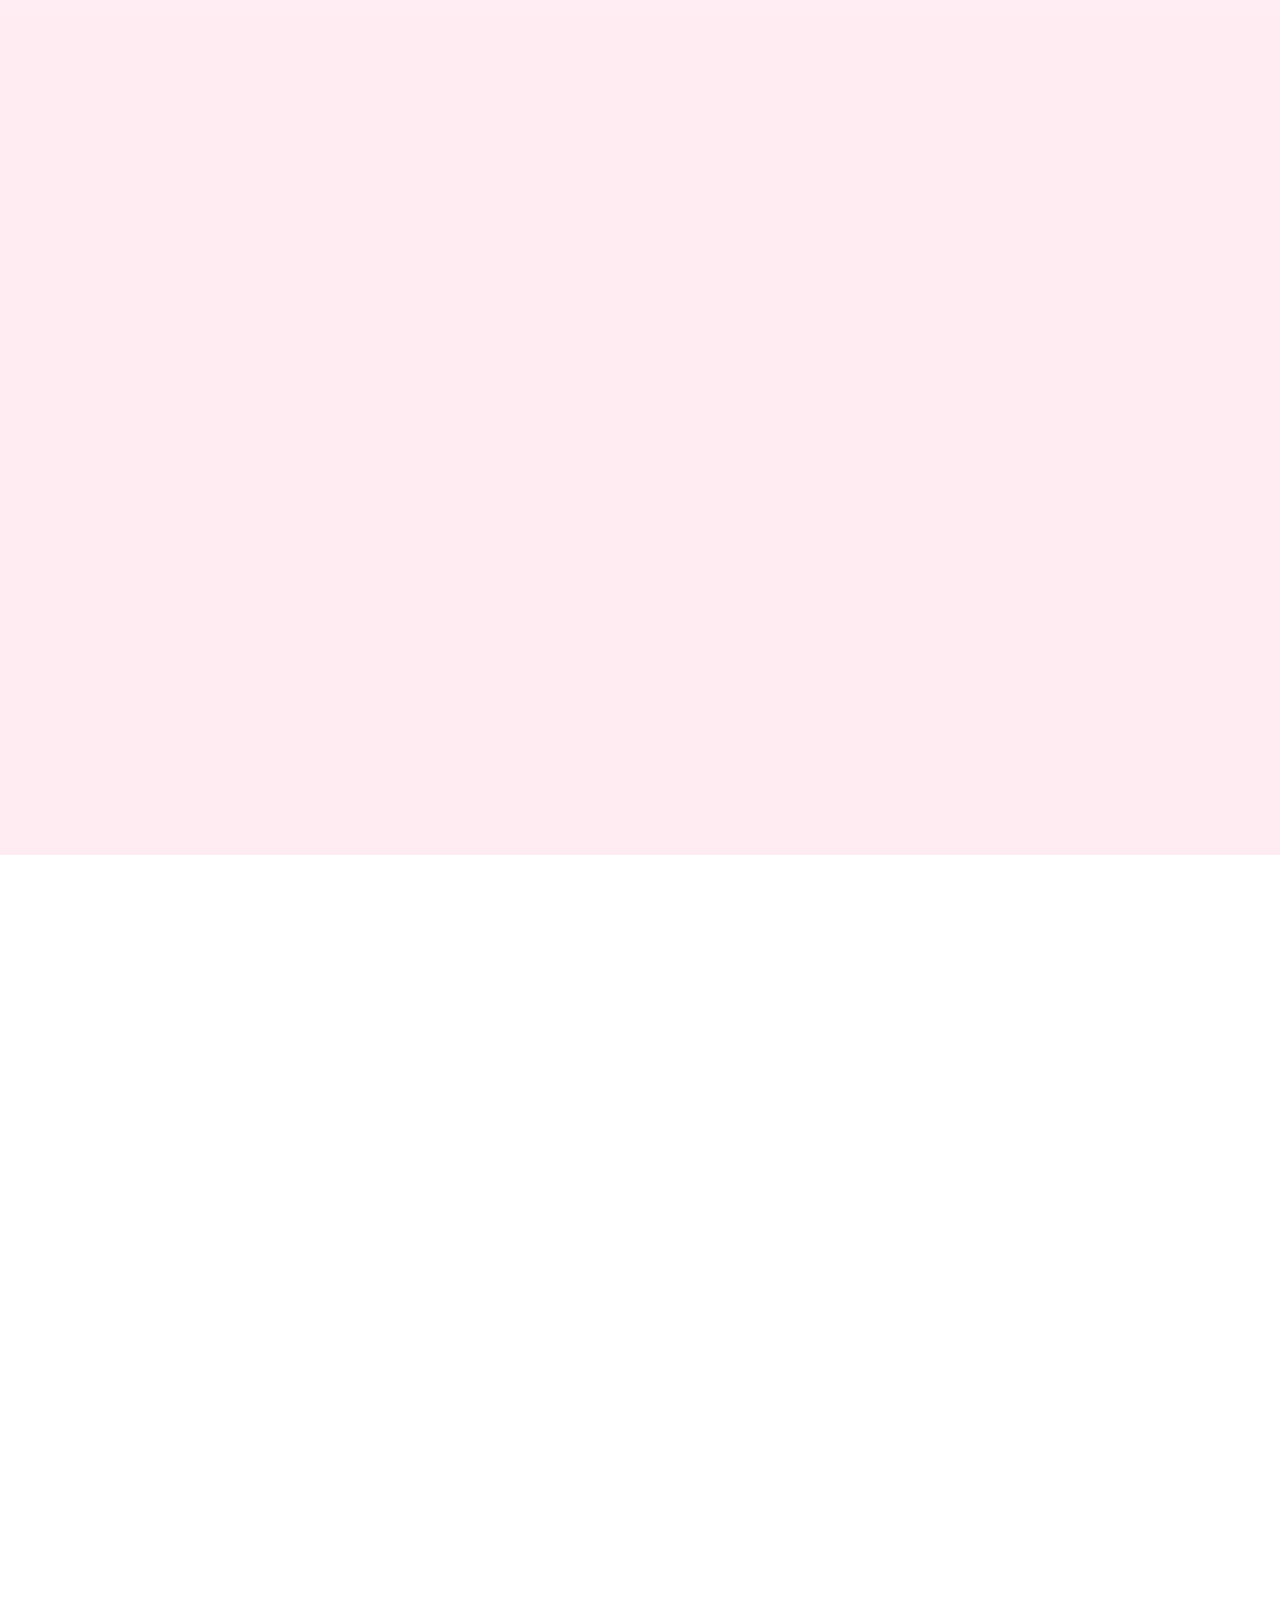
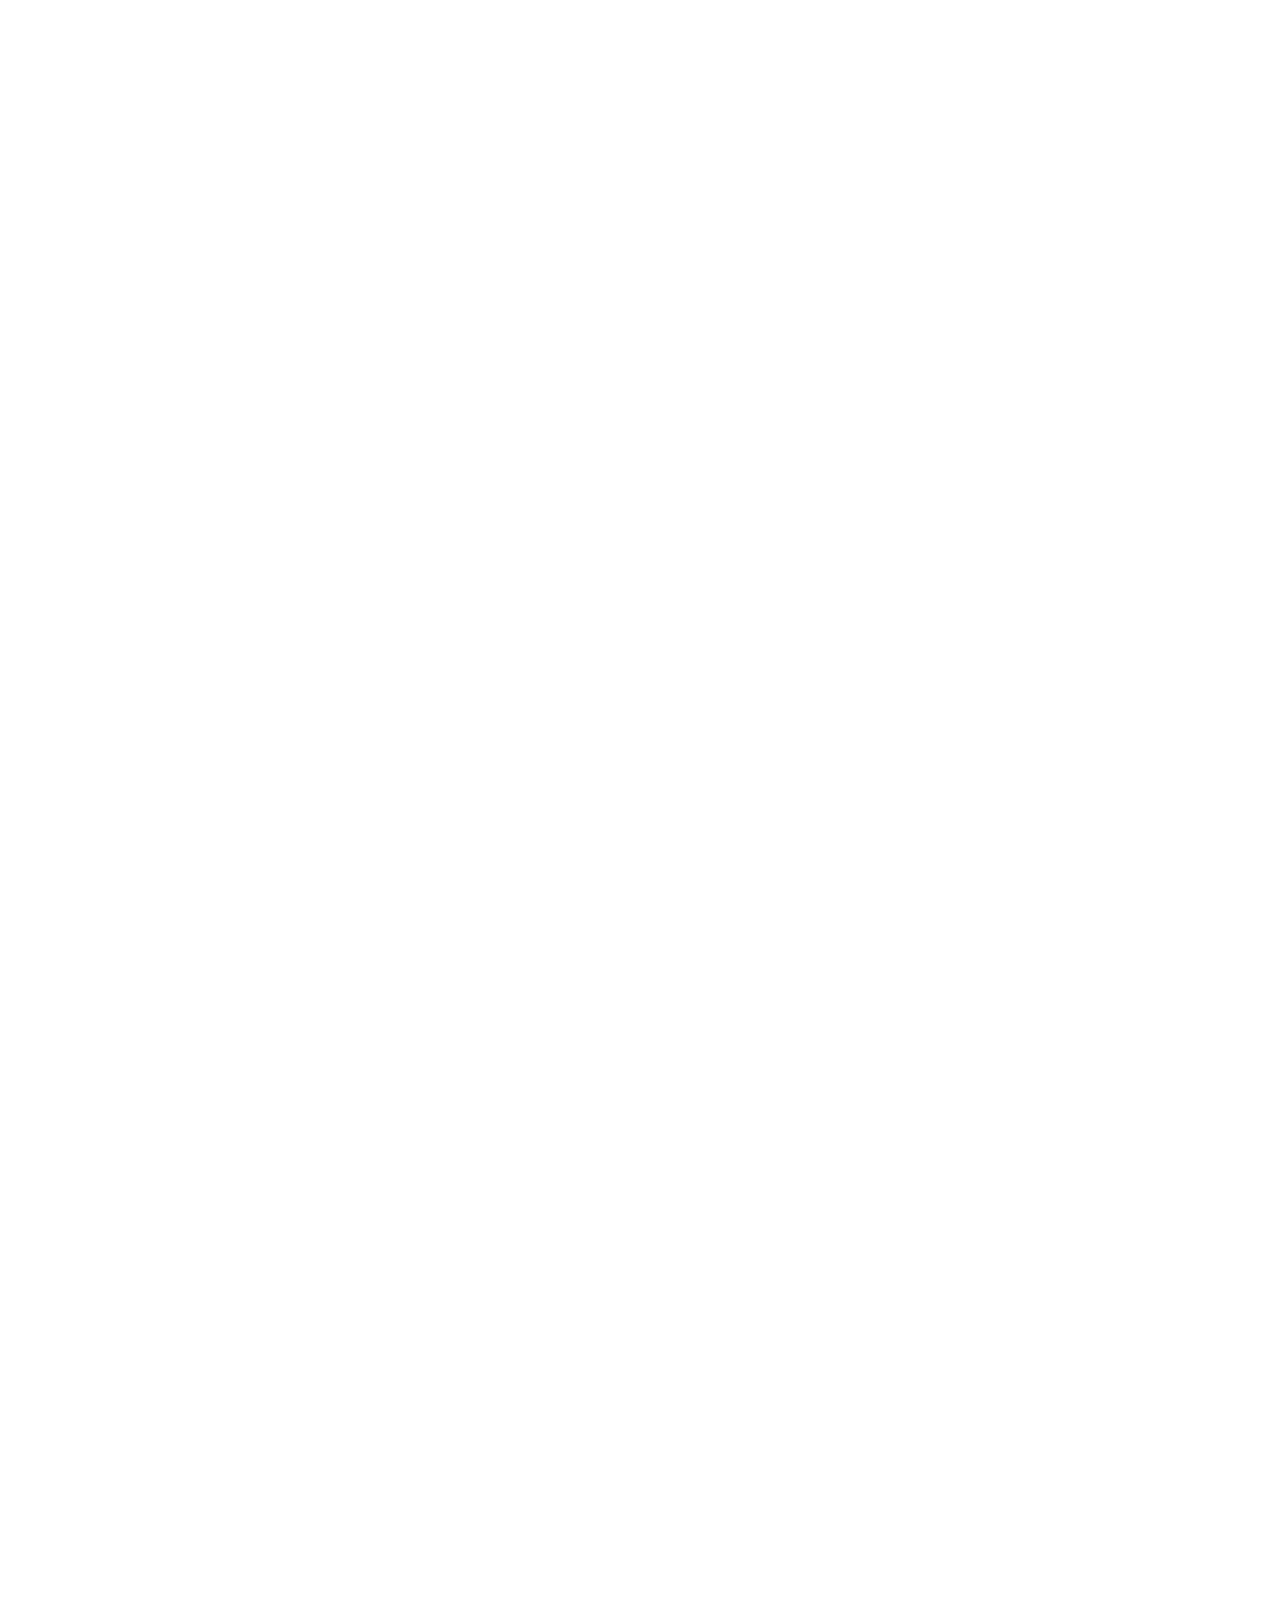
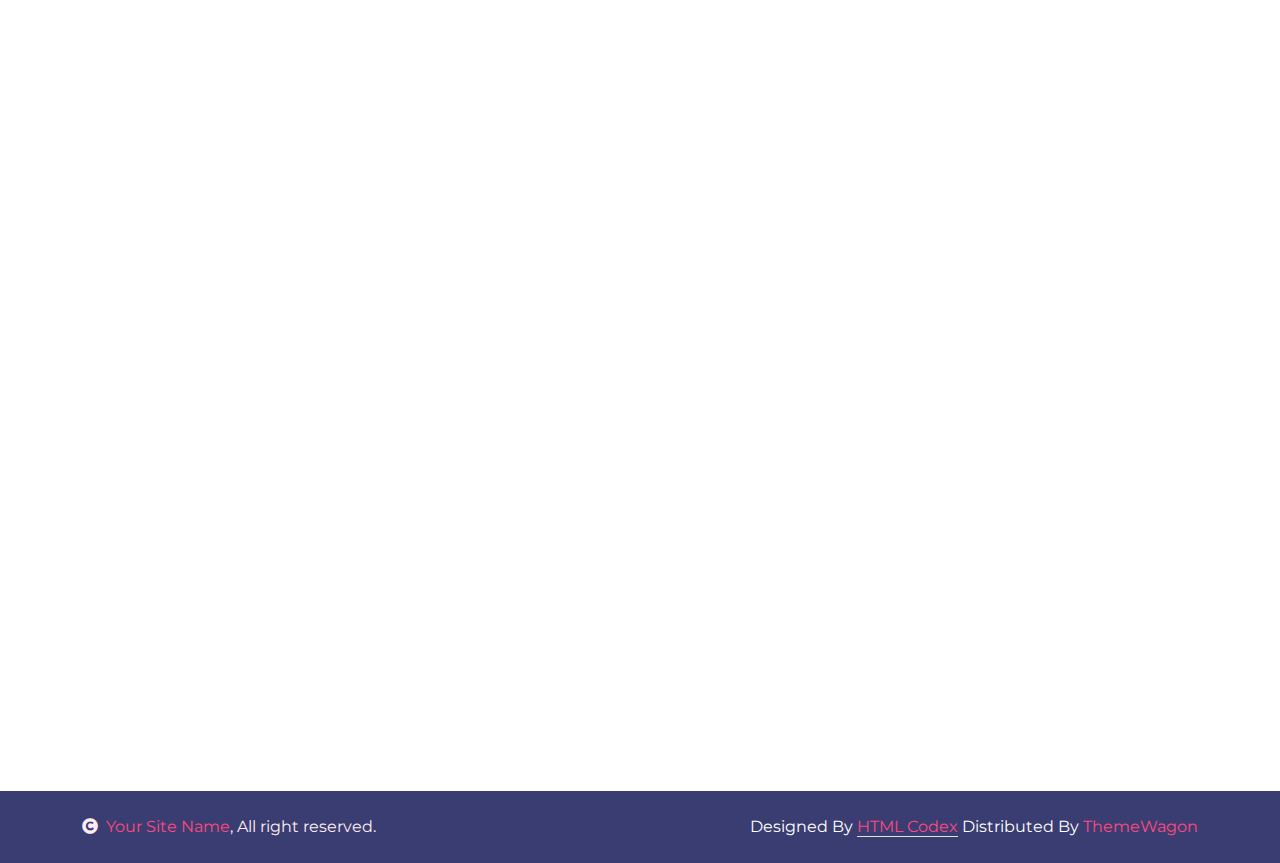
<file: index copy.html>
<!DOCTYPE html>
<html lang="en">

    <head>
        <meta charset="utf-8">
        <title>BabyCare - Daycare Website Template</title>
        <meta content="width=device-width, initial-scale=1.0" name="viewport">
        <meta content="" name="keywords">
        <meta content="" name="description">

        <!-- Google Web Fonts -->
        <link rel="preconnect" href="https://fonts.googleapis.com">
        <link rel="preconnect" href="https://fonts.gstatic.com" crossorigin>
        <link href="https://fonts.googleapis.com/css2?family=Fredoka:wght@600;700&family=Montserrat:wght@200;400;600&display=swap" rel="stylesheet"> 

        <!-- Icon Font Stylesheet -->
        <link rel="stylesheet" href="https://use.fontawesome.com/releases/v5.15.4/css/all.css"/>
        <link href="https://cdn.jsdelivr.net/npm/bootstrap-icons@1.4.1/font/bootstrap-icons.css" rel="stylesheet">

        <!-- Libraries Stylesheet -->
        <link href="lib/animate/animate.min.css" rel="stylesheet">
        <link href="lib/lightbox/css/lightbox.min.css" rel="stylesheet">
        <link href="lib/owlcarousel/assets/owl.carousel.min.css" rel="stylesheet">

        <!-- Customized Bootstrap Stylesheet -->
        <link href="css/bootstrap.min.css" rel="stylesheet">

        <!-- Template Stylesheet -->
        <link href="css/style.css" rel="stylesheet">

        

    </head>

    <body>

        <!-- Spinner Start -->
        <div id="spinner" class="show w-100 vh-100 bg-white position-fixed translate-middle top-50 start-50  d-flex align-items-center justify-content-center">
            <div class="spinner-grow text-primary" role="status"></div>
        </div>
        <!-- Spinner End -->


        <!-- Navbar start -->
        <div class="container-fluid border-bottom bg-light wow fadeIn" data-wow-delay="0.1s">
            <div class="container topbar bg-primary d-none d-lg-block py-2" style="border-radius: 0 40px">
                <div class="d-flex justify-content-between">
                    <div class="top-info ps-2">
                        <small class="me-3"><i class="fas fa-map-marker-alt me-2 text-secondary"></i> <a href="#" class="text-white">123 Street, New York</a></small>
                        <small class="me-3"><i class="fas fa-envelope me-2 text-secondary"></i><a href="#" class="text-white">Email@Example.com</a></small>
                    </div>
                    <div class="top-link pe-2">
                        <a href="" class="btn btn-light btn-sm-square rounded-circle"><i class="fab fa-facebook-f text-secondary"></i></a>
                        <a href="" class="btn btn-light btn-sm-square rounded-circle"><i class="fab fa-twitter text-secondary"></i></a>
                        <a href="" class="btn btn-light btn-sm-square rounded-circle"><i class="fab fa-instagram text-secondary"></i></a>
                        <a href="" class="btn btn-light btn-sm-square rounded-circle me-0"><i class="fab fa-linkedin-in text-secondary"></i></a>
                    </div>
                </div>
            </div>
            <div class="container px-0">
                <nav class="navbar navbar-light navbar-expand-xl py-3">
                    <a href="index.html" class="navbar-brand"><h1 class="text-primary display-6">Baby<span class="text-secondary">Care</span></h1></a>
                    <button class="navbar-toggler py-2 px-3" type="button" data-bs-toggle="collapse" data-bs-target="#navbarCollapse">
                        <span class="fa fa-bars text-primary"></span>
                    </button>
                    <div class="collapse navbar-collapse" id="navbarCollapse">
                        <div class="navbar-nav mx-auto">
                            <a href="index.html" class="nav-item nav-link active">Home</a>
                            <a href="about.html" class="nav-item nav-link">About</a>
                            <a href="service.html" class="nav-item nav-link">Services</a>
                            <a href="program.html" class="nav-item nav-link">Programs</a>
                            <a href="event.html" class="nav-item nav-link">Events</a>
                            <div class="nav-item dropdown">
                                <a href="#" class="nav-link dropdown-toggle" data-bs-toggle="dropdown">Pages</a>
                                <div class="dropdown-menu m-0 bg-secondary rounded-0">
                                    <a href="blog.html" class="dropdown-item">Our Blog</a>
                                    <a href="team.html" class="dropdown-item">Our Team</a>
                                    <a href="testimonial.html" class="dropdown-item">Testimonial</a>
                                    <a href="404.html" class="dropdown-item">404 Page</a>
                                </div>
                            </div>
                            <a href="contact.html" class="nav-item nav-link">Contact</a>
                        </div>
                        <div class="d-flex me-4">
                            <div id="phone-tada" class="d-flex align-items-center justify-content-center">
                                <a href="" class="position-relative wow tada" data-wow-delay=".9s" >
                                    <i class="fa fa-phone-alt text-primary fa-2x me-4"></i>
                                    <div class="position-absolute" style="top: -7px; left: 20px;">
                                        <span><i class="fa fa-comment-dots text-secondary"></i></span>
                                    </div>
                                </a>
                            </div>
                            <div class="d-flex flex-column pe-3 border-end border-primary">
                                <span class="text-primary">Have any questions?</span>
                                <a href="#"><span class="text-secondary">Free: + 0123 456 7890</span></a>
                            </div>
                        </div>
                        <button class="btn-search btn btn-primary btn-md-square rounded-circle" data-bs-toggle="modal" data-bs-target="#searchModal"><i class="fas fa-search text-white"></i></button>
                    </div>
                </nav>
            </div>
        </div>
        <!-- Navbar End -->


        <!-- Modal Search Start -->
        <div class="modal fade" id="searchModal" tabindex="-1" aria-labelledby="exampleModalLabel" aria-hidden="true">
            <div class="modal-dialog modal-fullscreen">
                <div class="modal-content rounded-0">
                    <div class="modal-header">
                        <h5 class="modal-title" id="exampleModalLabel">Search by keyword</h5>
                        <button type="button" class="btn-close" data-bs-dismiss="modal" aria-label="Close"></button>
                    </div>
                    <div class="modal-body d-flex align-items-center">
                        <div class="input-group w-75 mx-auto d-flex">
                            <input type="search" class="form-control p-3" placeholder="keywords" aria-describedby="search-icon-1">
                            <span id="search-icon-1" class="input-group-text p-3"><i class="fa fa-search"></i></span>
                        </div>
                    </div>
                </div>
            </div>
        </div>
        <!-- Modal Search End -->


        <!-- Hero Start -->
        <div class="container-fluid py-5 hero-header wow fadeIn" data-wow-delay="0.1s">
            <div class="container py-5">
                <div class="row g-5">
                    <div class="col-lg-7 col-md-12">
                        <h1 class="mb-3 text-primary">We Care Your Baby</h1>
                        <h1 class="mb-5 display-1 text-white">The Best Play Area For Your Kids</h1>
                        <a href="" class="btn btn-primary px-4 py-3 px-md-5  me-4 btn-border-radius">Get Started</a>
                        <a href="" class="btn btn-primary px-4 py-3 px-md-5 btn-border-radius">Learn More</a>
                    </div>
                </div>
            </div>
        </div>
        <!-- Hero End -->


        <!-- About Start -->
        <div class="container-fluid py-5 about bg-light">
            <div class="container py-5">
                <div class="row g-5 align-items-center">
                    <div class="col-lg-5 wow fadeIn" data-wow-delay="0.1s">
                        <div class="video border">
                            <button type="button" class="btn btn-play" data-bs-toggle="modal" data-src="https://www.youtube.com/embed/DWRcNpR6Kdc" data-bs-target="#videoModal">
                                <span></span>
                            </button>
                        </div>
                    </div>
                    <div class="col-lg-7 wow fadeIn" data-wow-delay="0.3s">
                        <h4 class="text-primary mb-4 border-bottom border-primary border-2 d-inline-block p-2 title-border-radius">About Us</h4>
                        <h1 class="text-dark mb-4 display-5">We Learn Smart Way To Build Bright Futute For Your Children</h1>
                        <p class="text-dark mb-4">Lorem Ipsum is simply dummy text of the printing and typesetting industry. the printing and typesetting industry. Lorem Ipsum has been the industry's standard dummy text ever since the 1500s, when an unknown printer Lorem Ipsum has been the industry's standard dummy text ever since the 1500s.
                        </p>
                        <div class="row mb-4">
                            <div class="col-lg-6">
                                <h6 class="mb-3"><i class="fas fa-check-circle me-2"></i>Sport Activites</h6>
                                <h6 class="mb-3"><i class="fas fa-check-circle me-2 text-primary"></i>Outdoor Games</h6>
                                <h6 class="mb-3"><i class="fas fa-check-circle me-2 text-secondary"></i>Nutritious Foods</h6>
                            </div>
                            <div class="col-lg-6">
                                <h6 class="mb-3"><i class="fas fa-check-circle me-2"></i>Highly Secured</h6>
                                <h6 class="mb-3"><i class="fas fa-check-circle me-2 text-primary"></i>Friendly Environment</h6>
                                <h6><i class="fas fa-check-circle me-2 text-secondary"></i>Qualified Teacher</h6>
                            </div>
                        </div>
                        <a href="" class="btn btn-primary px-5 py-3 btn-border-radius">More Details</a>
                    </div>
                </div>
            </div>
        </div>
        <!-- Modal Video -->
        <div class="modal fade" id="videoModal" tabindex="-1" aria-labelledby="exampleModalLabel" aria-hidden="true">
            <div class="modal-dialog">
                <div class="modal-content rounded-0">
                    <div class="modal-header">
                        <h5 class="modal-title" id="exampleModalLabel">Youtube Video</h5>
                        <button type="button" class="btn-close" data-bs-dismiss="modal" aria-label="Close"></button>
                    </div>
                    <div class="modal-body">
                        <!-- 16:9 aspect ratio -->
                        <div class="ratio ratio-16x9">
                            <iframe class="embed-responsive-item" src="" id="video" allowfullscreen allowscriptaccess="always"
                                allow="autoplay"></iframe>
                        </div>
                    </div>
                </div>
            </div>
        </div>
        <!-- About End -->


        <!-- Service Start -->
        <div class="container-fluid service py-5">
            <div class="container py-5">
                <div class="mx-auto text-center wow fadeIn" data-wow-delay="0.1s" style="max-width: 700px;">
                    <h4 class="text-primary mb-4 border-bottom border-primary border-2 d-inline-block p-2 title-border-radius">What We Do</h4>
                    <h1 class="mb-5 display-3">Thanks To Get Started With Our School</h1>
                </div>
                <div class="row g-5">
                    <div class="col-md-6 col-lg-6 col-xl-3 wow fadeIn" data-wow-delay="0.1s">
                        <div class="text-center border-primary border bg-white service-item">
                            <div class="service-content d-flex align-items-center justify-content-center p-4">
                                <div class="service-content-inner">
                                    <div class="p-4"><i class="fas fa-gamepad fa-6x text-primary"></i></div>
                                    <a href="#" class="h4">Study & Game</a>
                                    <p class="my-3">Lorem ipsum dolor sit amet, consectetur adipisicing elit. Natus, culpa qui officiis animi Lorem ipsum dolor sit amet, 
                                        consectetur adipisicing elit.</p>
                                    <a href="#" class="btn btn-primary text-white px-4 py-2 my-2 btn-border-radius">Read More</a>
                                </div>
                            </div>
                        </div>
                    </div>
                    <div class="col-md-6 col-lg-6 col-xl-3 wow fadeIn" data-wow-delay="0.3s">
                        <div class="text-center border-primary border bg-white service-item">
                            <div class="service-content d-flex align-items-center justify-content-center p-4">
                                <div class="service-content-inner">
                                    <div class="p-4"><i class="fas fa-sort-alpha-down fa-6x text-primary"></i></div>
                                    <a href="#" class="h4">A to Z Programs</a>
                                    <p class="my-3">Lorem ipsum dolor sit amet, consectetur adipisicing elit. Natus, culpa qui officiis animi Lorem ipsum dolor sit amet, 
                                        consectetur adipisicing elit.</p>
                                    <a href="#" class="btn btn-primary text-white px-4 py-2 my-2 btn-border-radius">Read More</a>
                                </div>
                            </div>
                        </div>
                    </div>
                    <div class="col-md-6 col-lg-6 col-xl-3 wow fadeIn" data-wow-delay="0.5s">
                        <div class="text-center border-primary border bg-white service-item">
                            <div class="service-content d-flex align-items-center justify-content-center p-4">
                                <div class="service-content-inner">
                                    <div class="p-4"><i class="fas fa-users fa-6x text-primary"></i></div>
                                    <a href="#" class="h4">Expert Teacher</a>
                                    <p class="my-3">Lorem ipsum dolor sit amet, consectetur adipisicing elit. Natus, culpa qui officiis animi Lorem ipsum dolor sit amet, 
                                        consectetur adipisicing elit.</p>
                                    <a href="#" class="btn btn-primary text-white px-4 py-2 my-2 btn-border-radius">Read More</a>
                                </div>
                            </div>
                        </div>
                    </div>
                    <div class="col-md-6 col-lg-6 col-xl-3 wow fadeIn" data-wow-delay="0.7s">
                        <div class="text-center border-primary border bg-white service-item">
                            <div class="service-content d-flex align-items-center justify-content-center p-4">
                                <div class="service-content-inner">
                                    <div class="p-4"><i class="fas fa-user-nurse fa-6x text-primary"></i></div>
                                    <a href="#" class="h4">Mental Health</a>
                                    <p class="my-3">Lorem ipsum dolor sit amet, consectetur adipisicing elit. Natus, culpa qui officiis animi Lorem ipsum dolor sit amet, 
                                        consectetur adipisicing elit.</p>
                                    <a href="#" class="btn btn-primary text-white px-4 py-2 my-2 btn-border-radius">Read More</a>
                                </div>
                            </div>
                        </div>
                    </div>
                </div>
            </div>
        </div>
        <!-- Service End -->


        <!-- Programs Start -->
        <div class="container-fluid program  py-5">
            <div class="container py-5">
                <div class="mx-auto text-center wow fadeIn" data-wow-delay="0.1s" style="max-width: 700px;">
                    <h4 class="text-primary mb-4 border-bottom border-primary border-2 d-inline-block p-2 title-border-radius">Our Programs</h4>
                    <h1 class="mb-5 display-3">We Offer An Exclusive Program For Kids</h1>
                </div>
                <div class="row g-5 justify-content-center">
                    <div class="col-md-6 col-lg-6 col-xl-4 wow fadeIn" data-wow-delay="0.1s">
                        <div class="program-item rounded">
                            <div class="program-img position-relative">
                                <div class="overflow-hidden img-border-radius">
                                    <img src="img/program-1.jpg" class="img-fluid w-100" alt="Image">
                                </div>
                                <div class="px-4 py-2 bg-primary text-white program-rate">$60.99</div>
                            </div>
                            <div class="program-text bg-white px-4 pb-3">
                                <div class="program-text-inner">
                                    <a href="#" class="h4">English For Today</a>
                                    <p class="mt-3 mb-0">Lorem ipsum dolor sit amet, consectetur adipiscing elit. Donec sed purus consectetur,</p>
                                </div>
                            </div>
                            <div class="program-teacher d-flex align-items-center border-top border-primary bg-white px-4 py-3">
                                <img src="img/program-teacher.jpg" class="img-fluid rounded-circle p-2 border border-primary bg-white" alt="Image" style="width: 70px; height: 70px;">
                                <div class="ms-3">
                                    <h6 class="mb-0 text-primary">Mary Mordern</h6>
                                    <small>Arts Designer</small>
                                </div>
                            </div>
                            <div class="d-flex justify-content-between px-4 py-2 bg-primary rounded-bottom">
                                <small class="text-white"><i class="fas fa-wheelchair me-1"></i> 30 Sits</small>
                                <small class="text-white"><i class="fas fa-book me-1"></i> 11 Lessons</small>
                                <small class="text-white"><i class="fas fa-clock me-1"></i> 60 Hours</small>
                            </div>
                        </div>
                    </div>
                    <div class="col-md-6 col-lg-6 col-xl-4 wow fadeIn" data-wow-delay="0.3s">
                        <div class="program-item rounded">
                            <div class="program-img position-relative">
                                <div class="overflow-hidden img-border-radius">
                                    <img src="img/program-2.jpg" class="img-fluid w-100" alt="Image">
                                </div>
                                <div class="px-4 py-2 bg-primary text-white program-rate">$60.99</div>
                            </div>
                            <div class="program-text bg-white px-4 pb-3">
                                <div class="program-text-inner">
                                    <a href="#" class="h4">Graphics Arts</a>
                                    <p class="mt-3 mb-0">Lorem ipsum dolor sit amet, consectetur adipiscing elit. Donec sed purus consectetur,</p>
                                </div>
                            </div>
                            <div class="program-teacher d-flex align-items-center border-top border-primary bg-white px-4 py-3">
                                <img src="img/program-teacher.jpg" class="img-fluid rounded-circle p-2 border border-primary bg-white" alt="" style="width: 70px; height: 70px;">
                                <div class="ms-3">
                                    <h6 class="mb-0 text-primary">Mary Mordern</h6>
                                    <small>Arts Designer</small>
                                </div>
                            </div>
                            <div class="d-flex justify-content-between px-4 py-2 bg-primary rounded-bottom">
                                <small class="text-white"><i class="fas fa-wheelchair me-1"></i> 30 Sits</small>
                                <small class="text-white"><i class="fas fa-book me-1"></i> 11 Lessons</small>
                                <small class="text-white"><i class="fas fa-clock me-1"></i> 60 Hours</small>
                            </div>
                        </div>
                    </div>
                    <div class="col-md-6 col-lg-6 col-xl-4 wow fadeIn" data-wow-delay="0.5s">
                        <div class="program-item rounded">
                            <div class="program-img position-relative">
                                <div class="overflow-hidden img-border-radius">
                                    <img src="img/program-3.jpg" class="img-fluid w-100" alt="Image">
                                </div>
                                <div class="px-4 py-2 bg-primary text-white program-rate">$60.99</div>
                            </div>
                            <div class="program-text bg-white px-4 pb-3">
                                <div class="program-text-inner">
                                    <a href="#" class="h4">General Science</a>
                                    <p class="mt-3 mb-0">Lorem ipsum dolor sit amet, consectetur adipiscing elit. Donec sed purus consectetur,</p>
                                </div>
                            </div>
                            <div class="program-teacher d-flex align-items-center border-top border-primary bg-white px-4 py-3">
                                <img src="img/program-teacher.jpg" class="img-fluid rounded-circle p-2 border border-primary bg-white" alt="" style="width: 70px; height: 70px;">
                                <div class="ms-3">
                                    <h6 class="mb-0 text-primary">Mary Mordern</h6>
                                    <small>Arts Designer</small>
                                </div>
                            </div>
                            <div class="d-flex justify-content-between px-4 py-2 bg-primary rounded-bottom">
                                <small class="text-white"><i class="fas fa-wheelchair me-1"></i> 30 Sits</small>
                                <small class="text-white"><i class="fas fa-book me-1"></i> 11 Lessons</small>
                                <small class="text-white"><i class="fas fa-clock me-1"></i> 60 Hours</small>
                            </div>
                        </div>
                    </div>
                    <div class="d-inline-block text-center wow fadeIn" data-wow-delay="0.1s">
                        <a href="#" class="btn btn-primary px-5 py-3 text-white btn-border-radius">Vew All Programs</a>
                    </div>
                </div> 
            </div>
        </div>
        <!-- Program End -->


        <!-- Events Start -->
        <div class="container-fluid events py-5 bg-light">
            <div class="container py-5">
                <div class="mx-auto text-center wow fadeIn" data-wow-delay="0.1s" style="max-width: 700px;">
                    <h4 class="text-primary mb-4 border-bottom border-primary border-2 d-inline-block p-2 title-border-radius">Our Events</h4>
                    <h1 class="mb-5 display-3">Our Upcoming Events</h1>
                </div>
                <div class="row g-5 justify-content-center">
                    <div class="col-md-6 col-lg-6 col-xl-4 wow fadeIn" data-wow-delay="0.1s">
                        <div class="events-item bg-primary rounded">
                            <div class="events-inner position-relative">
                                <div class="events-img overflow-hidden rounded-circle position-relative">
                                    <img src="img/event-1.jpg" class="img-fluid w-100 rounded-circle" alt="Image">
                                    <div class="event-overlay">
                                        <a href="img/event-1.jpg" data-lightbox="event-1"><i class="fas fa-search-plus text-white fa-2x"></i></a>
                                    </div>
                                </div>
                                <div class="px-4 py-2 bg-secondary text-white text-center events-rate">29 Nov</div>
                                <div class="d-flex justify-content-between px-4 py-2 bg-secondary">
                                    <small class="text-white"><i class="fas fa-calendar me-1 text-primary"></i> 10:00am - 12:00pm</small>
                                    <small class="text-white"><i class="fas fa-map-marker-alt me-1 text-primary"></i> New York</small>
                                </div>
                            </div>
                            <div class="events-text p-4 border border-primary bg-white border-top-0 rounded-bottom">
                                <a href="#" class="h4">Music & drawing workshop</a>
                                <p class="mb-0 mt-3">Lorem ipsum dolor sit amet, consectetur adipiscing elit. Donec sed purus consectetur,</p>
                            </div>
                        </div>
                    </div>
                    <div class="col-md-6 col-lg-6 col-xl-4 wow fadeIn" data-wow-delay="0.3s">
                        <div class="events-item bg-primary rounded">
                            <div class="events-inner position-relative">
                                <div class="events-img overflow-hidden rounded-circle position-relative">
                                    <img src="img/event-2.jpg" class="img-fluid w-100 rounded-circle" alt="Image">
                                    <div class="event-overlay">
                                        <a href="img/event-3.jpg" data-lightbox="event-1"><i class="fas fa-search-plus text-white fa-2x"></i></a>
                                    </div>
                                </div>
                                <div class="px-4 py-2 bg-secondary text-white text-center events-rate">29 Nov</div>
                                <div class="d-flex justify-content-between px-4 py-2 bg-secondary">
                                    <small class="text-white"><i class="fas fa-calendar me-1 text-primary"></i> 10:00am - 12:00pm</small>
                                    <small class="text-white"><i class="fas fa-map-marker-alt me-1 text-primary"></i> New York</small>
                                </div>
                            </div>
                            <div class="events-text p-4 border border-primary bg-white border-top-0 rounded-bottom">
                                <a href="#" class="h4">Why need study</a>
                                <p class="mb-0 mt-3">Lorem ipsum dolor sit amet, consectetur adipiscing elit. Donec sed purus consectetur,</p>
                            </div>
                        </div>
                    </div>
                    <div class="col-md-6 col-lg-6 col-xl-4 wow fadeIn" data-wow-delay="0.5s">
                        <div class="events-item bg-primary rounded">
                            <div class="events-inner position-relative">
                                <div class="events-img overflow-hidden rounded-circle position-relative">
                                    <img src="img/event-3.jpg" class="img-fluid w-100 rounded-circle" alt="Image">
                                    <div class="event-overlay">
                                        <a href="img/event-3.jpg" data-lightbox="event-1"><i class="fas fa-search-plus text-white fa-2x"></i></a>
                                    </div>
                                </div>
                                <div class="px-4 py-2 bg-secondary text-white text-center events-rate">29 Nov</div>
                                <div class="d-flex justify-content-between px-4 py-2 bg-secondary">
                                    <small class="text-white"><i class="fas fa-calendar me-1 text-primary"></i> 10:00am - 12:00pm</small>
                                    <small class="text-white"><i class="fas fa-map-marker-alt me-1 text-primary"></i> New York</small>
                                </div>
                            </div>
                            <div class="events-text p-4 border border-primary bg-white border-top-0 rounded-bottom">
                                <a href="#" class="h4">Child health consciousness</a>
                                <p class="mb-0 mt-3">Lorem ipsum dolor sit amet, consectetur adipiscing elit. Donec sed purus consectetur,</p>
                            </div>
                        </div>
                    </div>
                </div>
            </div>
        </div>
        <!-- Events End-->


        <!-- Blog Start-->
        <div class="container-fluid blog py-5">
            <div class="container py-5">
                <div class="mx-auto text-center wow fadeIn" data-wow-delay="0.1s" style="max-width: 600px;">
                    <h4 class="text-primary mb-4 border-bottom border-primary border-2 d-inline-block p-2 title-border-radius">Latest News & Blog</h4>
                    <h1 class="mb-5 display-3">Read Our Latest News & Blog</h1>
                </div>
                <div class="row g-5 justify-content-center">
                    <div class="col-md-6 col-lg-6 col-xl-4 wow fadeIn" data-wow-delay="0.1s">
                        <div class="blog-item rounded-bottom">
                            <div class="blog-img overflow-hidden position-relative img-border-radius">
                                <img src="img/blog-1.jpg" class="img-fluid w-100" alt="Image">
                            </div>
                            <div class="d-flex justify-content-between px-4 py-3 bg-light border-bottom border-primary blog-date-comments">
                                <small class="text-dark"><i class="fas fa-calendar me-1 text-dark"></i> 29 Nov 2023</small>
                                <small class="text-dark"><i class="fas fa-comment-alt me-1 text-dark"></i> Comments (15)</small>
                            </div>
                            <div class="blog-content d-flex align-items-center px-4 py-3 bg-light">
                                <div class="overflow-hidden rounded-circle rounded-top border border-primary">
                                    <img src="img/program-teacher.jpg" class="img-fluid rounded-circle p-2 rounded-top" alt="Image" style="width: 70px; height: 70px; border-style: dotted; border-color: var(--bs-primary) !important;">
                                </div>
                                <div class="ms-3">
                                    <h6 class="text-primary">Mary Mordern</h6>
                                    <p class="text-muted">Baby Care</p>
                                </div>
                            </div>
                            <div class="px-4 pb-4 bg-light rounded-bottom">
                                <div class="blog-text-inner">
                                    <a href="#" class="h4">How to pay attention to your child?</a>
                                    <p class="mt-3 mb-4">Lorem ipsum dolor sit amet, consectetur adipiscing elit. Donec sed purus</p>
                                </div>
                                <div class="text-center">
                                    <a href="#" class="btn btn-primary text-white px-4 py-2 mb-3 btn-border-radius">View Details</a>
                                </div>
                            </div>
                        </div>
                    </div>
                    <div class="col-md-6 col-lg-6 col-xl-4 wow fadeIn" data-wow-delay="0.3s">
                        <div class="blog-item rounded-bottom">
                            <div class="blog-img overflow-hidden position-relative img-border-radius">
                                <img src="img/blog-2.jpg" class="img-fluid w-100" alt="Image">
                            </div>
                            <div class="d-flex justify-content-between px-4 py-3 bg-light border-bottom border-primary blog-date-comments">
                                <small class="text-dark"><i class="fas fa-calendar me-1 text-dark"></i> 29 Nov 2023</small>
                                <small class="text-dark"><i class="fas fa-comment-alt me-1 text-dark"></i> Comments (15)</small>
                            </div>
                            <div class="blog-content d-flex align-items-center px-4 py-3 bg-light">
                                <div class="overflow-hidden rounded-circle rounded-top border border-primary">
                                    <img src="img/program-teacher.jpg" class="img-fluid rounded-circle p-2 rounded-top" alt="" style="width: 70px; height: 70px; border-style: dotted; border-color: var(--bs-primary) !important;">
                                </div>
                                <div class="ms-3">
                                    <h6 class="text-primary">Mary Mordern</h6>
                                    <p class="text-muted">Baby Care</p>
                                </div>
                            </div>
                            <div class="px-4 pb-4 bg-light rounded-bottom">
                                <div class="blog-text-inner">
                                    <a href="#" class="h4">Play outdoor sports with your child</a>
                                    <p class="mt-3 mb-4">Lorem ipsum dolor sit amet, consectetur adipiscing elit. Donec sed purus</p>
                                </div>
                                <div class="text-center">
                                    <a href="#" class="btn btn-primary text-white px-4 py-2 mb-3 btn-border-radius">View Details</a>
                                </div>
                            </div>
                        </div>
                    </div>
                    <div class="col-md-6 col-lg-6 col-xl-4 wow fadeIn" data-wow-delay="0.5s">
                        <div class="blog-item rounded-bottom">
                            <div class="blog-img overflow-hidden position-relative img-border-radius">
                                <img src="img/blog-3.jpg" class="img-fluid w-100" alt="Image">
                            </div>
                            <div class="d-flex justify-content-between px-4 py-3 bg-light border-bottom border-primary blog-date-comments">
                                <small class="text-dark"><i class="fas fa-calendar me-1 text-dark"></i> 29 Nov 2023</small>
                                <small class="text-dark"><i class="fas fa-comment-alt me-1 text-dark"></i> Comments (15)</small>
                            </div>
                            <div class="blog-content d-flex align-items-center px-4 py-3 bg-light">
                                <div class="overflow-hidden rounded-circle rounded-top border border-primary">
                                    <img src="img/program-teacher.jpg" class="img-fluid rounded-circle p-2 rounded-top" alt="" style="width: 70px; height: 70px; border-style: dotted; border-color: var(--bs-primary) !important;">
                                </div>
                                <div class="ms-3">
                                    <h6 class="text-primary">Mary Mordern</h6>
                                    <p class="text-muted">Baby Care</p>
                                </div>
                            </div>
                            <div class="px-4 pb-4 bg-light rounded-bottom">
                                <div class="blog-text-inner">
                                    <a href="#" class="h4">How to make time for your kids?</a>
                                    <p class="mt-3 mb-4">Lorem ipsum dolor sit amet, consectetur adipiscing elit. Donec sed purus</p>
                                </div>
                                <div class="text-center">
                                    <a href="#" class="btn btn-primary text-white px-4 py-2 mb-3 btn-border-radius">View Details</a>
                                </div>
                            </div>
                        </div>
                    </div>
                </div>
            </div>
        </div>
        <!-- Blog End-->


        <!-- Team Start-->
        <div class="container-fluid team py-5">
            <div class="container py-5">
                <div class="mx-auto text-center wow fadeIn" data-wow-delay="0.1s" style="max-width: 600px;">
                    <h4 class="text-primary mb-4 border-bottom border-primary border-2 d-inline-block p-2 title-border-radius">Our Team</h4>
                    <h1 class="mb-5 display-3">Meet With Our Expert Teacher</h1>
                </div>
                <div class="row g-5 justify-content-center">
                    <div class="col-md-6 col-lg-4 col-xl-3 wow fadeIn" data-wow-delay="0.1s">
                        <div class="team-item border border-primary img-border-radius overflow-hidden">
                            <img src="img/team-1.jpg" class="img-fluid w-100" alt="">
                            <div class="team-icon d-flex align-items-center justify-content-center">
                                <a class="share btn btn-primary btn-md-square text-white rounded-circle me-3" href=""><i class="fas fa-share-alt"></i></a>
                                <a class="share-link btn btn-primary btn-md-square text-white rounded-circle me-3" href=""><i class="fab fa-facebook-f"></i></a>
                                <a class="share-link btn btn-primary btn-md-square text-white rounded-circle me-3" href=""><i class="fab fa-twitter"></i></a>
                                <a class="share-link btn btn-primary btn-md-square text-white rounded-circle" href=""><i class="fab fa-instagram"></i></a>
                            </div>
                            <div class="team-content text-center py-3">
                                <h4 class="text-primary">Linda Carlson</h4>
                                <p class="text-muted mb-2">English Teacher</p>
                            </div>
                        </div>
                    </div>
                    <div class="col-md-6 col-lg-4 col-xl-3 wow fadeIn" data-wow-delay="0.3s">
                        <div class="team-item border border-primary img-border-radius overflow-hidden">
                            <img src="img/team-2.jpg" class="img-fluid w-100" alt="">
                            <div class="team-icon d-flex align-items-center justify-content-center">
                                <a class="share btn btn-primary btn-md-square text-white rounded-circle me-3" href=""><i class="fas fa-share-alt"></i></a>
                                <a class="share-link btn btn-primary btn-md-square text-white rounded-circle me-3" href=""><i class="fab fa-facebook-f"></i></a>
                                <a class="share-link btn btn-primary btn-md-square text-white rounded-circle me-3" href=""><i class="fab fa-twitter"></i></a>
                                <a class="share-link btn btn-primary btn-md-square text-white rounded-circle" href=""><i class="fab fa-instagram"></i></a>
                            </div>
                            <div class="team-content text-center py-3">
                                <h4 class="text-primary">Linda Carlson</h4>
                                <p class="text-muted mb-2">English Teacher</p>
                            </div>
                        </div>
                    </div>
                    <div class="col-md-6 col-lg-4 col-xl-3 wow fadeIn" data-wow-delay="0.5s">
                        <div class="team-item border border-primary img-border-radius overflow-hidden">
                            <img src="img/team-3.jpg" class="img-fluid w-100" alt="">
                            <div class="team-icon d-flex align-items-center justify-content-center">
                                <a class="share btn btn-primary btn-md-square text-white rounded-circle me-3" href=""><i class="fas fa-share-alt"></i></a>
                                <a class="share-link btn btn-primary btn-md-square text-white rounded-circle me-3" href=""><i class="fab fa-facebook-f"></i></a>
                                <a class="share-link btn btn-primary btn-md-square text-white rounded-circle me-3" href=""><i class="fab fa-twitter"></i></a>
                                <a class="share-link btn btn-primary btn-md-square text-white rounded-circle" href=""><i class="fab fa-instagram"></i></a>
                            </div>
                            <div class="team-content text-center py-3">
                                <h4 class="text-primary">Linda Carlson</h4>
                                <p class="text-muted mb-2">English Teacher</p>
                            </div>
                        </div>
                    </div>
                    <div class="col-md-6 col-lg-4 col-xl-3 wow fadeIn" data-wow-delay="0.7s">
                        <div class="team-item border border-primary img-border-radius overflow-hidden">
                            <img src="img/team-4.jpg" class="img-fluid w-100" alt="">
                            <div class="team-icon d-flex align-items-center justify-content-center">
                                <a class="share btn btn-primary btn-md-square text-white rounded-circle me-3" href=""><i class="fas fa-share-alt"></i></a>
                                <a class="share-link btn btn-primary btn-md-square text-white rounded-circle me-3" href=""><i class="fab fa-facebook-f"></i></a>
                                <a class="share-link btn btn-primary btn-md-square text-white rounded-circle me-3" href=""><i class="fab fa-twitter"></i></a>
                                <a class="share-link btn btn-primary btn-md-square text-white rounded-circle" href=""><i class="fab fa-instagram"></i></a>
                            </div>
                            <div class="team-content text-center py-3">
                                <h4 class="text-primary">Linda Carlson</h4>
                                <p class="text-muted mb-2">English Teacher</p>
                            </div>
                        </div>
                    </div>
                </div>
            </div>
        </div>
        <!-- Team End-->


        <!-- Testimonial Start -->
        <div class="container-fluid testimonial py-5">
            <div class="container py-5">
                <div class="mx-auto text-center wow fadeIn" data-wow-delay="0.1s" style="max-width: 700px;">
                    <h4 class="text-primary mb-4 border-bottom border-primary border-2 d-inline-block p-2 title-border-radius">Our Testimonials</h4>
                    <h1 class="mb-5 display-3">Parents Say About Us</h1>
                </div>
                <div class="owl-carousel testimonial-carousel wow fadeIn" data-wow-delay="0.3s">
                    <div class="testimonial-item img-border-radius bg-light border border-primary p-4">
                        <div class="p-4 position-relative">
                            <i class="fa fa-quote-right fa-2x text-primary position-absolute" style="top: 15px; right: 15px;"></i>
                            <div class="d-flex align-items-center">
                                <div class="border border-primary bg-white rounded-circle">
                                    <img src="img/testimonial-2.jpg" class="rounded-circle p-2" style="width: 80px; height: 80px; border-style: dotted; border-color: var(--bs-primary);" alt="">
                                </div>
                                <div class="ms-4">
                                    <h4 class="text-dark">Client Name</h4>
                                    <p class="m-0 pb-3">Profession</p>
                                    <div class="d-flex pe-5">
                                        <i class="fas fa-star text-primary"></i>
                                        <i class="fas fa-star text-primary"></i>
                                        <i class="fas fa-star text-primary"></i>
                                        <i class="fas fa-star text-primary"></i>
                                        <i class="fas fa-star text-primary"></i>
                                    </div>
                                </div>
                            </div>
                            <div class="border-top border-primary mt-4 pt-3">
                                <p class="mb-0">Lorem Ipsum is simply dummy text of the printing Ipsum has been the industry's standard dummy text ever since the 1500s,
                                </p>
                            </div>
                        </div>
                    </div>
                    <div class="testimonial-item img-border-radius bg-light border border-primary p-4">
                        <div class="p-4 position-relative">
                            <i class="fa fa-quote-right fa-2x text-primary position-absolute" style="top: 15px; right: 15px;"></i>
                            <div class="d-flex align-items-center">
                                <div class="border border-primary bg-white rounded-circle">
                                    <img src="img/testimonial-2.jpg" class="rounded-circle p-2" style="width: 80px; height: 80px; border-style: dotted; border-color: var(--bs-primary);" alt="">
                                </div>
                                <div class="ms-4">
                                    <h4 class="text-dark">Client Name</h4>
                                    <p class="m-0 pb-3">Profession</p>
                                    <div class="d-flex pe-5">
                                        <i class="fas fa-star text-primary"></i>
                                        <i class="fas fa-star text-primary"></i>
                                        <i class="fas fa-star text-primary"></i>
                                        <i class="fas fa-star text-primary"></i>
                                        <i class="fas fa-star text-primary"></i>
                                    </div>
                                </div>
                            </div>
                            <div class="border-top border-primary mt-4 pt-3">
                                <p class="mb-0">Lorem Ipsum is simply dummy text of the printing Ipsum has been the industry's standard dummy text ever since the 1500s,
                                </p>
                            </div>
                        </div>
                    </div>
                    <div class="testimonial-item img-border-radius bg-light border border-primary p-4">
                        <div class="p-4 position-relative">
                            <i class="fa fa-quote-right fa-2x text-primary position-absolute" style="top: 15px; right: 15px;"></i>
                            <div class="d-flex align-items-center">
                                <div class="border border-primary bg-white rounded-circle">
                                    <img src="img/testimonial-2.jpg" class="rounded-circle p-2" style="width: 80px; height: 80px; border-style: dotted; border-color: var(--bs-primary);" alt="">
                                </div>
                                <div class="ms-4">
                                    <h4 class="text-dark">Client Name</h4>
                                    <p class="m-0 pb-3">Profession</p>
                                    <div class="d-flex pe-5">
                                        <i class="fas fa-star text-primary"></i>
                                        <i class="fas fa-star text-primary"></i>
                                        <i class="fas fa-star text-primary"></i>
                                        <i class="fas fa-star text-primary"></i>
                                        <i class="fas fa-star text-primary"></i>
                                    </div>
                                </div>
                            </div>
                            <div class="border-top border-primary mt-4 pt-3">
                                <p class="mb-0">Lorem Ipsum is simply dummy text of the printing Ipsum has been the industry's standard dummy text ever since the 1500s,
                                </p>
                            </div>
                        </div>
                    </div>
                </div>
            </div>
        </div>
        <!-- Testimonial End -->


        <!-- Footer Start -->
        <div class="container-fluid footer py-5 wow fadeIn" data-wow-delay="0.1s">
            <div class="container py-5">
                <div class="row g-5">
                    <div class="col-md-6 col-lg-4 col-xl-3">
                        <div class="footer-item">
                            <h2 class="fw-bold mb-3"><span class="text-primary mb-0">Baby</span><span class="text-secondary">Care</span></h2>
                            <p class="mb-4">There cursus massa at urnaaculis estieSed aliquamellus vitae ultrs condmentum leo massamollis its estiegittis miristum.</p>
                            <div class="border border-primary p-3 rounded bg-light">
                                <h5 class="mb-3">Newsletter</h5>
                                <div class="position-relative mx-auto border border-primary rounded" style="max-width: 400px;">
                                    <input class="form-control border-0 w-100 py-3 ps-4 pe-5" type="text" placeholder="Your email">
                                    <button type="button" class="btn btn-primary py-2 position-absolute top-0 end-0 mt-2 me-2 text-white">SignUp</button>
                                </div>
                            </div>
                        </div>
                    </div>
                    <div class="col-md-6 col-lg-4 col-xl-3">
                        <div class="footer-item">
                            <div class="d-flex flex-column p-4 ps-5 text-dark border border-primary" 
                            style="border-radius: 50% 20% / 10% 40%;">
                                <p>Monday: 8am to 5pm</p>
                                <p>Tuesday: 8am to 5pm</p>
                                <p>Wednes: 8am to 5pm</p>
                                <p>Thursday: 8am to 5pm</p>
                                <p>Friday: 8am to 5pm</p>
                                <p>Saturday: 8am to 5pm</p>
                                <p class="mb-0">Sunday: Closed</p>
                            </div>
                        </div>
                    </div>
                    <div class="col-md-6 col-lg-4 col-xl-3">
                        <div class="footer-item">
                            <h4 class="text-primary mb-4 border-bottom border-primary border-2 d-inline-block p-2 title-border-radius">LOCATION</h4>
                            <div class="d-flex flex-column align-items-start">
                                <a href="" class="text-body mb-4"><i class="fa fa-map-marker-alt text-primary me-2"></i> 104 North tower New York, USA</a>
                                <a href="" class="text-start rounded-0 text-body mb-4"><i class="fa fa-phone-alt text-primary me-2"></i> (+012) 3456 7890 123</a>
                                <a href="" class="text-start rounded-0 text-body mb-4"><i class="fas fa-envelope text-primary me-2"></i> exampleemail@gmail.com</a>
                                <a href="" class="text-start rounded-0 text-body mb-4"><i class="fa fa-clock text-primary me-2"></i> 26/7 Hours Service</a>
                                <div class="footer-icon d-flex">
                                    <a class="btn btn-primary btn-sm-square me-3 rounded-circle text-white" href=""><i class="fab fa-facebook-f"></i></a>
                                    <a class="btn btn-primary btn-sm-square me-3 rounded-circle text-white" href=""><i class="fab fa-twitter"></i></a>
                                    <a href="#" class="btn btn-primary btn-sm-square me-3 rounded-circle text-white"><i class="fab fa-instagram"></i></a>
                                    <a href="#" class="btn btn-primary btn-sm-square rounded-circle text-white"><i class="fab fa-linkedin-in"></i></a>
                                </div>
                            </div>
                        </div>
                    </div>
                    <div class="col-md-6 col-lg-4 col-xl-3">
                        <div class="footer-item">
                            <h4 class="text-primary mb-4 border-bottom border-primary border-2 d-inline-block p-2 title-border-radius">OUR GALLARY</h4>
                            <div class="row g-3">
                                <div class="col-4">
                                    <div class="footer-galary-img rounded-circle border border-primary">
                                        <img src="img/galary-1.jpg" class="img-fluid rounded-circle p-2" alt="">
                                    </div>
                               </div>
                               <div class="col-4">
                                    <div class="footer-galary-img rounded-circle border border-primary">
                                        <img src="img/galary-2.jpg" class="img-fluid rounded-circle p-2" alt="">
                                    </div>
                               </div>
                                <div class="col-4">
                                    <div class="footer-galary-img rounded-circle border border-primary">
                                        <img src="img/galary-3.jpg" class="img-fluid rounded-circle p-2" alt="">
                                    </div>
                               </div>
                                <div class="col-4">
                                    <div class="footer-galary-img rounded-circle border border-primary">
                                        <img src="img/galary-4.jpg" class="img-fluid rounded-circle p-2" alt="">
                                    </div>
                               </div>
                                <div class="col-4">
                                    <div class="footer-galary-img rounded-circle border border-primary">
                                        <img src="img/galary-5.jpg" class="img-fluid rounded-circle p-2" alt="">
                                    </div>
                               </div>
                                <div class="col-4">
                                    <div class="footer-galary-img rounded-circle border border-primary">
                                        <img src="img/galary-6.jpg" class="img-fluid rounded-circle p-2" alt="">
                                    </div>
                               </div>
                            </div>
                        </div>
                    </div>
                </div>
            </div>
        </div>
        <!-- Footer End -->


        <!-- Copyright Start -->
        <div class="container-fluid copyright bg-dark py-4">
            <div class="container">
                <div class="row">
                    <div class="col-md-6 text-center text-md-start mb-3 mb-md-0">
                        <span class="text-light"><a href="#"><i class="fas fa-copyright text-light me-2"></i>Your Site Name</a>, All right reserved.</span>
                    </div>
                    <div class="col-md-6 my-auto text-center text-md-end text-white">
                        <!--/*** This template is free as long as you keep the below author’s credit link/attribution link/backlink. ***/-->
                        <!--/*** If you'd like to use the template without the below author’s credit link/attribution link/backlink, ***/-->
                        <!--/*** you can purchase the Credit Removal License from "https://htmlcodex.com/credit-removal". ***/-->
                        Designed By <a class="border-bottom" href="https://htmlcodex.com">HTML Codex</a> Distributed By <a clas="border-bottom" href="https://themewagon.com">ThemeWagon</a>
                    </div>
                </div>
            </div>
        </div>
        <!-- Copyright End -->


        <!-- Back to Top -->
        <a href="#" class="btn btn-primary border-3 border-primary rounded-circle back-to-top"><i class="fa fa-arrow-up"></i></a>   

        
    <!-- JavaScript Libraries -->
    <script src="https://ajax.googleapis.com/ajax/libs/jquery/3.6.4/jquery.min.js"></script>
    <script src="https://cdn.jsdelivr.net/npm/bootstrap@5.0.0/dist/js/bootstrap.bundle.min.js"></script>
    <script src="lib/wow/wow.min.js"></script>
    <script src="lib/easing/easing.min.js"></script>
    <script src="lib/waypoints/waypoints.min.js"></script>
    <script src="lib/lightbox/js/lightbox.min.js"></script>
    <script src="lib/owlcarousel/owl.carousel.min.js"></script>

    <!-- Template Javascript -->
    <script src="js/main.js"></script>
    </body>

</html>
</file>
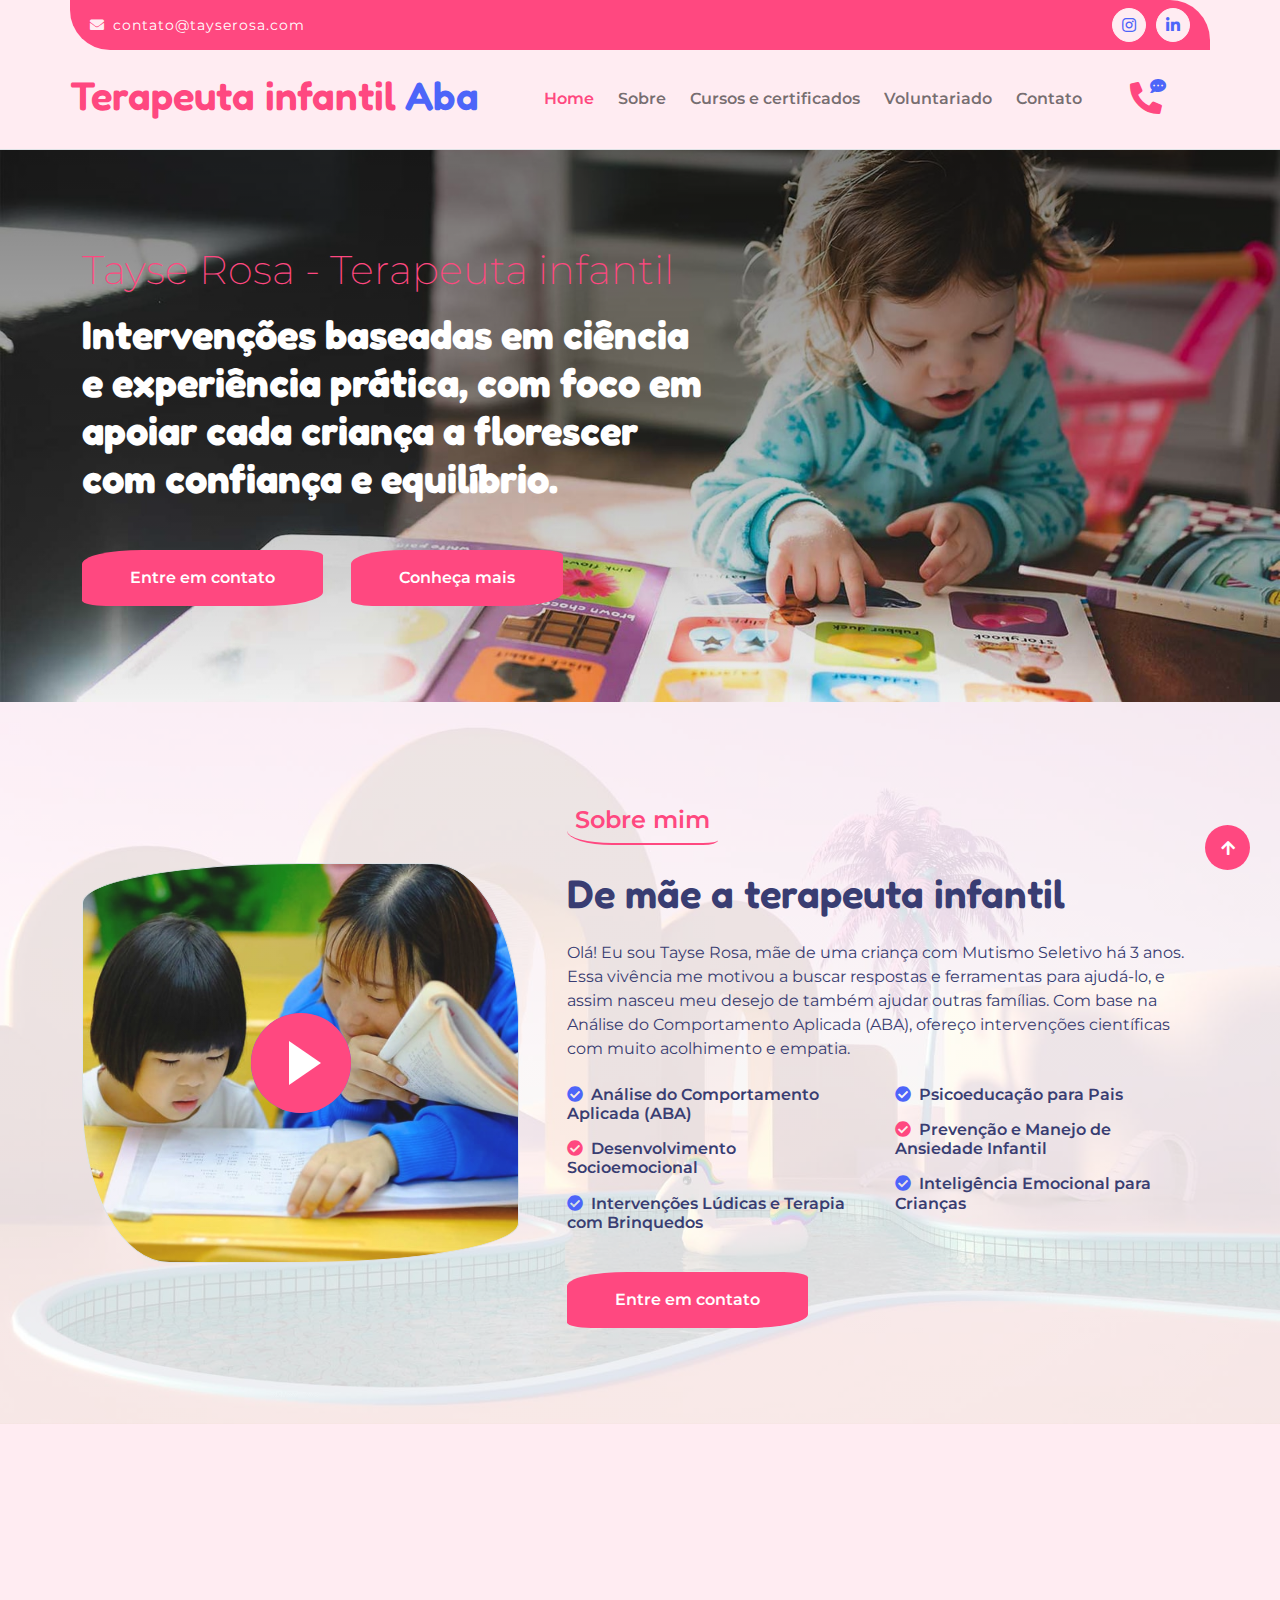
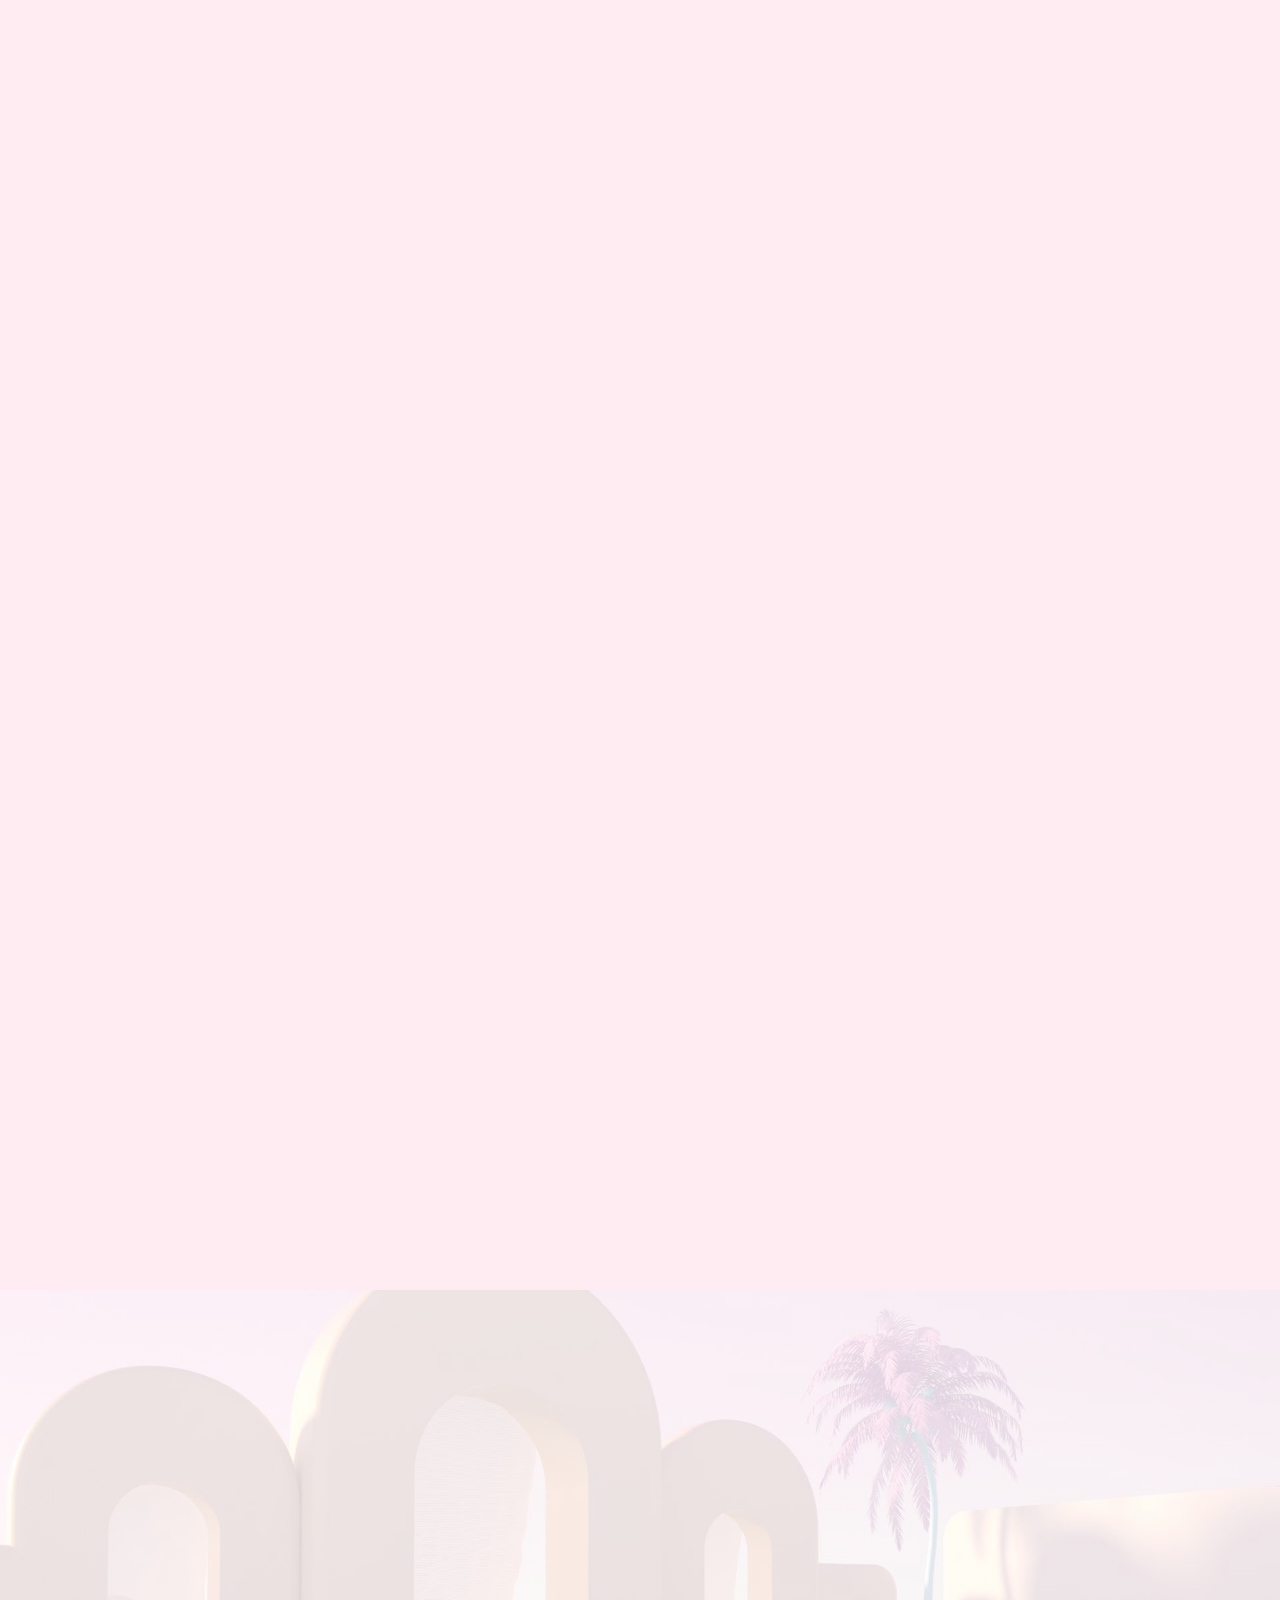
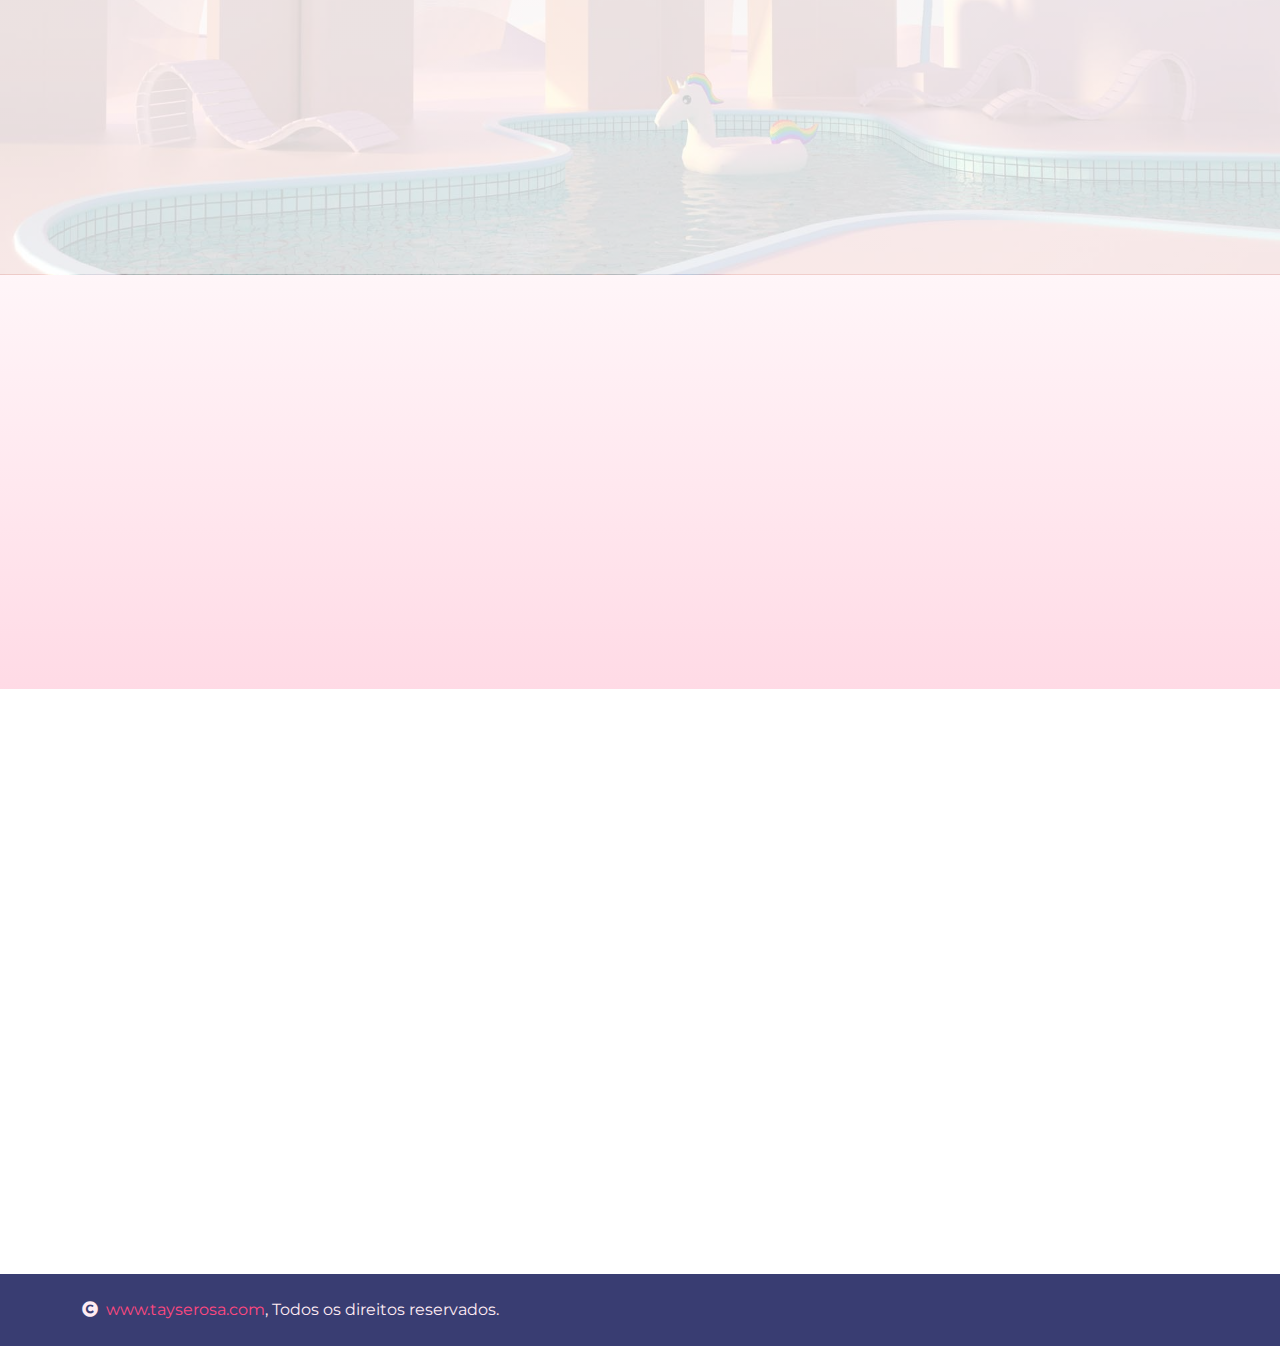
<file: indexAba.html>
<!DOCTYPE html>
<html lang="en">

    <head>
        <meta charset="utf-8">
        <title>Tayse Rosa</title>
        <meta content="width=device-width, initial-scale=1.0" name="viewport">
        <meta content="" name="keywords">
        <meta content="" name="description">

        <!-- Google Web Fonts -->
        <link rel="preconnect" href="https://fonts.googleapis.com">
        <link rel="preconnect" href="https://fonts.gstatic.com" crossorigin>
        <link href="https://fonts.googleapis.com/css2?family=Fredoka:wght@600;700&family=Montserrat:wght@200;400;600&display=swap" rel="stylesheet"> 

        <!-- Icon Font Stylesheet -->
        <link rel="stylesheet" href="https://use.fontawesome.com/releases/v5.15.4/css/all.css"/>
        <link href="https://cdn.jsdelivr.net/npm/bootstrap-icons@1.4.1/font/bootstrap-icons.css" rel="stylesheet">

        <!-- Libraries Stylesheet -->
        <link href="lib/animate/animate.min.css" rel="stylesheet">
        <link href="lib/lightbox/css/lightbox.min.css" rel="stylesheet">
        <link href="lib/owlcarousel/assets/owl.carousel.min.css" rel="stylesheet">

        <!-- Customized Bootstrap Stylesheet -->
        <link href="css/bootstrap.min.css" rel="stylesheet">

        <!-- Template Stylesheet -->
        <link href="css/style.css" rel="stylesheet">

        

    </head>

    <body>

        <!-- Spinner Start -->
        <div id="spinner" class="show w-100 vh-100 bg-white position-fixed translate-middle top-50 start-50  d-flex align-items-center justify-content-center">
            <div class="spinner-grow text-primary" role="status"></div>
        </div>
        <!-- Spinner End -->


        <!-- Navbar start -->
        <div class="container-fluid border-bottom bg-light wow fadeIn" data-wow-delay="0.1s">
            <div class="container topbar bg-primary d-none d-lg-block py-2" style="border-radius: 0 40px">
                <div class="d-flex justify-content-between">
                    <div class="top-info ps-2">
                        <small class="me-3"><i class="fas fa-envelope me-2 text-light"></i><a href="mailto:contato@tayserosa.com" target="_blank" class="text-white">contato@tayserosa.com</a></small>
                    </div>
                    <div class="top-link pe-2">
                        
                        <a href="https://www.instagram.com/tayserosa" target="_blank" class="btn btn-light btn-sm-square rounded-circle"><i class="fab fa-instagram text-secondary"></i></a>
                        <a href="https://www.linkedin.com/in/tayse-rosa/" target="_blank" class="btn btn-light btn-sm-square rounded-circle me-0"><i class="fab fa-linkedin-in text-secondary"></i></a>
                    </div>
                </div>
            </div>
            <div class="container px-0">
                <nav class="navbar navbar-light navbar-expand-xl py-3">
                    <a href="index.html" class="navbar-brand"><h1 class="text-primary display-6">Terapeuta infantil<span class="text-secondary"> Aba</span></h1></a>
                    <button class="navbar-toggler py-2 px-3" type="button" data-bs-toggle="collapse" data-bs-target="#navbarCollapse">
                        <span class="fa fa-bars text-primary"></span>
                    </button>
                    <div class="collapse navbar-collapse" id="navbarCollapse">
                        <div class="navbar-nav mx-auto">
                            <a href="index.html" class="nav-item nav-link active">Home</a>

                            <a href="#about" class="nav-item nav-link">Sobre</a>

                            <a href="#courses" class="nav-item nav-link">Cursos e certificados</a>
                            
                            <a href="#voluntary" class="nav-item nav-link">Voluntariado</a>
                            
                            <a href="#contact" class="nav-item nav-link">Contato</a>
                        </div>
                        <div class="d-flex me-4">
                            <div id="phone-tada" class="d-flex align-items-center justify-content-center">
                                <a href="https://api.whatsapp.com/send/?phone=5551982368077&text&type=phone_number&app_absent=0" target="_blank" class="position-relative wow tada" data-wow-delay=".9s" >
                                    <i class="fa fa-phone-alt text-primary fa-2x me-4"></i>
                                    <div class="position-absolute" style="top: -7px; left: 20px;">
                                        <span><i class="fa fa-comment-dots text-secondary"></i></span>
                                    </div>
                                </a>
                            </div>
                        </div>
                        
                    </div>
                </nav>
            </div>
        </div>
        <!-- Navbar End -->


        <!-- Modal Search Start -->
        <div class="modal fade" id="searchModal" tabindex="-1" aria-labelledby="exampleModalLabel" aria-hidden="true">
            <div class="modal-dialog modal-fullscreen">
                <div class="modal-content rounded-0">
                    <div class="modal-header">
                        <h5 class="modal-title" id="exampleModalLabel">Search by keyword</h5>
                        <button type="button" class="btn-close" data-bs-dismiss="modal" aria-label="Close"></button>
                    </div>
                    <div class="modal-body d-flex align-items-center">
                        <div class="input-group w-75 mx-auto d-flex">
                            <input type="search" class="form-control p-3" placeholder="keywords" aria-describedby="search-icon-1">
                            <span id="search-icon-1" class="input-group-text p-3"><i class="fa fa-search"></i></span>
                        </div>
                    </div>
                </div>
            </div>
        </div>
        <!-- Modal Search End -->


        <!-- Hero Start -->
        <div class="container-fluid py-5 hero-header wow fadeIn" data-wow-delay="0.1s">
            <div class="container py-5">
                <div class="row g-5">
                    <div class="col-lg-7 col-md-12">
                        <h1 class="mb-3 text-primary">Tayse Rosa - Terapeuta infantil</h1>
                        <h1 class="mb-5 display-1 text-white">
Intervenções baseadas em ciência e experiência prática, com foco em apoiar cada criança a florescer com confiança e equilíbrio.
</h1>
                        <a href="https://api.whatsapp.com/send/?phone=5551982368077&text&type=phone_number&app_absent=0" target="_blank" class="btn btn-primary px-4 py-3 px-md-5  me-4 btn-border-radius">Entre em contato</a>
                        <a href="#about" class="btn btn-primary px-4 py-3 px-md-5 btn-border-radius">Conheça mais</a>
                    </div>
                </div>
            </div>
        </div>
        <!-- Hero End -->


        <!-- About Start -->
        <div class="container-fluid py-5 about bg-light" id="about">
            <div class="container py-5">
                <div class="row g-5 align-items-center">
                    <div class="col-lg-5 wow fadeIn" data-wow-delay="0.1s">
                        <div class="video border" >
                            <button type="button" class="btn btn-play" data-bs-toggle="modal" data-src="https://www.youtube.com/embed/DWRcNpR6Kdc" data-bs-target="#videoModal">
                                <span></span>
                            </button>
                        </div>
                    </div>
                    <div class="col-lg-7 wow fadeIn" data-wow-delay="0.3s">
                        <h4 class="text-primary mb-4 border-bottom border-primary border-2 d-inline-block p-2 title-border-radius">Sobre mim</h4>
                        <h1 class="text-dark mb-4 display-5">De mãe a terapeuta infantil</h1>
                        <p class="text-dark mb-4">Olá! Eu sou Tayse Rosa, mãe de uma criança com Mutismo Seletivo há 3 anos. Essa vivência me motivou a buscar respostas e ferramentas para ajudá-lo, e assim nasceu meu desejo de também ajudar outras famílias. Com base na Análise do Comportamento Aplicada (ABA), ofereço intervenções científicas com muito acolhimento e empatia.
                        </p>
                        <div class="row mb-4">
                            <div class="col-lg-6">
                                <h6 class="mb-3"><i class="fas fa-check-circle me-2 text-secondary"></i>Análise do Comportamento Aplicada (ABA)</h6>
                                <h6 class="mb-3"><i class="fas fa-check-circle me-2 text-primary"></i>Desenvolvimento Socioemocional</h6>
                                <h6 class="mb-3"><i class="fas fa-check-circle me-2 text-secondary"></i>Intervenções Lúdicas e Terapia com Brinquedos</h6>
                            </div>
                            <div class="col-lg-6">
                                <h6 class="mb-3"><i class="fas fa-check-circle me-2 text-secondary"></i>Psicoeducação para Pais</h6>
                                <h6 class="mb-3"><i class="fas fa-check-circle me-2 text-primary"></i>Prevenção e Manejo de Ansiedade Infantil
</h6>
                                <h6><i class="fas fa-check-circle me-2 text-secondary"></i>Inteligência Emocional para Crianças
</h6>
                            </div>
                        </div>
                        <a href="https://api.whatsapp.com/send/?phone=5551982368077&text&type=phone_number&app_absent=0" target="_blank" class="btn btn-primary px-5 py-3 btn-border-radius">Entre em contato</a>
                    </div>
                </div>
            </div>
        </div>
        <!-- Modal Video -->
        <div class="modal fade" id="videoModal" tabindex="-1" aria-labelledby="exampleModalLabel" aria-hidden="true">
            <div class="modal-dialog">
                <div class="modal-content rounded-0">
                    <div class="modal-header">
                        <h5 class="modal-title" id="exampleModalLabel">Youtube Video</h5>
                        <button type="button" class="btn-close" data-bs-dismiss="modal" aria-label="Close"></button>
                    </div>
                    <div class="modal-body">
                        <!-- 16:9 aspect ratio -->
                        <div class="ratio ratio-16x9">
                            <iframe class="embed-responsive-item" src="" id="video" allowfullscreen allowscriptaccess="always"
                                allow="autoplay"></iframe>
                        </div>
                    </div>
                </div>
            </div>
        </div>
        <!-- About End -->


        <!-- Service Start -->
         <!--
        <div class="container-fluid service py-5">
            <div class="container py-5">
                <div class="mx-auto text-center wow fadeIn" data-wow-delay="0.1s" style="max-width: 700px;">
                    <h4 class="text-primary mb-4 border-bottom border-primary border-2 d-inline-block p-2 title-border-radius">Minha formação</h4>
                    <h1 class="mb-5 display-3">Cursos e especializações</h1>
                </div>
                <div class="row g-5">
                    <div class="col-md-6 col-lg-6 col-xl-3 wow fadeIn" data-wow-delay="0.1s">
                        <div class="text-center border-primary border bg-white service-item">
                            <div class="service-content d-flex align-items-center justify-content-center p-4">
                                <div class="service-content-inner">
                                    <br/>
                                    <img src="CertificadoAba100hrs.png" width="200" alt="100 horas de treinamento em Análise Comportamental Aplicada - ABA" data-curso="Treinamento ABA" data-horas="Carga horária: 100h" style="border: 2px dashed #FF4880; border-radius: 3px;">
                                    <a href="#" class="h4">Terapeuta Aba 100hrs</a>
                                    <p class="my-3">Formação completa em Análise do Comportamento Aplicada com ênfase em técnicas práticas para o desenvolvimento infantil.</p>
                                    <a href="#" class="btn btn-primary text-white px-4 py-2 my-2 btn-border-radius">Ver Certificado</a>
                                </div>
                            </div>
                        </div>
                    </div>

                    <div class="col-md-6 col-lg-6 col-xl-3 wow fadeIn" data-wow-delay="0.7s">
                        <div class="text-center border-primary border bg-white service-item">
                            <div class="service-content d-flex align-items-center justify-content-center p-4">
                                <div class="service-content-inner">
                                    <img src="CertificadoAba100hrs.png" width="200" alt="100 horas de treinamento em Análise Comportamental Aplicada - ABA" data-curso="Treinamento ABA" data-horas="Carga horária: 100h" style="border: 2px dashed #FF4880; border-radius: 3px;">
                                    <a href="#" class="h4">Introdução ABA</a>
                                    <p class="my-3">Introdução à ABA com estratégias naturalistas</p>
                                    <a href="#" class="btn btn-primary text-white px-4 py-2 my-2 btn-border-radius">Ver Certificado</a>
                                </div>
                            </div>
                        </div>
                    </div>

                    <div class="col-md-6 col-lg-6 col-xl-3 wow fadeIn" data-wow-delay="0.3s">
                        <div class="text-center border-primary border bg-white service-item">
                            <div class="service-content d-flex align-items-center justify-content-center p-4">
                                <div class="service-content-inner">
                                    <img src="CertificadoAba100hrs.png" width="200" alt="100 horas de treinamento em Análise Comportamental Aplicada - ABA" data-curso="Treinamento ABA" data-horas="Carga horária: 100h" style="border: 2px dashed #FF4880; border-radius: 3px;">
                                    <a href="#" class="h4">Cultivo do equilíbrio emocional</a>
                                    
                                    <p class="my-3">Guiar famílias no manejo das emoções com leveza, acolhimento e inteligência emocional.</p>
                                    <p>Instituto Singular</p>
                                    <a href="#" class="btn btn-primary text-white px-4 py-2 my-2 btn-border-radius">Ver Certificado</a>
                                </div>
                            </div>
                        </div>
                    </div>
                    <div class="col-md-6 col-lg-6 col-xl-3 wow fadeIn" data-wow-delay="0.5s">
                        <div class="text-center border-primary border bg-white service-item">
                            <div class="service-content d-flex align-items-center justify-content-center p-4">
                                <div class="service-content-inner">
                                    <img src="CertificadoAba100hrs.png" width="200" alt="100 horas de treinamento em Análise Comportamental Aplicada - ABA" data-curso="Treinamento ABA" data-horas="Carga horária: 100h" style="border: 2px dashed #FF4880; border-radius: 3px;">
                                    <a href="#" class="h4">Curso SOS Telas</a>
                                    <p class="my-3">Ferramentas práticas para vencer a batalha contra os eletrônicos! Com estratégias para reconectar pais e filhos fora das telas.</p>
                                    <p>Instituto Singular</p>
                                    <a href="#" class="btn btn-primary text-white px-4 py-2 my-2 btn-border-radius">Ver Certificado</a>
                                </div>
                            </div>
                        </div>
                    </div>
                    
                </div>
            </div>
        </div>
        -->
        <!-- Service End -->


        <!-- Programs Start -->
       <!--
        <div class="container-fluid program  py-5">
            <div class="container py-5">
                <div class="mx-auto text-center wow fadeIn" data-wow-delay="0.1s" style="max-width: 700px;">
                    <h4 class="text-primary mb-4 border-bottom border-primary border-2 d-inline-block p-2 title-border-radius">Our Programs</h4>
                    <h1 class="mb-5 display-3">We Offer An Exclusive Program For Kids</h1>
                </div>
                <div class="row g-5 justify-content-center">
                    <div class="col-md-6 col-lg-6 col-xl-4 wow fadeIn" data-wow-delay="0.1s">
                        <div class="program-item rounded">
                            <div class="program-img position-relative">
                                <div class="overflow-hidden img-border-radius">
                                    <img src="img/program-1.jpg" class="img-fluid w-100" alt="Image">
                                </div>
                                <div class="px-4 py-2 bg-primary text-white program-rate">$60.99</div>
                            </div>
                            <div class="program-text bg-white px-4 pb-3">
                                <div class="program-text-inner">
                                    <a href="#" class="h4">English For Today</a>
                                    <p class="mt-3 mb-0">Lorem ipsum dolor sit amet, consectetur adipiscing elit. Donec sed purus consectetur,</p>
                                </div>
                            </div>
                            <div class="program-teacher d-flex align-items-center border-top border-primary bg-white px-4 py-3">
                                <img src="img/program-teacher.jpg" class="img-fluid rounded-circle p-2 border border-primary bg-white" alt="Image" style="width: 70px; height: 70px;">
                                <div class="ms-3">
                                    <h6 class="mb-0 text-primary">Mary Mordern</h6>
                                    <small>Arts Designer</small>
                                </div>
                            </div>
                            <div class="d-flex justify-content-between px-4 py-2 bg-primary rounded-bottom">
                                <small class="text-white"><i class="fas fa-wheelchair me-1"></i> 30 Sits</small>
                                <small class="text-white"><i class="fas fa-book me-1"></i> 11 Lessons</small>
                                <small class="text-white"><i class="fas fa-clock me-1"></i> 60 Hours</small>
                            </div>
                        </div>
                    </div>
                    <div class="col-md-6 col-lg-6 col-xl-4 wow fadeIn" data-wow-delay="0.3s">
                        <div class="program-item rounded">
                            <div class="program-img position-relative">
                                <div class="overflow-hidden img-border-radius">
                                    <img src="img/program-2.jpg" class="img-fluid w-100" alt="Image">
                                </div>
                                <div class="px-4 py-2 bg-primary text-white program-rate">$60.99</div>
                            </div>
                            <div class="program-text bg-white px-4 pb-3">
                                <div class="program-text-inner">
                                    <a href="#" class="h4">Graphics Arts</a>
                                    <p class="mt-3 mb-0">Lorem ipsum dolor sit amet, consectetur adipiscing elit. Donec sed purus consectetur,</p>
                                </div>
                            </div>
                            <div class="program-teacher d-flex align-items-center border-top border-primary bg-white px-4 py-3">
                                <img src="img/program-teacher.jpg" class="img-fluid rounded-circle p-2 border border-primary bg-white" alt="" style="width: 70px; height: 70px;">
                                <div class="ms-3">
                                    <h6 class="mb-0 text-primary">Mary Mordern</h6>
                                    <small>Arts Designer</small>
                                </div>
                            </div>
                            <div class="d-flex justify-content-between px-4 py-2 bg-primary rounded-bottom">
                                <small class="text-white"><i class="fas fa-wheelchair me-1"></i> 30 Sits</small>
                                <small class="text-white"><i class="fas fa-book me-1"></i> 11 Lessons</small>
                                <small class="text-white"><i class="fas fa-clock me-1"></i> 60 Hours</small>
                            </div>
                        </div>
                    </div>
                    <div class="col-md-6 col-lg-6 col-xl-4 wow fadeIn" data-wow-delay="0.5s">
                        <div class="program-item rounded">
                            <div class="program-img position-relative">
                                <div class="overflow-hidden img-border-radius">
                                    <img src="img/program-3.jpg" class="img-fluid w-100" alt="Image">
                                </div>
                                <div class="px-4 py-2 bg-primary text-white program-rate">$60.99</div>
                            </div>
                            <div class="program-text bg-white px-4 pb-3">
                                <div class="program-text-inner">
                                    <a href="#" class="h4">General Science</a>
                                    <p class="mt-3 mb-0">Lorem ipsum dolor sit amet, consectetur adipiscing elit. Donec sed purus consectetur,</p>
                                </div>
                            </div>
                            <div class="program-teacher d-flex align-items-center border-top border-primary bg-white px-4 py-3">
                                <img src="img/program-teacher.jpg" class="img-fluid rounded-circle p-2 border border-primary bg-white" alt="" style="width: 70px; height: 70px;">
                                <div class="ms-3">
                                    <h6 class="mb-0 text-primary">Mary Mordern</h6>
                                    <small>Arts Designer</small>
                                </div>
                            </div>
                            <div class="d-flex justify-content-between px-4 py-2 bg-primary rounded-bottom">
                                <small class="text-white"><i class="fas fa-wheelchair me-1"></i> 30 Sits</small>
                                <small class="text-white"><i class="fas fa-book me-1"></i> 11 Lessons</small>
                                <small class="text-white"><i class="fas fa-clock me-1"></i> 60 Hours</small>
                            </div>
                        </div>
                    </div>
                    <div class="d-inline-block text-center wow fadeIn" data-wow-delay="0.1s">
                        <a href="#" class="btn btn-primary px-5 py-3 text-white btn-border-radius">Vew All Programs</a>
                    </div>
                </div> 
            </div>
        </div>

    -->
        <!-- Program End -->


        <!-- Events Start -->
        <div class="container-fluid events py-5 bg-light" id="courses">
            <div class="container py-5">
                <div class="mx-auto text-center wow fadeIn" data-wow-delay="0.1s" style="max-width: 700px;">
                    <h4 class="text-primary mb-4 border-bottom border-primary border-2 d-inline-block p-2 title-border-radius">Cursos e certificados</h4>
                    <h1 class="mb-5 display-3">Cursos e Eventos que participei</h1>
                </div>
                <div class="row g-5 justify-content-center">
                    <!--
                    <div class="col-md-6 col-lg-6 col-xl-4 wow fadeIn" data-wow-delay="0.1s">
                        <div class="events-item bg-primary rounded">
                            <div class="events-inner position-relative">
                                <div class="events-img overflow-hidden rounded-circle position-relative">
                                    <img src="#" class="img-fluid w-100 rounded-circle" alt="Image">
                                    <div class="event-overlay">
                                        <a href="#" data-lightbox="event-1"><i class="fas fa-search-plus text-white fa-2x"></i></a>
                                    </div>
                                </div>
                                <div class="px-4 py-2 bg-secondary text-white text-center events-rate">TCC</div>
                                <div class="d-flex justify-content-between px-4 py-2 bg-secondary">
                                    <small class="text-white"><i class="fas fa-calendar me-1 text-primary"></i> Agosto/2025</small>
                                    <small class="text-white"><i class="fas fa-map-marker-alt me-1 text-primary"></i> <a href="https://cessetembro.com.br/" target="_blank" style="color: #fff;">Cessetembro</a> </small>
                                </div>
                            </div>
                            <div class="events-text p-4 border border-primary bg-white border-top-0 rounded-bottom">
                                <a href="#" class="h4">Terapia Cognitica Comportamental Infantil</a>
                                <p class="mb-0 mt-3">Curso de TCC Infantil abordando avaliação, formulação de casos, condução de sessões e técnicas para crianças e adolescentes. </p>
                                <p style="font-weight: 600; padding-top: 15px;"><a href="https://cessetembro.com.br/" target="_blank">Centro Educacional Sete de Setembro</a></p>
                            </div>
                        </div>
                    </div>
                    -->
                    
                    <div class="col-md-6 col-lg-6 col-xl-4 wow fadeIn" data-wow-delay="0.1s">
                        <div class="events-item bg-primary rounded">
                            <div class="events-inner position-relative">
                                <div class="events-img overflow-hidden rounded-circle position-relative">
                                    <img src="CertificadoAba100hrs.png" class="img-fluid w-100 rounded-circle" alt="Image">
                                    <div class="event-overlay">
                                        <a href="CertificadoAba100hrs.png" data-lightbox="event-1"><i class="fas fa-search-plus text-white fa-2x"></i></a>
                                    </div>
                                </div>
                                <div class="px-4 py-2 bg-secondary text-white text-center events-rate">Aba 100hrs</div>
                                <div class="d-flex justify-content-between px-4 py-2 bg-secondary">
                                    <small class="text-white"><i class="fas fa-calendar me-1 text-primary"></i> Julho/2025</small>
                                    <small class="text-white"><i class="fas fa-map-marker-alt me-1 text-primary"></i> <a href="https://institutosingular.org/" target="_blank" style="color: #FFf;"> Instituto Singular  </a></small>
                                </div>
                            </div>
                            <div class="events-text p-4 border border-primary bg-white border-top-0 rounded-bottom">
                                <a href="#" class="h4">Curso de Terapeuta Aba</a>
                                <p class="mb-0 mt-3">Formação completa em Análise do Comportamento Aplicada com ênfase em técnicas práticas para o desenvolvimento infantil. </p>
                                <p style="font-weight: 600; padding-top: 15px;"> <a href="https://www.institutosingular.org" target="_blank"> Instituto Singular da Mayra Gaiato. </a></p>
                            
                            </div>
                        </div>
                    </div>

                    <div class="col-md-6 col-lg-6 col-xl-4 wow fadeIn" data-wow-delay="0.1s">
                        <div class="events-item bg-primary rounded">
                            <div class="events-inner position-relative">
                                <div class="events-img overflow-hidden rounded-circle position-relative">
                                    <img src="Certificado3Aba.png" class="img-fluid w-100 rounded-circle" alt="Image">
                                    <div class="event-overlay">
                                        <a href="Certificado3Aba.png" data-lightbox="event-1"><i class="fas fa-search-plus text-white fa-2x"></i></a>
                                    </div>
                                </div>
                                <div class="px-4 py-2 bg-secondary text-white text-center events-rate">Introdução Aba</div>
                                <div class="d-flex justify-content-between px-4 py-2 bg-secondary">
                                    <small class="text-white"><i class="fas fa-calendar me-1 text-primary"></i> Julho/2025</small>
                                    <small class="text-white"><i class="fas fa-map-marker-alt me-1 text-primary"></i> <a href="https://institutosingular.org/" target="_blank" style="color: #fff;"> Instituto Singular  </a></small>
                                </div>
                            </div>
                            <div class="events-text p-4 border border-primary bg-white border-top-0 rounded-bottom">
                                <a href="#" class="h4"> Introdução à ABA com estratégias naturalistas  </a>
                                <p class="mb-0 mt-3">Introdução aos conceitos iniciais em ABA para o desenvolvimento infantil.</p> <br>
                                <p style="font-weight: 600; padding-top: 15px;"> <a href="https://www.institutosingular.org" target="_blank"> Instituto Singular da Mayra Gaiato. </a></p>
                                
                            </div>
                        </div>
                    </div>

                    <div class="col-md-6 col-lg-6 col-xl-4 wow fadeIn" data-wow-delay="0.1s">
                        <div class="events-item bg-primary rounded">
                            <div class="events-inner position-relative">
                                <div class="events-img overflow-hidden rounded-circle position-relative">
                                    <img src="certificado2.png" class="img-fluid w-100 rounded-circle" alt="Image">
                                    <div class="event-overlay">
                                        <a href="certificado2.png" data-lightbox="event-1"><i class="fas fa-search-plus text-white fa-2x"></i></a>
                                    </div>
                                </div>
                                <div class="px-4 py-2 bg-secondary text-white text-center events-rate">Equilíbrio emocional</div>
                                <div class="d-flex justify-content-between px-4 py-2 bg-secondary">
                                    <small class="text-white"><i class="fas fa-calendar me-1 text-primary"></i> Julho/2025</small>
                                    <small class="text-white"><i class="fas fa-map-marker-alt me-1 text-primary"></i> <a href="https://institutosingular.org/" target="_blank" style="color: #fff;"> Instituto Singular  </a></small>
                                </div>
                            </div>
                            <div class="events-text p-4 border border-primary bg-white border-top-0 rounded-bottom">
                                <a href="#" class="h4">Curso Cultivo do Equilíbrio Emocional</a>
                                <p class="mb-0 mt-3">Aprendi a guiar famílias no manejo das emoções com leveza, acolhimento e inteligência emocional.

</p>
                                <p style="font-weight: 600; padding-top: 15px;"> <a href="https://www.institutosingular.org" target="_blank"> Instituto Singular da Mayra Gaiato. </a></p>
                                
                            </div>
                        </div>
                    </div>

                    <div class="col-md-6 col-lg-6 col-xl-4 wow fadeIn" data-wow-delay="0.1s">
                        <div class="events-item bg-primary rounded">
                            <div class="events-inner position-relative">
                                <div class="events-img overflow-hidden rounded-circle position-relative">
                                    <img src="CertificadoAba100hrs.png" class="img-fluid w-100 rounded-circle" alt="Image">
                                    <div class="event-overlay">
                                        <a href="CertificadoAba100hrs.png" data-lightbox="event-1"><i class="fas fa-search-plus text-white fa-2x"></i></a>
                                    </div>
                                </div>
                                <div class="px-4 py-2 bg-secondary text-white text-center events-rate">SOS Telas</div>
                                <div class="d-flex justify-content-between px-4 py-2 bg-secondary">
                                    <small class="text-white"><i class="fas fa-calendar me-1 text-primary"></i> Julho/2025</small>
                                    <small class="text-white"><i class="fas fa-map-marker-alt me-1 text-primary"></i> <a href="https://institutosingular.org/" target="_blank" style="color: #fff;"> Instituto Singular  </a></small>
                                </div>
                            </div>
                            <div class="events-text p-4 border border-primary bg-white border-top-0 rounded-bottom">
                                <a href="#" class="h4">Curso SOS Telas</a>
                                <p class="mb-0 mt-3">Ferramentas práticas para vencer a batalha contra os eletrônicos! Com estratégias para reconectar pais e filhos fora das telas.

</p>
                                <p style="font-weight: 600; padding-top: 15px;"> <a href="https://www.institutosingular.org" target="_blank"> Instituto Singular da Mayra Gaiato. </a></p>
                                
                            </div>
                        </div>
                    </div>
                </div>
            </div>
        </div>
        <!-- Events End-->

        <!--Voluntariado Start-->
<div class="container-fluid py-5 about bg-light" id="voluntary">
            <div class="container py-5">
                <div class="row g-5 align-items-center">
                   
                    <div class="col-lg-12 wow fadeIn" data-wow-delay="0.3s">
                        <h4 class="text-primary mb-4 border-bottom border-primary border-2 d-inline-block p-2 title-border-radius">Voluntariado</h4>
                        <h1 class="text-dark mb-4 display-5">🌱 Cuidando de Vidas e Plantando Sonhos</h1>
                        <p class="text-dark mb-4">Acredito que o verdadeiro crescimento acontece quando unimos propósito e serviço. Por isso, durante meu tempo de voluntariado na igreja, tive a oportunidade de atuar junto aos jovens e também no ministério infantil (Kids).</p>
                        <p class="text-dark mb-4">Foram momentos de dedicação, aprendizado e entrega:</p>
                        <div class="row mb-4">
                            <div class="col-lg-12">
                                <h6 class="mb-3">✨ Acompanhando jovens em sua jornada de autoconhecimento e fé</h6>
                                <h6 class="mb-3">✨ Contribuindo para o desenvolvimento das crianças, com atividades que estimulavam valores, alegria e confiança</h6>
                                <h6 class="mb-3">✨ Fortalecendo minha habilidade de ouvir, orientar e acolher</h6>    
                            </div>
                            
                        </div>
                        
                    </div>
                </div>
            </div>
        </div>
        <!--Voluntariado End-->

        <!--CTA Start-->
        <div class="container-fluid service py-5" id="contact">
            <div class="container py-5">
                <div class="mx-auto text-center wow fadeIn" data-wow-delay="0.1s" style="max-width: 700px;">
                    <h4 class="text-primary mb-4 border-bottom border-primary border-2 d-inline-block p-2 title-border-radius">Contato </h4>
                    <h1 class="mb-5 display-3"> Entre em contato </h1>
                    <a href="https://api.whatsapp.com/send/?phone=5551982368077&text&type=phone_number&app_absent=0" target="_blank" class="btn btn-primary text-white px-4 py-2 my-2 btn-border-radius">Fale comigo agora mesmo</a>
                </div>
            </div>
        </div>
        <!--CTA End-->

        <!-- Blog Start-->
         <!--
        <div class="container-fluid blog py-5">
            <div class="container py-5">
                <div class="mx-auto text-center wow fadeIn" data-wow-delay="0.1s" style="max-width: 600px;">
                    <h4 class="text-primary mb-4 border-bottom border-primary border-2 d-inline-block p-2 title-border-radius">Latest News & Blog</h4>
                    <h1 class="mb-5 display-3">Read Our Latest News & Blog</h1>
                </div>
                <div class="row g-5 justify-content-center">
                    <div class="col-md-6 col-lg-6 col-xl-4 wow fadeIn" data-wow-delay="0.1s">
                        <div class="blog-item rounded-bottom">
                            <div class="blog-img overflow-hidden position-relative img-border-radius">
                                <img src="img/blog-1.jpg" class="img-fluid w-100" alt="Image">
                            </div>
                            <div class="d-flex justify-content-between px-4 py-3 bg-light border-bottom border-primary blog-date-comments">
                                <small class="text-dark"><i class="fas fa-calendar me-1 text-dark"></i> 29 Nov 2023</small>
                                <small class="text-dark"><i class="fas fa-comment-alt me-1 text-dark"></i> Comments (15)</small>
                            </div>
                            <div class="blog-content d-flex align-items-center px-4 py-3 bg-light">
                                <div class="overflow-hidden rounded-circle rounded-top border border-primary">
                                    <img src="img/program-teacher.jpg" class="img-fluid rounded-circle p-2 rounded-top" alt="Image" style="width: 70px; height: 70px; border-style: dotted; border-color: var(--bs-primary) !important;">
                                </div>
                                <div class="ms-3">
                                    <h6 class="text-primary">Mary Mordern</h6>
                                    <p class="text-muted">Baby Care</p>
                                </div>
                            </div>
                            <div class="px-4 pb-4 bg-light rounded-bottom">
                                <div class="blog-text-inner">
                                    <a href="#" class="h4">How to pay attention to your child?</a>
                                    <p class="mt-3 mb-4">Lorem ipsum dolor sit amet, consectetur adipiscing elit. Donec sed purus</p>
                                </div>
                                <div class="text-center">
                                    <a href="#" class="btn btn-primary text-white px-4 py-2 mb-3 btn-border-radius">View Details</a>
                                </div>
                            </div>
                        </div>
                    </div>
                    <div class="col-md-6 col-lg-6 col-xl-4 wow fadeIn" data-wow-delay="0.3s">
                        <div class="blog-item rounded-bottom">
                            <div class="blog-img overflow-hidden position-relative img-border-radius">
                                <img src="img/blog-2.jpg" class="img-fluid w-100" alt="Image">
                            </div>
                            <div class="d-flex justify-content-between px-4 py-3 bg-light border-bottom border-primary blog-date-comments">
                                <small class="text-dark"><i class="fas fa-calendar me-1 text-dark"></i> 29 Nov 2023</small>
                                <small class="text-dark"><i class="fas fa-comment-alt me-1 text-dark"></i> Comments (15)</small>
                            </div>
                            <div class="blog-content d-flex align-items-center px-4 py-3 bg-light">
                                <div class="overflow-hidden rounded-circle rounded-top border border-primary">
                                    <img src="img/program-teacher.jpg" class="img-fluid rounded-circle p-2 rounded-top" alt="" style="width: 70px; height: 70px; border-style: dotted; border-color: var(--bs-primary) !important;">
                                </div>
                                <div class="ms-3">
                                    <h6 class="text-primary">Mary Mordern</h6>
                                    <p class="text-muted">Baby Care</p>
                                </div>
                            </div>
                            <div class="px-4 pb-4 bg-light rounded-bottom">
                                <div class="blog-text-inner">
                                    <a href="#" class="h4">Play outdoor sports with your child</a>
                                    <p class="mt-3 mb-4">Lorem ipsum dolor sit amet, consectetur adipiscing elit. Donec sed purus</p>
                                </div>
                                <div class="text-center">
                                    <a href="#" class="btn btn-primary text-white px-4 py-2 mb-3 btn-border-radius">View Details</a>
                                </div>
                            </div>
                        </div>
                    </div>
                    <div class="col-md-6 col-lg-6 col-xl-4 wow fadeIn" data-wow-delay="0.5s">
                        <div class="blog-item rounded-bottom">
                            <div class="blog-img overflow-hidden position-relative img-border-radius">
                                <img src="img/blog-3.jpg" class="img-fluid w-100" alt="Image">
                            </div>
                            <div class="d-flex justify-content-between px-4 py-3 bg-light border-bottom border-primary blog-date-comments">
                                <small class="text-dark"><i class="fas fa-calendar me-1 text-dark"></i> 29 Nov 2023</small>
                                <small class="text-dark"><i class="fas fa-comment-alt me-1 text-dark"></i> Comments (15)</small>
                            </div>
                            <div class="blog-content d-flex align-items-center px-4 py-3 bg-light">
                                <div class="overflow-hidden rounded-circle rounded-top border border-primary">
                                    <img src="img/program-teacher.jpg" class="img-fluid rounded-circle p-2 rounded-top" alt="" style="width: 70px; height: 70px; border-style: dotted; border-color: var(--bs-primary) !important;">
                                </div>
                                <div class="ms-3">
                                    <h6 class="text-primary">Mary Mordern</h6>
                                    <p class="text-muted">Baby Care</p>
                                </div>
                            </div>
                            <div class="px-4 pb-4 bg-light rounded-bottom">
                                <div class="blog-text-inner">
                                    <a href="#" class="h4">How to make time for your kids?</a>
                                    <p class="mt-3 mb-4">Lorem ipsum dolor sit amet, consectetur adipiscing elit. Donec sed purus</p>
                                </div>
                                <div class="text-center">
                                    <a href="#" class="btn btn-primary text-white px-4 py-2 mb-3 btn-border-radius">View Details</a>
                                </div>
                            </div>
                        </div>
                    </div>
                </div>
            </div>
        </div>
        -->
        <!-- Blog End-->


        <!-- Team Start-->
         <!--
        <div class="container-fluid team py-5">
            <div class="container py-5">
                <div class="mx-auto text-center wow fadeIn" data-wow-delay="0.1s" style="max-width: 600px;">
                    <h4 class="text-primary mb-4 border-bottom border-primary border-2 d-inline-block p-2 title-border-radius">Our Team</h4>
                    <h1 class="mb-5 display-3">Meet With Our Expert Teacher</h1>
                </div>
                <div class="row g-5 justify-content-center">
                    <div class="col-md-6 col-lg-4 col-xl-3 wow fadeIn" data-wow-delay="0.1s">
                        <div class="team-item border border-primary img-border-radius overflow-hidden">
                            <img src="img/team-1.jpg" class="img-fluid w-100" alt="">
                            <div class="team-icon d-flex align-items-center justify-content-center">
                                <a class="share btn btn-primary btn-md-square text-white rounded-circle me-3" href=""><i class="fas fa-share-alt"></i></a>
                                <a class="share-link btn btn-primary btn-md-square text-white rounded-circle me-3" href=""><i class="fab fa-facebook-f"></i></a>
                                <a class="share-link btn btn-primary btn-md-square text-white rounded-circle me-3" href=""><i class="fab fa-twitter"></i></a>
                                <a class="share-link btn btn-primary btn-md-square text-white rounded-circle" href=""><i class="fab fa-instagram"></i></a>
                            </div>
                            <div class="team-content text-center py-3">
                                <h4 class="text-primary">Linda Carlson</h4>
                                <p class="text-muted mb-2">English Teacher</p>
                            </div>
                        </div>
                    </div>
                    <div class="col-md-6 col-lg-4 col-xl-3 wow fadeIn" data-wow-delay="0.3s">
                        <div class="team-item border border-primary img-border-radius overflow-hidden">
                            <img src="img/team-2.jpg" class="img-fluid w-100" alt="">
                            <div class="team-icon d-flex align-items-center justify-content-center">
                                <a class="share btn btn-primary btn-md-square text-white rounded-circle me-3" href=""><i class="fas fa-share-alt"></i></a>
                                <a class="share-link btn btn-primary btn-md-square text-white rounded-circle me-3" href=""><i class="fab fa-facebook-f"></i></a>
                                <a class="share-link btn btn-primary btn-md-square text-white rounded-circle me-3" href=""><i class="fab fa-twitter"></i></a>
                                <a class="share-link btn btn-primary btn-md-square text-white rounded-circle" href=""><i class="fab fa-instagram"></i></a>
                            </div>
                            <div class="team-content text-center py-3">
                                <h4 class="text-primary">Linda Carlson</h4>
                                <p class="text-muted mb-2">English Teacher</p>
                            </div>
                        </div>
                    </div>
                    <div class="col-md-6 col-lg-4 col-xl-3 wow fadeIn" data-wow-delay="0.5s">
                        <div class="team-item border border-primary img-border-radius overflow-hidden">
                            <img src="img/team-3.jpg" class="img-fluid w-100" alt="">
                            <div class="team-icon d-flex align-items-center justify-content-center">
                                <a class="share btn btn-primary btn-md-square text-white rounded-circle me-3" href=""><i class="fas fa-share-alt"></i></a>
                                <a class="share-link btn btn-primary btn-md-square text-white rounded-circle me-3" href=""><i class="fab fa-facebook-f"></i></a>
                                <a class="share-link btn btn-primary btn-md-square text-white rounded-circle me-3" href=""><i class="fab fa-twitter"></i></a>
                                <a class="share-link btn btn-primary btn-md-square text-white rounded-circle" href=""><i class="fab fa-instagram"></i></a>
                            </div>
                            <div class="team-content text-center py-3">
                                <h4 class="text-primary">Linda Carlson</h4>
                                <p class="text-muted mb-2">English Teacher</p>
                            </div>
                        </div>
                    </div>
                    <div class="col-md-6 col-lg-4 col-xl-3 wow fadeIn" data-wow-delay="0.7s">
                        <div class="team-item border border-primary img-border-radius overflow-hidden">
                            <img src="img/team-4.jpg" class="img-fluid w-100" alt="">
                            <div class="team-icon d-flex align-items-center justify-content-center">
                                <a class="share btn btn-primary btn-md-square text-white rounded-circle me-3" href=""><i class="fas fa-share-alt"></i></a>
                                <a class="share-link btn btn-primary btn-md-square text-white rounded-circle me-3" href=""><i class="fab fa-facebook-f"></i></a>
                                <a class="share-link btn btn-primary btn-md-square text-white rounded-circle me-3" href=""><i class="fab fa-twitter"></i></a>
                                <a class="share-link btn btn-primary btn-md-square text-white rounded-circle" href=""><i class="fab fa-instagram"></i></a>
                            </div>
                            <div class="team-content text-center py-3">
                                <h4 class="text-primary">Linda Carlson</h4>
                                <p class="text-muted mb-2">English Teacher</p>
                            </div>
                        </div>
                    </div>
                </div>
            </div>
        </div>
        -->
        <!-- Team End-->


        <!-- Testimonial Start -->
         <!--
        <div class="container-fluid testimonial py-5">
            <div class="container py-5">
                <div class="mx-auto text-center wow fadeIn" data-wow-delay="0.1s" style="max-width: 700px;">
                    <h4 class="text-primary mb-4 border-bottom border-primary border-2 d-inline-block p-2 title-border-radius">Our Testimonials</h4>
                    <h1 class="mb-5 display-3">Parents Say About Us</h1>
                </div>
                <div class="owl-carousel testimonial-carousel wow fadeIn" data-wow-delay="0.3s">
                    <div class="testimonial-item img-border-radius bg-light border border-primary p-4">
                        <div class="p-4 position-relative">
                            <i class="fa fa-quote-right fa-2x text-primary position-absolute" style="top: 15px; right: 15px;"></i>
                            <div class="d-flex align-items-center">
                                <div class="border border-primary bg-white rounded-circle">
                                    <img src="img/testimonial-2.jpg" class="rounded-circle p-2" style="width: 80px; height: 80px; border-style: dotted; border-color: var(--bs-primary);" alt="">
                                </div>
                                <div class="ms-4">
                                    <h4 class="text-dark">Client Name</h4>
                                    <p class="m-0 pb-3">Profession</p>
                                    <div class="d-flex pe-5">
                                        <i class="fas fa-star text-primary"></i>
                                        <i class="fas fa-star text-primary"></i>
                                        <i class="fas fa-star text-primary"></i>
                                        <i class="fas fa-star text-primary"></i>
                                        <i class="fas fa-star text-primary"></i>
                                    </div>
                                </div>
                            </div>
                            <div class="border-top border-primary mt-4 pt-3">
                                <p class="mb-0">Lorem Ipsum is simply dummy text of the printing Ipsum has been the industry's standard dummy text ever since the 1500s,
                                </p>
                            </div>
                        </div>
                    </div>
                    <div class="testimonial-item img-border-radius bg-light border border-primary p-4">
                        <div class="p-4 position-relative">
                            <i class="fa fa-quote-right fa-2x text-primary position-absolute" style="top: 15px; right: 15px;"></i>
                            <div class="d-flex align-items-center">
                                <div class="border border-primary bg-white rounded-circle">
                                    <img src="img/testimonial-2.jpg" class="rounded-circle p-2" style="width: 80px; height: 80px; border-style: dotted; border-color: var(--bs-primary);" alt="">
                                </div>
                                <div class="ms-4">
                                    <h4 class="text-dark">Client Name</h4>
                                    <p class="m-0 pb-3">Profession</p>
                                    <div class="d-flex pe-5">
                                        <i class="fas fa-star text-primary"></i>
                                        <i class="fas fa-star text-primary"></i>
                                        <i class="fas fa-star text-primary"></i>
                                        <i class="fas fa-star text-primary"></i>
                                        <i class="fas fa-star text-primary"></i>
                                    </div>
                                </div>
                            </div>
                            <div class="border-top border-primary mt-4 pt-3">
                                <p class="mb-0">Lorem Ipsum is simply dummy text of the printing Ipsum has been the industry's standard dummy text ever since the 1500s,
                                </p>
                            </div>
                        </div>
                    </div>
                    <div class="testimonial-item img-border-radius bg-light border border-primary p-4">
                        <div class="p-4 position-relative">
                            <i class="fa fa-quote-right fa-2x text-primary position-absolute" style="top: 15px; right: 15px;"></i>
                            <div class="d-flex align-items-center">
                                <div class="border border-primary bg-white rounded-circle">
                                    <img src="img/testimonial-2.jpg" class="rounded-circle p-2" style="width: 80px; height: 80px; border-style: dotted; border-color: var(--bs-primary);" alt="">
                                </div>
                                <div class="ms-4">
                                    <h4 class="text-dark">Client Name</h4>
                                    <p class="m-0 pb-3">Profession</p>
                                    <div class="d-flex pe-5">
                                        <i class="fas fa-star text-primary"></i>
                                        <i class="fas fa-star text-primary"></i>
                                        <i class="fas fa-star text-primary"></i>
                                        <i class="fas fa-star text-primary"></i>
                                        <i class="fas fa-star text-primary"></i>
                                    </div>
                                </div>
                            </div>
                            <div class="border-top border-primary mt-4 pt-3">
                                <p class="mb-0">Lorem Ipsum is simply dummy text of the printing Ipsum has been the industry's standard dummy text ever since the 1500s,
                                </p>
                            </div>
                        </div>
                    </div>
                </div>
            </div>
        </div>
        -->
        <!-- Testimonial End -->


        <!-- Footer Start -->
        <div class="container-fluid footer py-5 wow fadeIn" data-wow-delay="0.1s">
            <div class="container py-5">
                <div class="row g-5">
                    <div class="col-md-6 col-lg-4 col-xl-3">
                        <div class="footer-item">
                            <h2 class="fw-bold mb-3"><span class="text-primary mb-0">Tayse</span><span class="text-secondary">Rosa</span></h2>
                            <p class="mb-4">Tayse Rosa, mãe de uma criança com Mutismo Seletivo há 3 anos. Essa vivência me motivou a buscar respostas e ferramentas para ajudá-lo, e assim nasceu meu desejo de também ajudar outras famílias. Com base na Análise do Comportamento Aplicada (ABA), ofereço intervenções científicas com muito acolhimento e empatia.</p>
                            
                        </div>
                    </div>
                    <div class="col-md-6 col-lg-4 col-xl-3">
                        <div class="footer-item">
                            <h4 class="text-primary mb-4 border-bottom border-primary border-2 d-inline-block p-2 title-border-radius">HORÁRIOS  </h4>
                            <div class="d-flex flex-column p-4 ps-5 text-dark border border-primary" 
                            style="border-radius: 50% 20% / 10% 40%;">
                                <p>Seg: 8am to 12am</p>
                                <p>Ter: 8am to 12am</p>
                                <p>Qua: 8am to 12am</p>
                                <p>Qui: 8am to 12am</p>
                                <p>Sex: 8am to 12am</p>
            
                                <p class="mb-0">Sáb: Closed</p> <br>
                                <p class="mb-0">Dom: Closed</p>
                            </div>
                        </div>
                    </div>
                    <div class="col-md-6 col-lg-4 col-xl-3">
                        <div class="footer-item">
                            <h4 class="text-primary mb-4 border-bottom border-primary border-2 d-inline-block p-2 title-border-radius">LOCALIZAÇÃO</h4>
                            <div class="d-flex flex-column align-items-start">
                                <a href="" class="text-body mb-4"><i class="fa fa-map-marker-alt text-primary me-2"></i> Porto Alegre / RS</a>
                                <a href="https://api.whatsapp.com/send/?phone=5551982368077&text&type=phone_number&app_absent=0" target="_blank" class="text-start rounded-0 text-body mb-4"><i class="fa fa-phone-alt text-primary me-2"></i> (51) 98236-8077</a>
                                <a href="mailto:contato@tayserosa.com" target="_blank" class="text-start rounded-0 text-body mb-4"><i class="fas fa-envelope text-primary me-2"></i> contato@tayserosa.com</a>
                                
                                <div class="footer-icon d-flex">
                                    
                                    
                                    <a href="https://www.instagram.com/tayserosa" target="_blank" class="btn btn-primary btn-sm-square me-3 rounded-circle text-white"><i class="fab fa-instagram"></i></a>
                                    <a href="https://www.linkedin.com/in/tayse-rosa/" target="_blank" class="btn btn-primary btn-sm-square rounded-circle text-white"><i class="fab fa-linkedin-in"></i></a>
                                    
                                </div>
                            </div>
                        </div>
                    </div>
                    <div class="col-md-6 col-lg-4 col-xl-3">
                        <div class="footer-item">
                            <h4 class="text-primary mb-4 border-bottom border-primary border-2 d-inline-block p-2 title-border-radius">GALERIA</h4>
                            <div class="row g-3">
                                <div class="col-4">
                                    <div class="footer-galary-img rounded-circle border border-primary">
                                        <img src="img/gallery-03.jpg" class="img-fluid rounded-circle p-2" alt="">
                                    </div>
                               </div>
                               <div class="col-4">
                                    <div class="footer-galary-img rounded-circle border border-primary">
                                        <img src="img/gallery-03.jpg" class="img-fluid rounded-circle p-2" alt="">
                                    </div>
                               </div>
                                <div class="col-4">
                                    <div class="footer-galary-img rounded-circle border border-primary">
                                        <img src="img/gallery-03.jpg" class="img-fluid rounded-circle p-2" alt="">
                                    </div>
                               </div>
                                <div class="col-4">
                                    <div class="footer-galary-img rounded-circle border border-primary">
                                        <img src="img/gallery-03.jpg" class="img-fluid rounded-circle p-2" alt="">
                                    </div>
                               </div>
                                <div class="col-4">
                                    <div class="footer-galary-img rounded-circle border border-primary">
                                        <img src="img/gallery-03.jpg" class="img-fluid rounded-circle p-2" alt="">
                                    </div>
                               </div>
                                <div class="col-4">
                                    <div class="footer-galary-img rounded-circle border border-primary">
                                        <img src="img/gallery-03.jpg" class="img-fluid rounded-circle p-2" alt="">
                                    </div>
                               </div>
                            </div>
                        </div>
                    </div>
                </div>
            </div>
        </div>
        <!-- Footer End -->


        <!-- Copyright Start -->
        <div class="container-fluid copyright bg-dark py-4">
            <div class="container">
                <div class="row">
                    <div class="col-md-6 text-center text-md-start mb-3 mb-md-0">
                        <span class="text-light"><a href="#"><i class="fas fa-copyright text-light me-2"></i>www.tayserosa.com</a>, Todos os direitos reservados.</span>
                    </div>
                    <div class="col-md-6 my-auto text-center text-md-end text-white">
                        <!--/*** This template is free as long as you keep the below author’s credit link/attribution link/backlink. ***/-->
                        <!--/*** If you'd like to use the template without the below author’s credit link/attribution link/backlink, ***/-->
                        <!--/*** you can purchase the Credit Removal License from "https://htmlcodex.com/credit-removal". ***/-->
                        <!--
                        Designed By <a class="border-bottom" href="https://htmlcodex.com">HTML Codex</a> Distributed By <a clas="border-bottom" href="https://themewagon.com">ThemeWagon</a>
                        -->
                    </div>
                </div>
            </div>
        </div>
        <!-- Copyright End -->


        <!-- Back to Top -->
        <a href="#" class="btn btn-primary border-3 border-primary rounded-circle back-to-top"><i class="fa fa-arrow-up"></i></a>   

        
    <!-- JavaScript Libraries -->
    <script src="https://ajax.googleapis.com/ajax/libs/jquery/3.6.4/jquery.min.js"></script>
    <script src="https://cdn.jsdelivr.net/npm/bootstrap@5.0.0/dist/js/bootstrap.bundle.min.js"></script>
    <script src="lib/wow/wow.min.js"></script>
    <script src="lib/easing/easing.min.js"></script>
    <script src="lib/waypoints/waypoints.min.js"></script>
    <script src="lib/lightbox/js/lightbox.min.js"></script>
    <script src="lib/owlcarousel/owl.carousel.min.js"></script>

    <!-- Template Javascript -->
    <script src="js/main.js"></script>
    </body>

</html>
</file>
<file: template/css/style.css>
/*** Spinner Start ***/
#spinner {
    opacity: 0;
    visibility: hidden;
    transition: opacity .8s ease-out, visibility 0s linear .5s;
    z-index: 99999;
 }

 #spinner.show {
     transition: opacity .8s ease-out, visibility 0s linear .0s;
     visibility: visible;
     opacity: 1;
 }
/*** Spinner End ***/


/*** Common CSS Start ***/
.back-to-top {
    position: fixed;
    right: 30px;
    bottom: 30px;
    display: flex;
    width: 45px;
    height: 45px;
    align-items: center;
    justify-content: center;
    transition: 0.5s;
    z-index: 99;
}

h1,
h2,
h3,
.h1,
.h2,
.h3 {
    font-weight: 200;
    font-family: 'Montserrat', sans-serif;
}

h4,
h5,
h6,
.h4,
.h5,
.h6 {
    font-weight: 600;
    font-family: 'Montserrat', sans-serif;
}

.display-1,
.display-2,
.display-3,
.display-4,
.display-5,
.display-6 {
    font-weight: 700;
    font-family: 'Fredoka', sans-serif;
    font-size: 40px;
}

.display-4,
.display-5,
.display-6 {
    font-weight: 600;
}

.wow,
.animated {
    animation-duration: 2s !important;
}
/*** Common CSS End ***/


/*** Button Start ***/
.btn {
    font-weight: 600;
    transition: .5s;
}

.btn-square {
    width: 32px;
    height: 32px;
}

.btn-sm-square {
    width: 34px;
    height: 34px;
}

.btn-md-square {
    width: 44px;
    height: 44px;
}

.btn-lg-square {
    width: 56px;
    height: 56px;
}

.btn-square,
.btn-sm-square,
.btn-md-square,
.btn-lg-square {
    padding: 0;
    display: flex;
    align-items: center;
    justify-content: center;
    font-weight: normal;
}

.btn.btn-primary {
    border: 0;
    color: var(--bs-white);
}

.btn.btn-primary:hover {
    background: var(--bs-secondary);
    color: var(--bs-primary);
}

.btn-border-radius {
    border-radius: 25% 10%;
}

.img-border-radius {
    border-radius: 50% 20% / 10% 40%;
}

.title-border-radius {
    border-radius: 10% 30%;
}
/*** Button End ***/


/*** Topbar Start ***/
.topbar .top-info {
    font-size: medium;
    font-weight: 400;
    font-family: 'Montserrat', sans-serif;
    letter-spacing: 1px;
    display: flex;
    align-items: center;
}

.topbar .top-link {
    display: flex;
    align-items: center;
    justify-content: center;
}

.topbar .top-link a {
    margin-right: 10px;
}

.topbar .top-link a:hover {
    background: var(--bs-secondary) !important;
}

.topbar .top-link a:hover i {
    color: var(--bs-primary) !important;
}
/*** Topbar End ***/


/*** Navbar Start ***/
.navbar {
    border-bottom: 1px solid rgba(255, 255, 255, .1);
}

.navbar .navbar-nav .nav-link {
    padding: 10px 12px;
    font-size: 16px;
    font-weight: 600;
    transition: .5s;
}

.navbar .navbar-nav .nav-link:hover,
.navbar .navbar-nav .nav-link.active,
.fixed-top.bg-white .navbar .navbar-nav .nav-link:hover,
.fixed-top.bg-white .navbar .navbar-nav .nav-link.active {
    color: var(--bs-primary);
}

.navbar .dropdown-toggle::after {
    border: none;
    content: "\f107";
    font-family: "Font Awesome 5 Free";
    font-weight: 700;
    vertical-align: middle;
    margin-left: 8px;
}

@media (min-width: 1200px) {
    .navbar .nav-item .dropdown-menu {
        display: block;
        visibility: hidden;
        top: 100%;
        font-weight: 400;
        font-family: 'Fredoka', sans-serif;
        transform: rotateX(-75deg);
        transform-origin: 0% 0%;
        border: 0;
        transition: .5s;
        opacity: 0;
    }
}

.dropdown .dropdown-menu a:hover {
    background: var(--bs-secondary);
    color: var(--bs-primary);
}

.navbar .nav-item:hover .dropdown-menu {
    transform: rotateX(0deg);
    visibility: visible;
    background: var(--bs-light) !important;
    border-radius: 10px !important;
    transition: .5s;
    opacity: 1;
}

#searchModal .modal-content {
    background: rgba(255, 255, 255, .8);
}
/*** Navbar End ***/


/*** Hero Header ***/
.hero-header,
.page-header {
    background: linear-gradient(rgba(0, 0, 0, 0.5), rgba(0, 0, 0, 0.05)), url(../img/hero-img.jpg);
    background-position: center center;
    background-repeat: no-repeat;
    background-size: cover;
}
/*** Hero Header ***/


/*** About Start ***/
.video {
    position: relative;
    height: 100%;
    min-height: 400px;
    background: linear-gradient(rgba(255, 255, 255, 0.1), rgba(255, 255, 255, 0.1)), url(../img/about.jpg);
    background-position: center center;
    background-repeat: no-repeat;
    background-size: cover;
    border-radius: 10px;
}

.video .btn-play {
    position: absolute;
    z-index: 3;
    top: 50%;
    left: 50%;
    transform: translateX(-50%) translateY(-50%);
    box-sizing: content-box;
    display: block;
    width: 32px;
    height: 44px;
    border-radius: 50%;
    border: none;
    outline: none;
    padding: 18px 20px 18px 28px;
}

.video .btn-play:before {
    content: "";
    position: absolute;
    z-index: 0;
    left: 50%;
    top: 50%;
    transform: translateX(-50%) translateY(-50%);
    display: block;
    width: 100px;
    height: 100px;
    background: var(--bs-secondary);
    border-radius: 50%;
    animation: pulse-border 1500ms ease-out infinite;
}

.video .btn-play:after {
    content: "";
    position: absolute;
    z-index: 1;
    left: 50%;
    top: 50%;
    transform: translateX(-50%) translateY(-50%);
    display: block;
    width: 100px;
    height: 100px;
    background: var(--bs-primary);
    border-radius: 50%;
    transition: all 200ms;
}

.video .btn-play img {
    position: relative;
    z-index: 3;
    max-width: 100%;
    width: auto;
    height: auto;
}

.video .btn-play span {
    display: block;
    position: relative;
    z-index: 3;
    width: 0;
    height: 0;
    border-left: 32px solid var(--bs-white);
    border-top: 22px solid transparent;
    border-bottom: 22px solid transparent;
}

@keyframes pulse-border {
    0% {
        transform: translateX(-50%) translateY(-50%) translateZ(0) scale(1);
        opacity: 1;
    }

    100% {
        transform: translateX(-50%) translateY(-50%) translateZ(0) scale(1.5);
        opacity: 0;
    }
}

#videoModal {
    z-index: 99999;
}

#videoModal .modal-dialog {
    position: relative;
    max-width: 800px;
    margin: 60px auto 0 auto;
}

#videoModal .modal-body {
    position: relative;
    padding: 0px;
}

#videoModal .close {
    position: absolute;
    width: 30px;
    height: 30px;
    right: 0px;
    top: -30px;
    z-index: 999;
    font-size: 30px;
    font-weight: normal;
    color: #FFFFFF;
    background: #000000;
    opacity: 1;
}

.video.border {
    border-radius: 50% 20% / 10% 40%;
}

.about {
    background: linear-gradient(rgba(255, 255, 255, 0.8), rgba(255, 255, 255, 0.8)), url(../img/background.jpg);
    background-position: center center;
    background-repeat: no-repeat;
    background-size: cover;
}
/*** About End ***/


/*** service Start ***/
.service {
    background: linear-gradient(rgba(255, 72, 128, 0.05), rgba(255, 72, 128, 0.2));
}

.service .service-item {
    box-shadow: 0 0 45px rgba(0, 0, 0, .1);
    width: 100%;
    height: 100%;
    border-radius: 50% 20% / 10% 40%;
    transition: 0.5s;
    position: relative;
}

.service-content::after {
    position: absolute;
    content: "";
    width: 0;
    height: 100%;
    top: 0;
    left: 0;
    right: auto;
    background: transparent;
    border-radius: 50% 20% / 10% 40%;
    transition: .5s;
}

.service-item:hover {
    border: 1px solid var(--bs-secondary) !important;
}

.service-item:hover .service-content::after {
    background: var(--bs-secondary);
    width: 100%;
    opacity: 1;
    z-index: 1;
}

.service-item .service-content .service-content-inner {
    position: relative;
    z-index: 2;
}

.service-item .service-content-inner i,
.service-item .service-content-inner p,
.service-item .service-content-inner a.h4 {
    transition: 0.5s;
}

.service-item:hover .service-content-inner i,
.service-item:hover .service-content-inner p {
    color: var(--bs-white) !important;
}
.service-item:hover .service-content-inner a.h4 {
    color: var(--bs-primary);
}

.service-item:hover .service-content-inner a.btn-primary {
    background: var(--bs-white) !important;
    color: var(--bs-primary) !important;
}

.service-item .service-content-inner a.btn-primary:hover {
    background: var(--bs-primary) !important;
    color: var(--bs-white) !important;
}
/*** Service End ***/


/*** Programs Start ***/
.program {
    background: linear-gradient(rgba(255, 72, 128, 0.1), rgba(255, 72, 128, 0.1));
}

.program .program-item .program-img .program-rate {
    position: absolute;
    width: 100px; 
    top: -20px; 
    left: 50%; 
    margin-left: -50px; 
    border-radius: 10% / 50%;
}

.program .program-item .program-text {
    padding-top: 150px; 
    margin-top: -125px;
}

.program .program-item .program-img img,
.program .program-item .program-teacher img,
.program .program-item:hover .program-text-inner a.h4 {
    transition: 0.5s;
}

.program .program-item:hover .program-img img,
.program .program-item:hover .program-teacher img {
    transform: scale(1.2);
}

.program .program-item:hover .program-text-inner a.h4 {
    color: var(--bs-primary) !important;
}
/*** Programs End ***/


/*** Events Start ***/
.events .events-item {
    width: 100%;
    height: 100%;
    border-radius: 30%;
    position: relative;
}

.events .events-item .events-inner .events-rate {
    position: absolute;
    width: 120px; 
    top: -20px; 
    left: 50%; 
    margin-left: -60px; 
    border-radius: 10% / 50%;
}

.events .events-item .events-inner .events-img .event-overlay {
    position: absolute;
    top: 50%; 
    left: 50%;
    transform: translate(-50%, -50%);
    transition: 0.5s;
    z-index: 1;
    opacity: 0;
}

.events .events-item .events-inner .events-img:hover .event-overlay {
    opacity: 1;
}

.events .events-item .events-img::after {
    position: absolute;
    content: "";
    width: 100%;
    height: 0;
    top: 0;
    left: 0;
    bottom: auto;
    background: rgba(77, 101, 249, .7);
    border-radius: 10px;
    transition: 0.5s;
}

.events .events-item:hover .events-img::after {
    height: 100%;
    opacity: 1;
}

.events .events-item .events-text a.h4,
.events .events-item .events-img img {
    transition: 0.5s;
}

.events .events-item:hover .events-text a.h4 {
    color: var(--bs-primary) !important;
}

.events .events-item:hover .events-img img {
    transform: scale(1.3);
}
/*** Events End ***/


/*** Blog Start ***/
.blog .blog-item .blog-img::after {
    position: absolute;
    content: "";
    width: 100%;
    height: 0;
    top: 0;
    left: 0;
    bottom: auto;
    background: rgba(77, 101, 249, .7);
    border-radius: 10px 10px 0 0;
    transition: 0.5s;
}

.blog .blog-item:hover .blog-img::after {
    height: 100%;
    opacity: 1;
}

.blog .blog-item .blog-date-comments {
    padding-top: 150px !important; 
    margin-top: -125px;
}

.blog .blog-item .blog-img img,
.blog .blog-item .blog-content img,
.blog .blog-item .blog-text-inner a.h4 {
    transition: 0.5s;
}

.blog .blog-item:hover .blog-img img {
    transform: scale(1.3);
}

.blog .blog-item:hover .blog-content img {
    transform: scale(1.3);
}

.blog .blog-item:hover .blog-text-inner a.h4 {
    color: var(--bs-primary);
}
/*** Blog End ***/



/*** Team Start ***/
.team .team-item {
    position: relative;
    width: 100%;
    height: 100%;
}

.team .team-item .team-icon {
    position: absolute;
    bottom: 120px;
    left: 50%;
    transform: translateX(-50%);
}

.team .team-item .team-icon a.share-link {
    opacity: 0;
    transition: 0.5s;
}

.team .team-item:hover .team-icon a.share-link {
    opacity: 1;
}

.team .team-item .team-content,
.team .team-item .team-content h4,
.team .team-item .team-content p {
    transition: 0.5s;
}

.team .team-item:hover .team-content {
    background: var(--bs-primary) !important;
    border-radius: 0 0 10px 10px;
}

.team .team-item:hover .team-content h4 {
    color: var(--bs-white) !important;
}

.team .team-item:hover .team-content p {
    color: var(--bs-dark) !important;
}
/*** Team end ***/


/*** testimonial Start ***/
.testimonial .testimonial-carousel {
    position: relative;
    
}

.testimonial .testimonial-carousel .owl-dots {
    margin-top: 30px;
    display: flex;
    align-items: center;
    justify-content: center;
}

.testimonial .testimonial-carousel .owl-dot {
    position: relative;
    display: inline-block;
    margin: 0 5px;
    width: 15px;
    height: 15px;
    background: var(--bs-primary);
    border-radius: 10px;
    transition: 0.5s;
}

.testimonial .testimonial-carousel .owl-dot.active {
    width: 30px;
    background: var(--bs-secondary);
}
/*** testimonial End ***/


/*** Footer Start ***/
.footer {
    background: linear-gradient(rgba(255, 255, 255, .8), rgba(255, 255, 255, 1)), url(../img/background.jpg);
    background-position: top center;
    background-repeat: no-repeat;
    background-size: cover;
}

.footer .footer-galary-img img {
    width: 100%;
    border-style: dotted; 
    border-color: var(--bs-primary);
    transition: 0.5s;
}

.footer .footer-galary-img img:hover {
    transform: scale(1.2);
}

.footer-item a.text-body:hover {
    color: var(--bs-secondary) !important;
}
/*** Footer End ***/
</file>
<file: css/style.css>
/*** Spinner Start ***/
#spinner {
    opacity: 0;
    visibility: hidden;
    transition: opacity .8s ease-out, visibility 0s linear .5s;
    z-index: 99999;
 }

 #spinner.show {
     transition: opacity .8s ease-out, visibility 0s linear .0s;
     visibility: visible;
     opacity: 1;
 }
/*** Spinner End ***/


/*** Common CSS Start ***/
.back-to-top {
    position: fixed;
    right: 30px;
    bottom: 30px;
    display: flex;
    width: 45px;
    height: 45px;
    align-items: center;
    justify-content: center;
    transition: 0.5s;
    z-index: 99;
}

h1,
h2,
h3,
.h1,
.h2,
.h3 {
    font-weight: 200;
    font-family: 'Montserrat', sans-serif;
}

h4,
h5,
h6,
.h4,
.h5,
.h6 {
    font-weight: 600;
    font-family: 'Montserrat', sans-serif;
}

.display-1,
.display-2,
.display-3,
.display-4,
.display-5,
.display-6 {
    font-weight: 700;
    font-family: 'Fredoka', sans-serif;
    font-size: 40px;
}

.display-4,
.display-5,
.display-6 {
    font-weight: 600;
}

.wow,
.animated {
    animation-duration: 2s !important;
}
/*** Common CSS End ***/


/*** Button Start ***/
.btn {
    font-weight: 600;
    transition: .5s;
}

.btn-square {
    width: 32px;
    height: 32px;
}

.btn-sm-square {
    width: 34px;
    height: 34px;
}

.btn-md-square {
    width: 44px;
    height: 44px;
}

.btn-lg-square {
    width: 56px;
    height: 56px;
}

.btn-square,
.btn-sm-square,
.btn-md-square,
.btn-lg-square {
    padding: 0;
    display: flex;
    align-items: center;
    justify-content: center;
    font-weight: normal;
}

.btn.btn-primary {
    border: 0;
    color: var(--bs-white);
}

.btn.btn-primary:hover {
    background: var(--bs-secondary);
    color: var(--bs-primary);
}

.btn-border-radius {
    border-radius: 25% 10%;
}

.img-border-radius {
    border-radius: 50% 20% / 10% 40%;
}

.title-border-radius {
    border-radius: 10% 30%;
}
/*** Button End ***/


/*** Topbar Start ***/
.topbar .top-info {
    font-size: medium;
    font-weight: 400;
    font-family: 'Montserrat', sans-serif;
    letter-spacing: 1px;
    display: flex;
    align-items: center;
}

.topbar .top-link {
    display: flex;
    align-items: center;
    justify-content: center;
}

.topbar .top-link a {
    margin-right: 10px;
}

.topbar .top-link a:hover {
    background: var(--bs-secondary) !important;
}

.topbar .top-link a:hover i {
    color: var(--bs-primary) !important;
}
/*** Topbar End ***/


/*** Navbar Start ***/
.navbar {
    border-bottom: 1px solid rgba(255, 255, 255, .1);
}

.navbar .navbar-nav .nav-link {
    padding: 10px 12px;
    font-size: 16px;
    font-weight: 600;
    transition: .5s;
}

.navbar .navbar-nav .nav-link:hover,
.navbar .navbar-nav .nav-link.active,
.fixed-top.bg-white .navbar .navbar-nav .nav-link:hover,
.fixed-top.bg-white .navbar .navbar-nav .nav-link.active {
    color: var(--bs-primary);
}

.navbar .dropdown-toggle::after {
    border: none;
    content: "\f107";
    font-family: "Font Awesome 5 Free";
    font-weight: 700;
    vertical-align: middle;
    margin-left: 8px;
}

@media (min-width: 1200px) {
    .navbar .nav-item .dropdown-menu {
        display: block;
        visibility: hidden;
        top: 100%;
        font-weight: 400;
        font-family: 'Fredoka', sans-serif;
        transform: rotateX(-75deg);
        transform-origin: 0% 0%;
        border: 0;
        transition: .5s;
        opacity: 0;
    }
}

.dropdown .dropdown-menu a:hover {
    background: var(--bs-secondary);
    color: var(--bs-primary);
}

.navbar .nav-item:hover .dropdown-menu {
    transform: rotateX(0deg);
    visibility: visible;
    background: var(--bs-light) !important;
    border-radius: 10px !important;
    transition: .5s;
    opacity: 1;
}

#searchModal .modal-content {
    background: rgba(255, 255, 255, .8);
}
/*** Navbar End ***/


/*** Hero Header ***/
.hero-header,
.page-header {
    background: linear-gradient(rgba(0, 0, 0, 0.5), rgba(0, 0, 0, 0.05)), url(../img/hero-img.jpg);
    background-position: center center;
    background-repeat: no-repeat;
    background-size: cover;
}
/*** Hero Header ***/


/*** About Start ***/
.video {
    position: relative;
    height: 100%;
    min-height: 400px;
    background: linear-gradient(rgba(255, 255, 255, 0.1), rgba(255, 255, 255, 0.1)), url(../img/about.jpg);
    background-position: center center;
    background-repeat: no-repeat;
    background-size: cover;
    border-radius: 10px;
}

.video .btn-play {
    position: absolute;
    z-index: 3;
    top: 50%;
    left: 50%;
    transform: translateX(-50%) translateY(-50%);
    box-sizing: content-box;
    display: block;
    width: 32px;
    height: 44px;
    border-radius: 50%;
    border: none;
    outline: none;
    padding: 18px 20px 18px 28px;
}

.video .btn-play:before {
    content: "";
    position: absolute;
    z-index: 0;
    left: 50%;
    top: 50%;
    transform: translateX(-50%) translateY(-50%);
    display: block;
    width: 100px;
    height: 100px;
    background: var(--bs-secondary);
    border-radius: 50%;
    animation: pulse-border 1500ms ease-out infinite;
}

.video .btn-play:after {
    content: "";
    position: absolute;
    z-index: 1;
    left: 50%;
    top: 50%;
    transform: translateX(-50%) translateY(-50%);
    display: block;
    width: 100px;
    height: 100px;
    background: var(--bs-primary);
    border-radius: 50%;
    transition: all 200ms;
}

.video .btn-play img {
    position: relative;
    z-index: 3;
    max-width: 100%;
    width: auto;
    height: auto;
}

.video .btn-play span {
    display: block;
    position: relative;
    z-index: 3;
    width: 0;
    height: 0;
    border-left: 32px solid var(--bs-white);
    border-top: 22px solid transparent;
    border-bottom: 22px solid transparent;
}

@keyframes pulse-border {
    0% {
        transform: translateX(-50%) translateY(-50%) translateZ(0) scale(1);
        opacity: 1;
    }

    100% {
        transform: translateX(-50%) translateY(-50%) translateZ(0) scale(1.5);
        opacity: 0;
    }
}

#videoModal {
    z-index: 99999;
}

#videoModal .modal-dialog {
    position: relative;
    max-width: 800px;
    margin: 60px auto 0 auto;
}

#videoModal .modal-body {
    position: relative;
    padding: 0px;
}

#videoModal .close {
    position: absolute;
    width: 30px;
    height: 30px;
    right: 0px;
    top: -30px;
    z-index: 999;
    font-size: 30px;
    font-weight: normal;
    color: #FFFFFF;
    background: #000000;
    opacity: 1;
}

.video.border {
    border-radius: 50% 20% / 10% 40%;
}

.about {
    background: linear-gradient(rgba(255, 255, 255, 0.8), rgba(255, 255, 255, 0.8)), url(../img/background.jpg);
    background-position: center center;
    background-repeat: no-repeat;
    background-size: cover;
}
/*** About End ***/


/*** service Start ***/
.service {
    background: linear-gradient(rgba(255, 72, 128, 0.05), rgba(255, 72, 128, 0.2));
}

.service .service-item {
    box-shadow: 0 0 45px rgba(0, 0, 0, .1);
    width: 100%;
    height: 100%;
    border-radius: 50% 20% / 10% 40%;
    transition: 0.5s;
    position: relative;
}

.service-content::after {
    position: absolute;
    content: "";
    width: 0;
    height: 100%;
    top: 0;
    left: 0;
    right: auto;
    background: transparent;
    border-radius: 50% 20% / 10% 40%;
    transition: .5s;
}

.service-item:hover {
    border: 1px solid var(--bs-secondary) !important;
}

.service-item:hover .service-content::after {
    background: var(--bs-secondary);
    width: 100%;
    opacity: 1;
    z-index: 1;
}

.service-item .service-content .service-content-inner {
    position: relative;
    z-index: 2;
}

.service-item .service-content-inner i,
.service-item .service-content-inner p,
.service-item .service-content-inner a.h4 {
    transition: 0.5s;
}

.service-item:hover .service-content-inner i,
.service-item:hover .service-content-inner p {
    color: var(--bs-white) !important;
}
.service-item:hover .service-content-inner a.h4 {
    color: var(--bs-primary);
}

.service-item:hover .service-content-inner a.btn-primary {
    background: var(--bs-white) !important;
    color: var(--bs-primary) !important;
}

.service-item .service-content-inner a.btn-primary:hover {
    background: var(--bs-primary) !important;
    color: var(--bs-white) !important;
}
/*** Service End ***/


/*** Programs Start ***/
.program {
    background: linear-gradient(rgba(255, 72, 128, 0.1), rgba(255, 72, 128, 0.1));
}

.program .program-item .program-img .program-rate {
    position: absolute;
    width: 100px; 
    top: -20px; 
    left: 50%; 
    margin-left: -50px; 
    border-radius: 10% / 50%;
}

.program .program-item .program-text {
    padding-top: 150px; 
    margin-top: -125px;
}

.program .program-item .program-img img,
.program .program-item .program-teacher img,
.program .program-item:hover .program-text-inner a.h4 {
    transition: 0.5s;
}

.program .program-item:hover .program-img img,
.program .program-item:hover .program-teacher img {
    transform: scale(1.2);
}

.program .program-item:hover .program-text-inner a.h4 {
    color: var(--bs-primary) !important;
}
/*** Programs End ***/


/*** Events Start ***/
.events .events-item {
    width: 100%;
    height: 100%;
    border-radius: 30%;
    position: relative;
}

.events .events-item .events-inner .events-rate {
    position: absolute;
    width: 120px; 
    top: -20px; 
    left: 50%; 
    margin-left: -60px; 
    border-radius: 10% / 50%;
}

.events .events-item .events-inner .events-img .event-overlay {
    position: absolute;
    top: 50%; 
    left: 50%;
    transform: translate(-50%, -50%);
    transition: 0.5s;
    z-index: 1;
    opacity: 0;
}

.events .events-item .events-inner .events-img:hover .event-overlay {
    opacity: 1;
}

.events .events-item .events-img::after {
    position: absolute;
    content: "";
    width: 100%;
    height: 0;
    top: 0;
    left: 0;
    bottom: auto;
    background: rgba(77, 101, 249, .7);
    border-radius: 10px;
    transition: 0.5s;
}

.events .events-item:hover .events-img::after {
    height: 100%;
    opacity: 1;
}

.events .events-item .events-text a.h4,
.events .events-item .events-img img {
    transition: 0.5s;
}

.events .events-item:hover .events-text a.h4 {
    color: var(--bs-primary) !important;
}

.events .events-item:hover .events-img img {
    transform: scale(1.3);
}
/*** Events End ***/


/*** Blog Start ***/
.blog .blog-item .blog-img::after {
    position: absolute;
    content: "";
    width: 100%;
    height: 0;
    top: 0;
    left: 0;
    bottom: auto;
    background: rgba(77, 101, 249, .7);
    border-radius: 10px 10px 0 0;
    transition: 0.5s;
}

.blog .blog-item:hover .blog-img::after {
    height: 100%;
    opacity: 1;
}

.blog .blog-item .blog-date-comments {
    padding-top: 150px !important; 
    margin-top: -125px;
}

.blog .blog-item .blog-img img,
.blog .blog-item .blog-content img,
.blog .blog-item .blog-text-inner a.h4 {
    transition: 0.5s;
}

.blog .blog-item:hover .blog-img img {
    transform: scale(1.3);
}

.blog .blog-item:hover .blog-content img {
    transform: scale(1.3);
}

.blog .blog-item:hover .blog-text-inner a.h4 {
    color: var(--bs-primary);
}
/*** Blog End ***/



/*** Team Start ***/
.team .team-item {
    position: relative;
    width: 100%;
    height: 100%;
}

.team .team-item .team-icon {
    position: absolute;
    bottom: 120px;
    left: 50%;
    transform: translateX(-50%);
}

.team .team-item .team-icon a.share-link {
    opacity: 0;
    transition: 0.5s;
}

.team .team-item:hover .team-icon a.share-link {
    opacity: 1;
}

.team .team-item .team-content,
.team .team-item .team-content h4,
.team .team-item .team-content p {
    transition: 0.5s;
}

.team .team-item:hover .team-content {
    background: var(--bs-primary) !important;
    border-radius: 0 0 10px 10px;
}

.team .team-item:hover .team-content h4 {
    color: var(--bs-white) !important;
}

.team .team-item:hover .team-content p {
    color: var(--bs-dark) !important;
}
/*** Team end ***/


/*** testimonial Start ***/
.testimonial .testimonial-carousel {
    position: relative;
    
}

.testimonial .testimonial-carousel .owl-dots {
    margin-top: 30px;
    display: flex;
    align-items: center;
    justify-content: center;
}

.testimonial .testimonial-carousel .owl-dot {
    position: relative;
    display: inline-block;
    margin: 0 5px;
    width: 15px;
    height: 15px;
    background: var(--bs-primary);
    border-radius: 10px;
    transition: 0.5s;
}

.testimonial .testimonial-carousel .owl-dot.active {
    width: 30px;
    background: var(--bs-secondary);
}
/*** testimonial End ***/


/*** Footer Start ***/
.footer {
    background: linear-gradient(rgba(255, 255, 255, .8), rgba(255, 255, 255, 1)), url(../img/background.jpg);
    background-position: top center;
    background-repeat: no-repeat;
    background-size: cover;
}

.footer .footer-galary-img img {
    width: 100%;
    border-style: dotted; 
    border-color: var(--bs-primary);
    transition: 0.5s;
}

.footer .footer-galary-img img:hover {
    transform: scale(1.2);
}

.footer-item a.text-body:hover {
    color: var(--bs-secondary) !important;
}
/*** Footer End ***/

@media (max-width: 600px) {
  body{
    overflow: hidden;
  }

  /* Para navegadores baseados em WebKit (Chrome, Safari, iOS, Android) */
::-webkit-scrollbar {
  display: none;
}

/* Para Firefox */
html {
  scrollbar-width: none;
}
  
    .display-6{
    font-size: 30px;
  }

}
</file>
